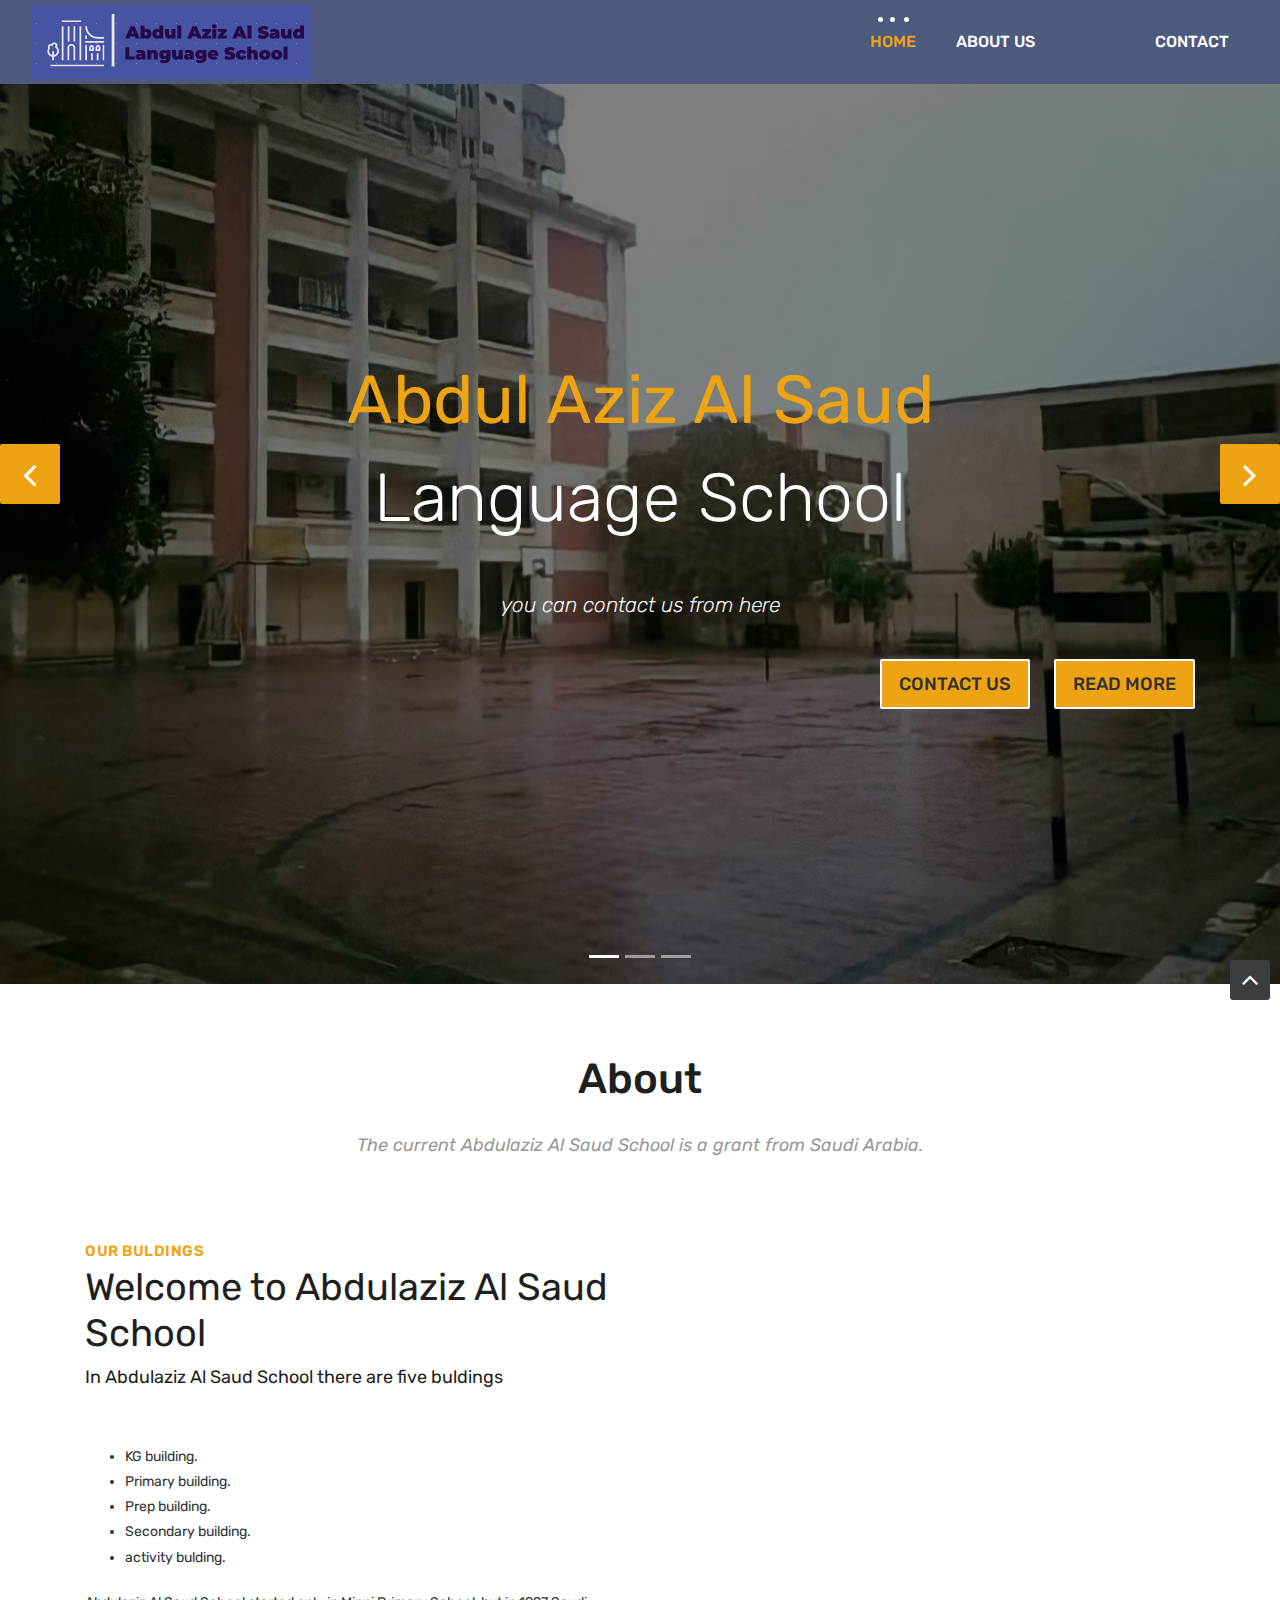
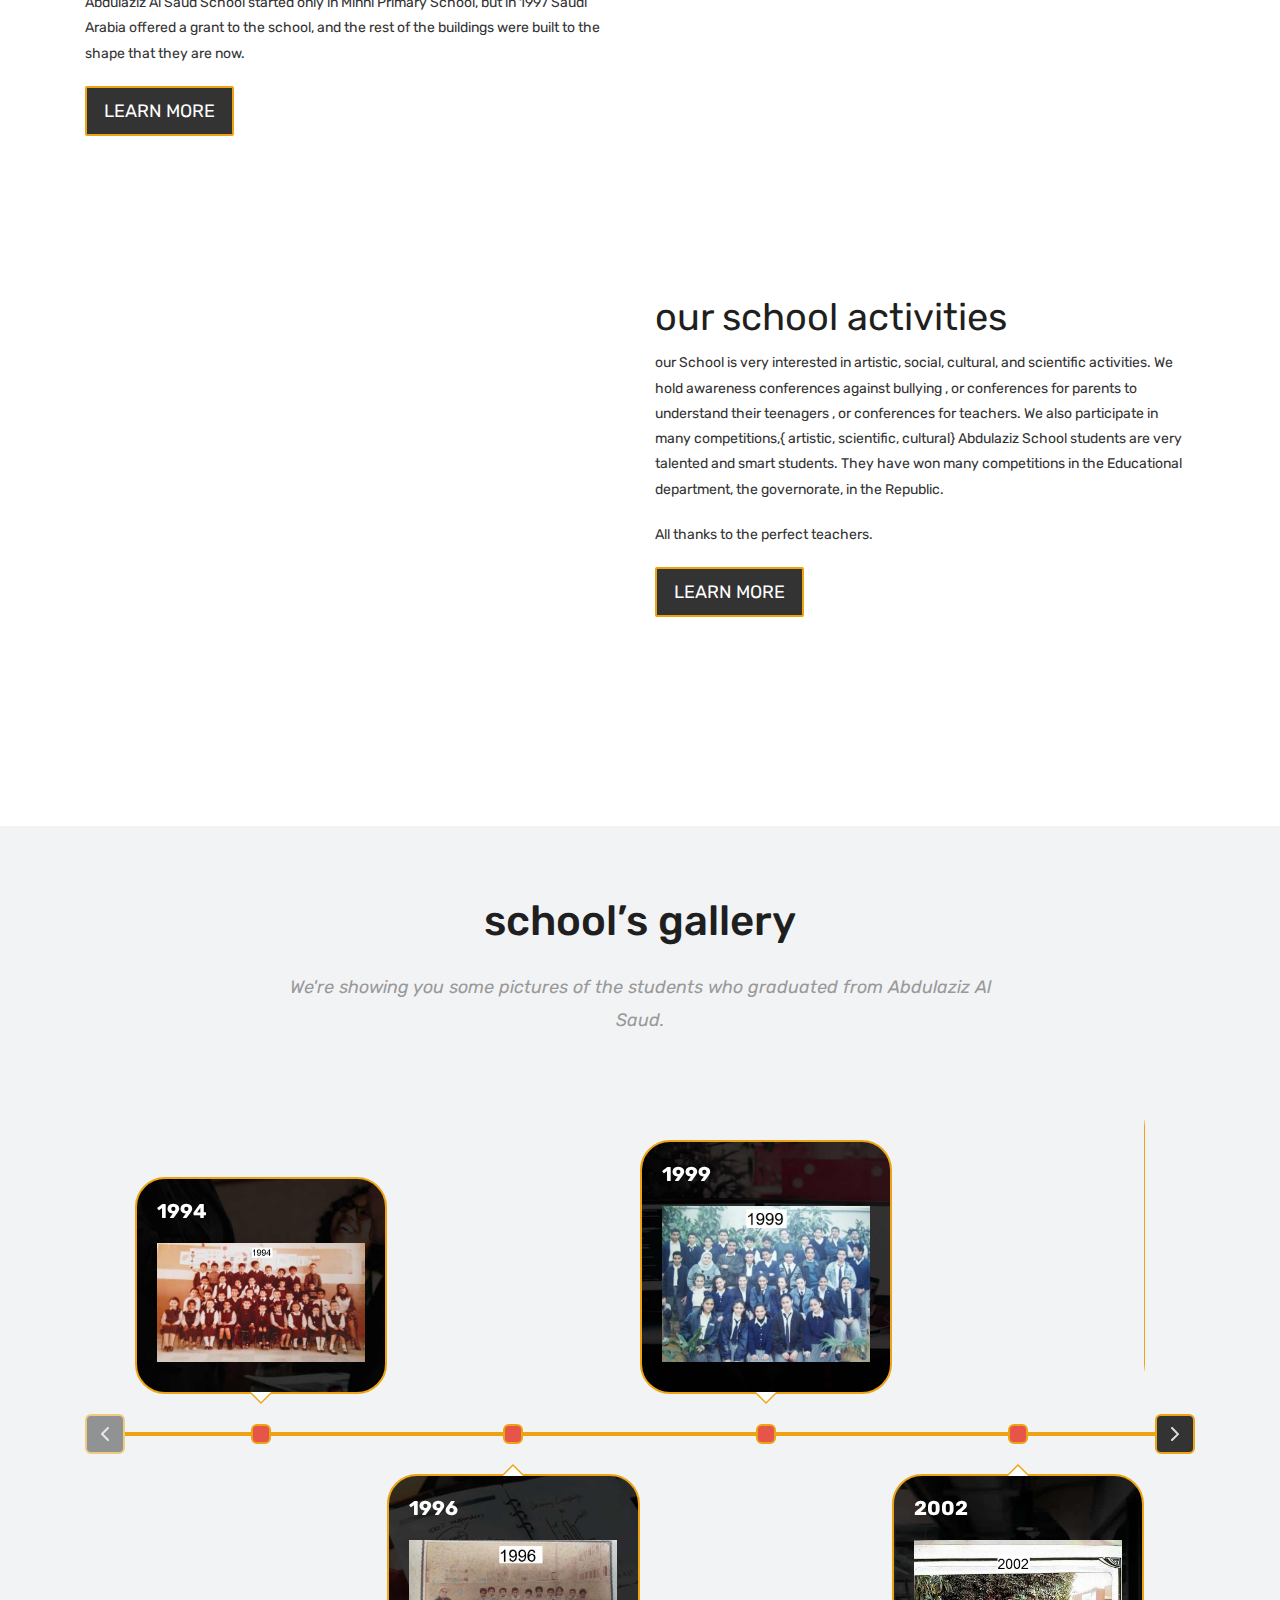
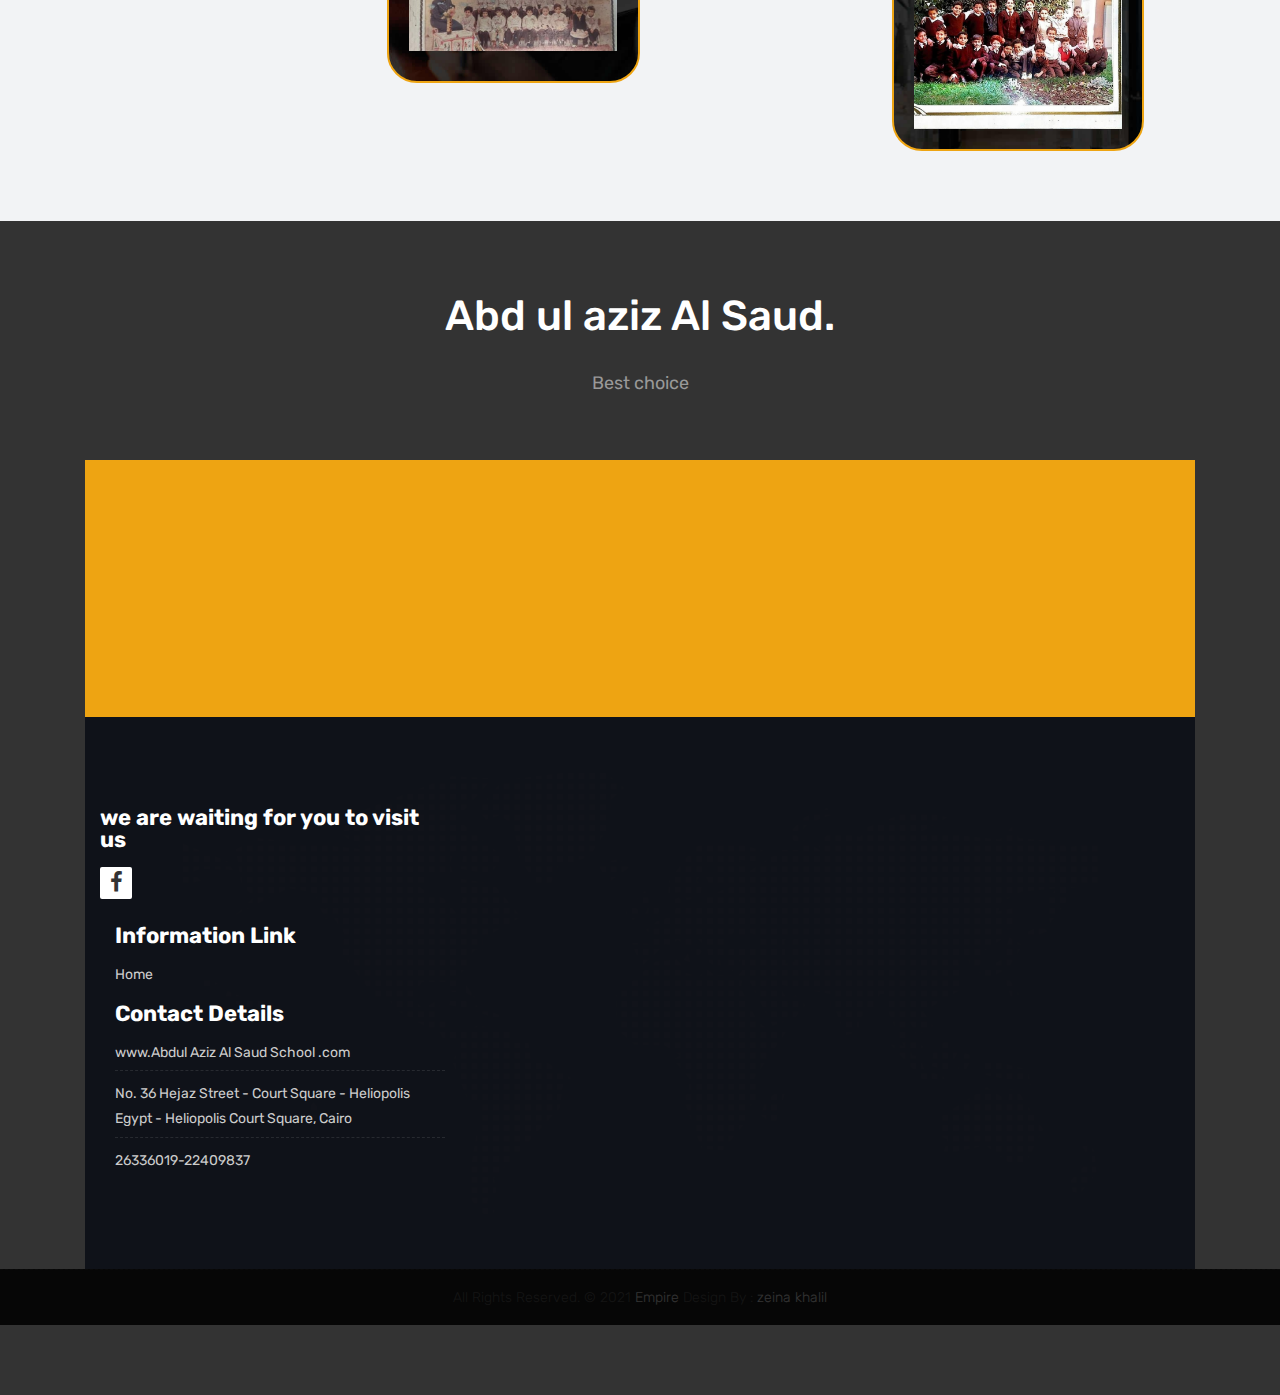
<file: index.html>
<!DOCTYPE html>
<html lang="en">

    <!-- Basic -->
    <meta charset="utf-8">
    <meta http-equiv="X-UA-Compatible" content="IE=edge">   
   
    <!-- Mobile Metas -->
    <meta name="viewport" content="width=device-width, initial-scale=1">
 
     <!-- Site Metas -->
     <head>
    <title>Abdul Aziz Al Saud Language School Site</title>  
    </head>
    <meta name="keywords" content="">
    <meta name="description" content="">
    <meta name="author" content="">

    <!-- Site Icons -->
    <link rel="shortcut icon" href="images/favicon.ico" type="image/x-icon" />
    <link rel="apple-touch-icon" href="images/apple-touch-icon.png">

    <!-- Bootstrap CSS -->
    <link rel="stylesheet" href="css/bootstrap.min.css">
    <!-- Site CSS -->
    <link rel="stylesheet" href="style.css">
    <!-- ALL VERSION CSS -->
    <link rel="stylesheet" href="css/versions.css">
    <!-- Responsive CSS -->
    <link rel="stylesheet" href="css/responsive.css">
    <!-- Custom CSS -->
    <link rel="stylesheet" href="css/custom.css">

    <!-- Modernizer for Portfolio -->
    <script src="js/modernizer.js"></script>

    <!--[if lt IE 9]>
      <script src="https://oss.maxcdn.com/libs/html5shiv/3.7.0/html5shiv.js"></script>
      <script src="https://oss.maxcdn.com/libs/respond.js/1.4.2/respond.min.js"></script>
    <![endif]-->

</head>
<body class="host_version"> 

	<!-- Modal -->
	<div class="modal fade" id="login" tabindex="-1" role="dialog" aria-labelledby="myModalLabel">
	  <div class="modal-dialog modal-dialog-centered modal-lg" role="document">
		<div class="modal-content">
			<div class="modal-header tit-up">
				<button type="button" class="close" data-dismiss="modal" aria-hidden="true">&times;</button>
				<h4 class="modal-title">Customer Login</h4>
			</div>
			<div class="modal-body customer-box">
				<!-- Nav tabs -->
				<ul class="nav nav-tabs">
					<li><a class="active" href="#Login" data-toggle="tab">Login</a></li>
					<li><a href="#Registration" data-toggle="tab">Registration</a></li>
				</ul>
				<!-- Tab panes -->
				<div class="tab-content">
					<div class="tab-pane active" id="Login">
						<form role="form" class="form-horizontal">
							<div class="form-group">
								<div class="col-sm-12">
									<input class="form-control" id="email1" placeholder="Name" type="text">
								</div>
							</div>
							<div class="form-group">
								<div class="col-sm-12">
									<input class="form-control" id="exampleInputPassword1" placeholder="Email" type="email">
								</div>
							</div>
							<div class="row">
								<div class="col-sm-10">
									<button type="submit" class="btn btn-light btn-radius btn-brd grd1">
										Submit
									</button>
									<a class="for-pwd" href="javascript:;">Forgot your password?</a>
								</div>
							</div>
						</form>
					</div>
					<div class="tab-pane" id="Registration">
						<form role="form" class="form-horizontal">
							<div class="form-group">
								<div class="col-sm-12">
									<input class="form-control" placeholder="Name" type="text">
								</div>
							</div>
							<div class="form-group">
								<div class="col-sm-12">
									<input class="form-control" id="email" placeholder="Email" type="email">
								</div>
							</div>
							<div class="form-group">
								<div class="col-sm-12">
									<input class="form-control" id="mobile" placeholder="Mobile" type="email">
								</div>
							</div>
							<div class="form-group">
								<div class="col-sm-12">
									<input class="form-control" id="password" placeholder="Password" type="password">
								</div>
							</div>
							<div class="row">							
								<div class="col-sm-10">
									<button type="button" class="btn btn-light btn-radius btn-brd grd1">
										Save &amp; Continue
									</button>
									<button type="button" class="btn btn-light btn-radius btn-brd grd1">
										Cancel</button>
								</div>
							</div>
						</form>
					</div>
				</div>
			</div>
		</div>
	  </div>
	</div>

    <!-- LOADER -->
	<div id="preloader">
		<div class="loader-container">
			<div class="progress-br float shadow">
				<div class="progress__item"></div>
			</div>
		</div>
	</div>
	<!-- END LOADER -->	
	
	<!-- Start header -->
    <header class="top-navbar">
		<nav class="navbar navbar-expand-lg navbar-light bg-light">
			<div class="container-fluid">
				<a class="navbar-brand" href="index.html">
					<img src="images/LOGO1.PNG" alt="" />
				</a>
				<button class="navbar-toggler" type="button" data-toggle="collapse" data-target="#navbars-host" aria-controls="navbars-rs-food" aria-expanded="false" aria-label="Toggle navigation">
					<span class="icon-bar"></span>
                    <span class="icon-bar"></span>
                    <span class="icon-bar"></span>
				</button>
				<div class="collapse navbar-collapse" id="navbars-host">
					<ul class="navbar-nav ml-auto">
						<li class="nav-item active"><a class="nav-link" href="index.html">Home</a></li>
						<li class="nav-item"><a class="nav-link" href="about.html">About Us</a></li>
						<li class="nav-item dropdown">
							
						</li>
						<li class="nav-item dropdown">
							
							<div class="dropdown-menu" aria-labelledby="dropdown-a">
								
							
							</div>
						</li>
						
					
						<li class="nav-item"><a class="nav-link" href="contact.html">Contact</a></li>
					</ul>
					<ul class="nav navbar-nav navbar-right">
                      
                    </ul>
				</div>
			</div>
		</nav>
	</header>
	<!-- End header -->
	
	<div id="carouselExampleControls" class="carousel slide bs-slider box-slider" data-ride="carousel" data-pause="hover" data-interval="false" >
		<!-- Indicators -->
		<ol class="carousel-indicators">
			<li data-target="#carouselExampleControls" data-slide-to="0" class="active"></li>
			<li data-target="#carouselExampleControls" data-slide-to="1"></li>
			<li data-target="#carouselExampleControls" data-slide-to="2"></li>
		</ol>
		<div class="carousel-inner" role="listbox">
			<div class="carousel-item active">
				<div id="home" class="first-section" style="background-image:url('images/des27.jpg');">
					<div class="dtab">
						<div class="container">
							<div class="row">
								<div class="col-md-12 col-sm-12 text-right">
									<div class="big-tagline">
										 <h2 ><strong> <p style="text-align:center;" > Abdul Aziz Al Saud </p> </strong> <p  style="text-align:center;">Language School </h2> </p>
                                
										<p class="lead" style="text-align: center;">you can contact us from here </p>
											<a href="#" class="hover-btn-new"><span>Contact Us</span></a>
											&nbsp;&nbsp;&nbsp;&nbsp;&nbsp;&nbsp;
											<a href="#" class="hover-btn-new"><span>Read More</span></a>
									</div>
								</div>
							</div><!-- end row -->            
						</div><!-- end container -->
					</div>
				</div><!-- end section -->
			</div>
			<div class="carousel-item">
				<div id="home" class="first-section" style="background-image:url('images/des14.jpg');">
					<div class="dtab">
						<div class="container">
							<div class="row">
								<div class="col-md-12 col-sm-12 text-left">
									<div class="big-tagline">
                                        <h2 > <strong> <p style="text-align:center;" > Abdul Aziz Al Saud </p> </strong> <p  style="text-align:center;"> Language School </h2> </p>
										<p class="lead" data-animation="animated fadeInLeft" style="text-align: center;" > you can contact us from here </p>
											<a href="#" class="hover-btn-new"><span>Contact Us</span></a>
											&nbsp;&nbsp;&nbsp;&nbsp;&nbsp;&nbsp;
											<a href="#" class="hover-btn-new"><span>Read More</span></a>
									</div>
								</div>
							</div><!-- end row -->            
						</div><!-- end container -->
					</div>
				</div><!-- end section -->
			</div>
			<div class="carousel-item">
				<div id="home" class="first-section" style="background-image:url('images/des14.jpg');">
					<div class="dtab">
						<div class="container">
							<div class="row">
								<div class="col-md-12 col-sm-12 text-center">
									<div class="big-tagline">
										<h2 data-animation="animated zoomInRight">  <p style="text-align:center;"></p> <p> Abdul Aziz Al Saud  </p> </strong> <p  style="text-align:center;" > Language School  </h2> </p>
										<p class="lead" data-animation="animated fadeInLeft" style="text-align:center;" > you can contact us from here</p>
											<a href="#" class="hover-btn-new"><span>Contact Us</span></a>
											&nbsp;&nbsp;&nbsp;&nbsp;&nbsp;&nbsp;
											<a href="#" class="hover-btn-new"><span>Read More</span></a>
									</div>
								</div>
							</div><!-- end row -->            
						</div><!-- end container -->
					</div>
				</div><!-- end section -->
			</div>
			<!-- Left Control -->
			<a class="new-effect carousel-control-prev" href="#carouselExampleControls" role="button" data-slide="prev">
				<span class="fa fa-angle-left" aria-hidden="true"></span>
				<span class="sr-only">Previous</span>
			</a>

			<!-- Right Control -->
			<a class="new-effect carousel-control-next" href="#carouselExampleControls" role="button" data-slide="next">
				<span class="fa fa-angle-right" aria-hidden="true"></span>
				<span class="sr-only">Next</span>
			</a>
		</div>
	</div>
	
    <div id="overviews" class="section wb">
        <div class="container">
            <div class="section-title row text-center">
                <div class="col-md-8 offset-md-2">
                    <h3>About</h3>
                    <p class="lead">
                        The current Abdulaziz Al Saud School is a grant from Saudi Arabia.</p>
                </div>
            </div><!-- end title -->
        
            <div class="row align-items-center">
                <div class="col-xl-6 col-lg-6 col-md-12 col-sm-12">
                    <div class="message-box">
                        <h4>OUR BULDINGS</h4>
                        <h2>Welcome to  Abdulaziz Al Saud School  </h2>
                      <h3>  <p> In Abdulaziz Al Saud School  there are five buldings </h3>  <br>
                          <ul>  <li> KG building. <br>
                            <li> Primary  building. <br> 
                             <li> Prep building. <br>
                            <li>  Secondary building. <br>
                            <li> activity bulding. 
                            </li> </ul>

                             </p>

                        <p> Abdulaziz Al Saud School started only in Minni Primary School, but in 1997 Saudi Arabia offered a grant to the school, and the rest of the buildings were built to the shape that they are now. </p>

                        <a href="#" class="hover-btn-new orange"><span>Learn More</span></a>
                    </div><!-- end messagebox -->
                </div><!-- end col -->
				
				<div class="col-xl-6 col-lg-6 col-md-12 col-sm-12">
                    <div class="post-media wow fadeIn">
                        <img src="images/des30.png" alt="" class="img-fluid img-rounded">
                    </div><!-- end media -->
                </div><!-- end col -->
			</div>
			<div class="row align-items-center">
				<div class="col-xl-6 col-lg-6 col-md-12 col-sm-12">
                    <div class="post-media wow fadeIn">
                        <img src="images/des32.jpg" alt="" class="img-fluid img-rounded">
                    </div><!-- end media -->
                </div><!-- end col -->
				
				<div class="col-xl-6 col-lg-6 col-md-12 col-sm-12">
                    <div class="message-box">
                      <strong > <h2>our school activities</h2> </strong>
                        <p> our School is very interested in artistic, social, cultural, and scientific activities. We hold awareness conferences against bullying , or conferences for parents to understand their teenagers , or conferences for teachers. We also participate in many competitions,{ artistic, scientific, cultural} Abdulaziz School students are very talented and smart students. They have won many competitions in the Educational department,  the governorate, in the Republic.</p>

                        <p>All thanks to the perfect teachers. </p>

                        <a href="#" class="hover-btn-new orange"><span>Learn More</span></a>
                    </div><!-- end messagebox -->
                </div><!-- end col -->
				
            </div><!-- end row -->
        </div><!-- end container -->
    </div><!-- end section -->

    <section class="section lb page-section">
		<div class="container">
			 <div class="section-title row text-center">
                <div class="col-md-8 offset-md-2">
                    <h3>school’s gallery</h3>
                    <p class="lead">We're showing you some pictures of the students who graduated from Abdulaziz Al Saud.</p>
                </div>
            </div><!-- end title -->
			<div class="timeline">
				<div class="timeline__wrap">
					<div class="timeline__items">
						<div class="timeline__item">
							<div class="timeline__content img-bg-01">
								<h2>1994</h2>
                              <div>  <img src="images/des1994...jpg" alt="" class="img-fluid img-rounded">
								<p style="text-align: center;">	 </p> </div> 
							</div>
						</div>
						<div class="timeline__item">
							<div class="timeline__content img-bg-02">
								<h2>1996</h2>
                                <img src="images/des1996.jpg" alt="" class="img-fluid img-rounded">
								<p></p>
							</div>
						</div>
						<div class="timeline__item">
							<div class="timeline__content img-bg-03">
								<h2>1999</h2>
								<p> <img src="images/des1999.jpg" alt="" class="img-fluid img-rounded">

                                </p>
							</div>
						</div>
						<div class="timeline__item">
							<div class="timeline__content img-bg-04">
								<h2>2002</h2>
                                <img src="images/des2002.jpg" alt="" class="img-fluid img-rounded">


								<p</p>
							</div>
						</div>
						<div class="timeline__item">
							<div class="timeline__content img-bg-01">
								<h2>2003</h2>
                                <img src="images/des2003.jpg" alt="" class="img-fluid img-rounded">
								<p></p>
							</div>
						</div>
						<div class="timeline__item">
							<div class="timeline__content img-bg-02">
								<h2>2007</h2>
                                <img src="images/des2007.jpg" alt="" class="img-fluid img-rounded">
								<p></p>
							</div>
						</div>
						<div class="timeline__item">
							<div class="timeline__content img-bg-03">
								<h2>2008</h2>
                                <img src="images/des2008.jpg" alt="" class="img-fluid img-rounded">
								<p></p>
							</div>
						</div>
						<div class="timeline__item">
							<div class="timeline__content img-bg-04">
								<h2>2019</h2>
                                <img src="images/des2019.jpg" alt="" class="img-fluid img-rounded">
								<p></p>
							</div>
						</div>
					</div>
				</div>
			</div>
		</div>
	</section>

	<section
    <div id="testimonials" class="parallax section db parallax-off" style="background-image:url('images/des27.jpg');">
        <div class="container">
            <div class="section-title text-center">
                <h3>Abd ul aziz Al Saud. </h3>
                <p>Best choice </p>
            </div><!-- end title -->

            

    <div class="parallax section dbcolor">
        <div class="container">
            <div class="row logos">
                <div class="col-md-2 col-sm-2 col-xs-6 wow fadeInUp">
                    <a href="#"><img src="images/des7.jpg" alt="" class="img-repsonsive"></a>
                </div>
                <div class="col-md-2 col-sm-2 col-xs-6 wow fadeInUp">
                    <a href="#"><img src="images/des1.jpg" alt="" class="img-repsonsive"></a>
                </div>
                <div class="col-md-2 col-sm-2 col-xs-6 wow fadeInUp">
                    <a href="#"><img src="images/des18.jpg" alt="" class="img-repsonsive"></a>
                </div>
                <div class="col-md-2 col-sm-2 col-xs-6 wow fadeInUp">
                    <a href="#"><img src="images/des6.jpg" alt="" class="img-repsonsive"></a>
                </div>
                <div class="col-md-2 col-sm-2 col-xs-6 wow fadeInUp">
                    <a href="#"><img src="images/des21.jpg" alt="" class="img-repsonsive"></a>
                </div>
                <div class="col-md-2 col-sm-2 col-xs-6 wow fadeInUp">
                    <a href="#"><img src="images/des3.jpg" alt="" class="img-repsonsive"></a>
                </div>
            </div><!-- end row -->
        </div><!-- end container -->
    </div><!-- end section -->

    <footer class="footer">
        <div class="container">
            <div class="row">
                <div class="col-lg-4 col-md-4 col-xs-12">
                    <div class="widget clearfix">
                        <div class="widget-title">
                            <h3> we are waiting for you to visit us</h3>
                            <p></p>
                        </div>
                         
							<ul class="footer-links-soi">
								<li><a href="https://www.facebook.com/groups/1500727310026139" target="_blank"><i class="fa fa-facebook"></i></a></li>
						
							</ul><!-- end links -->
						</div>						
                    </div><!-- end clearfix -->
                </div><!-- end col -->

				<div class="col-lg-4 col-md-4 col-xs-12">
                    <div class="widget clearfix">
                        <div class="widget-title">
                           <br> <h3>Information Link</h3>
                        </div>
                        <ul class="footer-links">
                            <li><a href="#">Home</a></li>
                            
                        </ul><!-- end links -->
                    </div><!-- end clearfix -->
                </div><!-- end col -->
				
                <div class="col-lg-4 col-md-4 col-xs-12">
                    <div class="widget clearfix">
                        <div class="widget-title">
                            <h3>Contact Details</h3>
                        </div>

                        <ul class="footer-links">
                           
                            <li><a href="#">www.Abdul Aziz Al Saud School .com</a></li>
                            <li>No. 36 Hejaz Street - Court Square - Heliopolis Egypt - Heliopolis Court Square, Cairo </li>
                            <li>26336019-22409837 </li>
                        </ul><!-- end links -->
                    </div><!-- end clearfix -->
                </div><!-- end col -->
				
            </div><!-- end row -->
        </div><!-- end container -->
    </footer><!-- end footer -->

    <div class="copyrights">
        <div class="container">
            <div class="footer-distributed">
                <div class="footer-center">                   
                    <p class="footer-company-name">All Rights Reserved. &copy; 2021 <a href="https://www.facebook.com/Empire-113675276848202">Empire</a> Design By : <a href="https://html.design/">zeina khalil</a></p>
                </div>
            </div>
        </div><!-- end container -->
    </div><!-- end copyrights -->

    <a href="#" id="scroll-to-top" class="dmtop global-radius"><i class="fa fa-angle-up"></i></a>

    <!-- ALL JS FILES -->
    <script src="js/all.js"></script>
    <!-- ALL PLUGINS -->
    <script src="js/custom.js"></script>
	<script src="js/timeline.min.js"></script>
	<script>
		timeline(document.querySelectorAll('.timeline'), {
			forceVerticalMode: 700,
			mode: 'horizontal',
			verticalStartPosition: 'left',
			visibleItems: 4
		});
	</script>
</body>
</html>
</file>
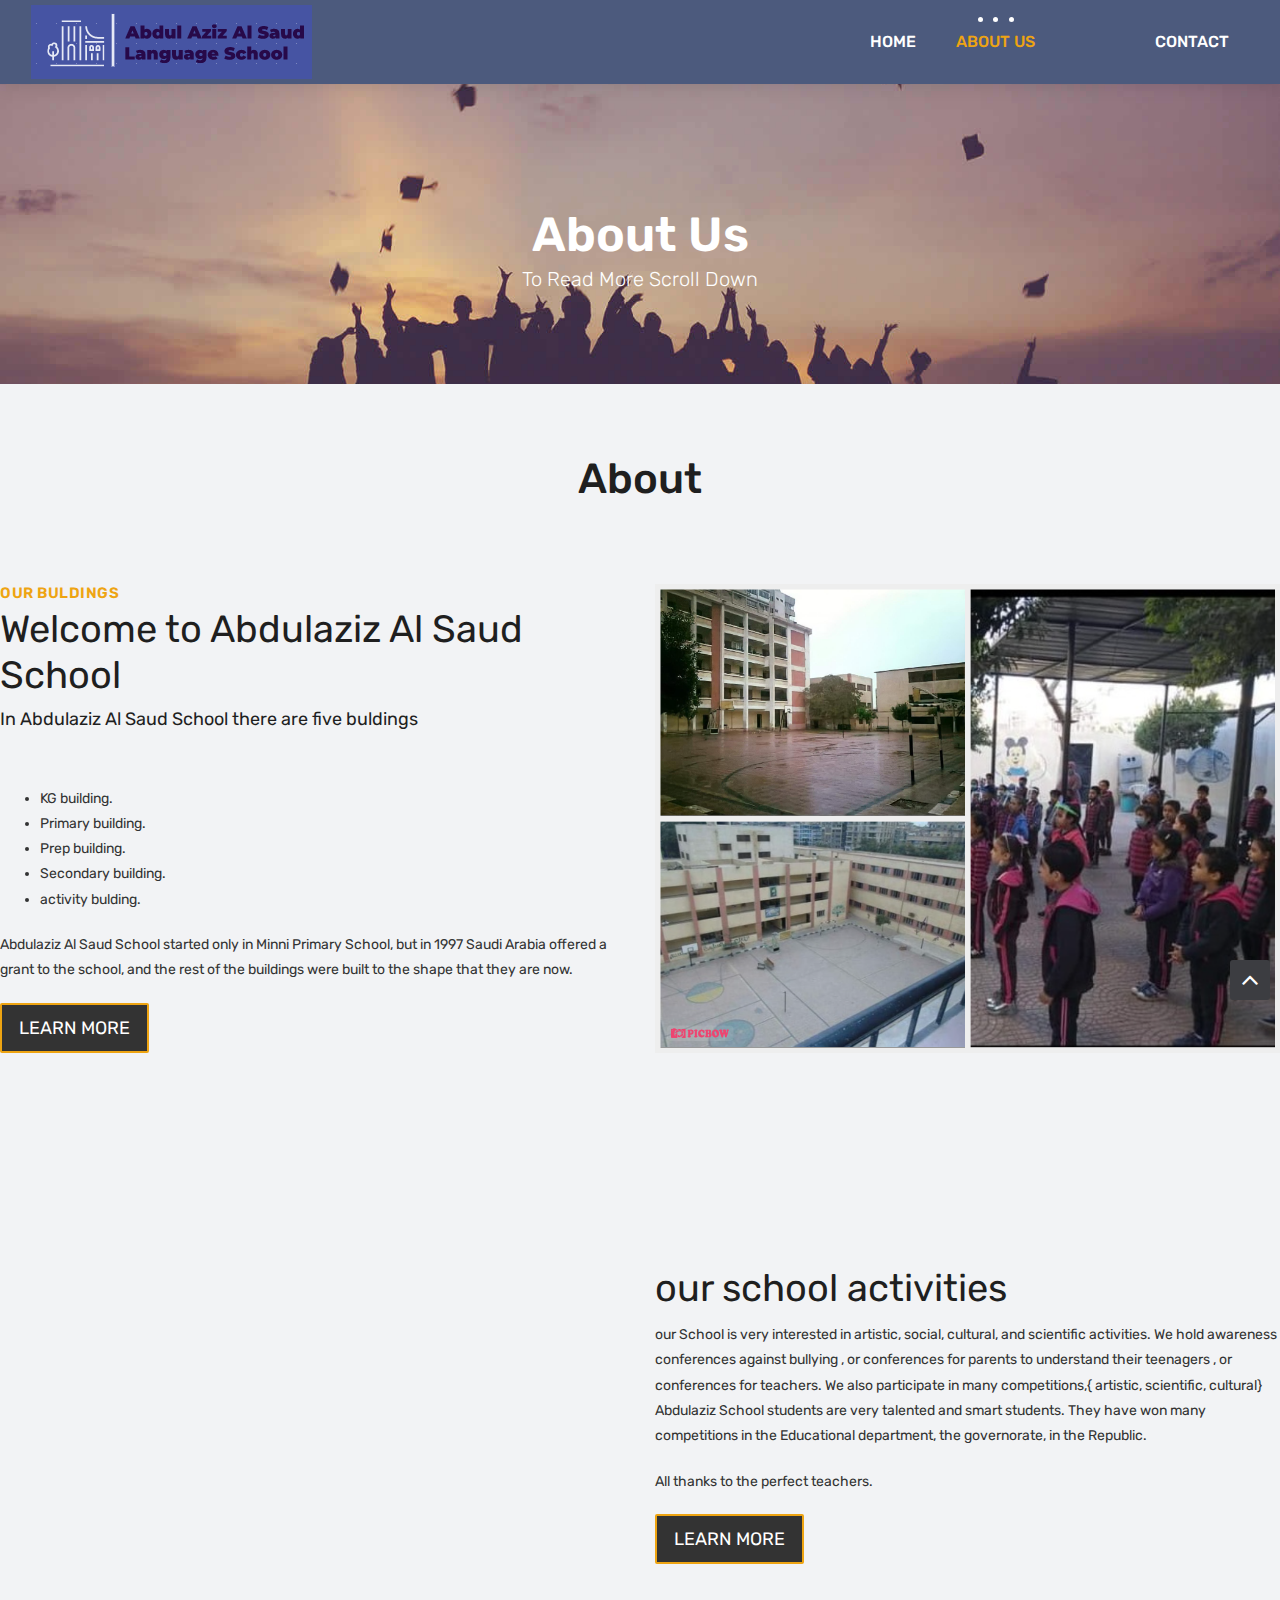
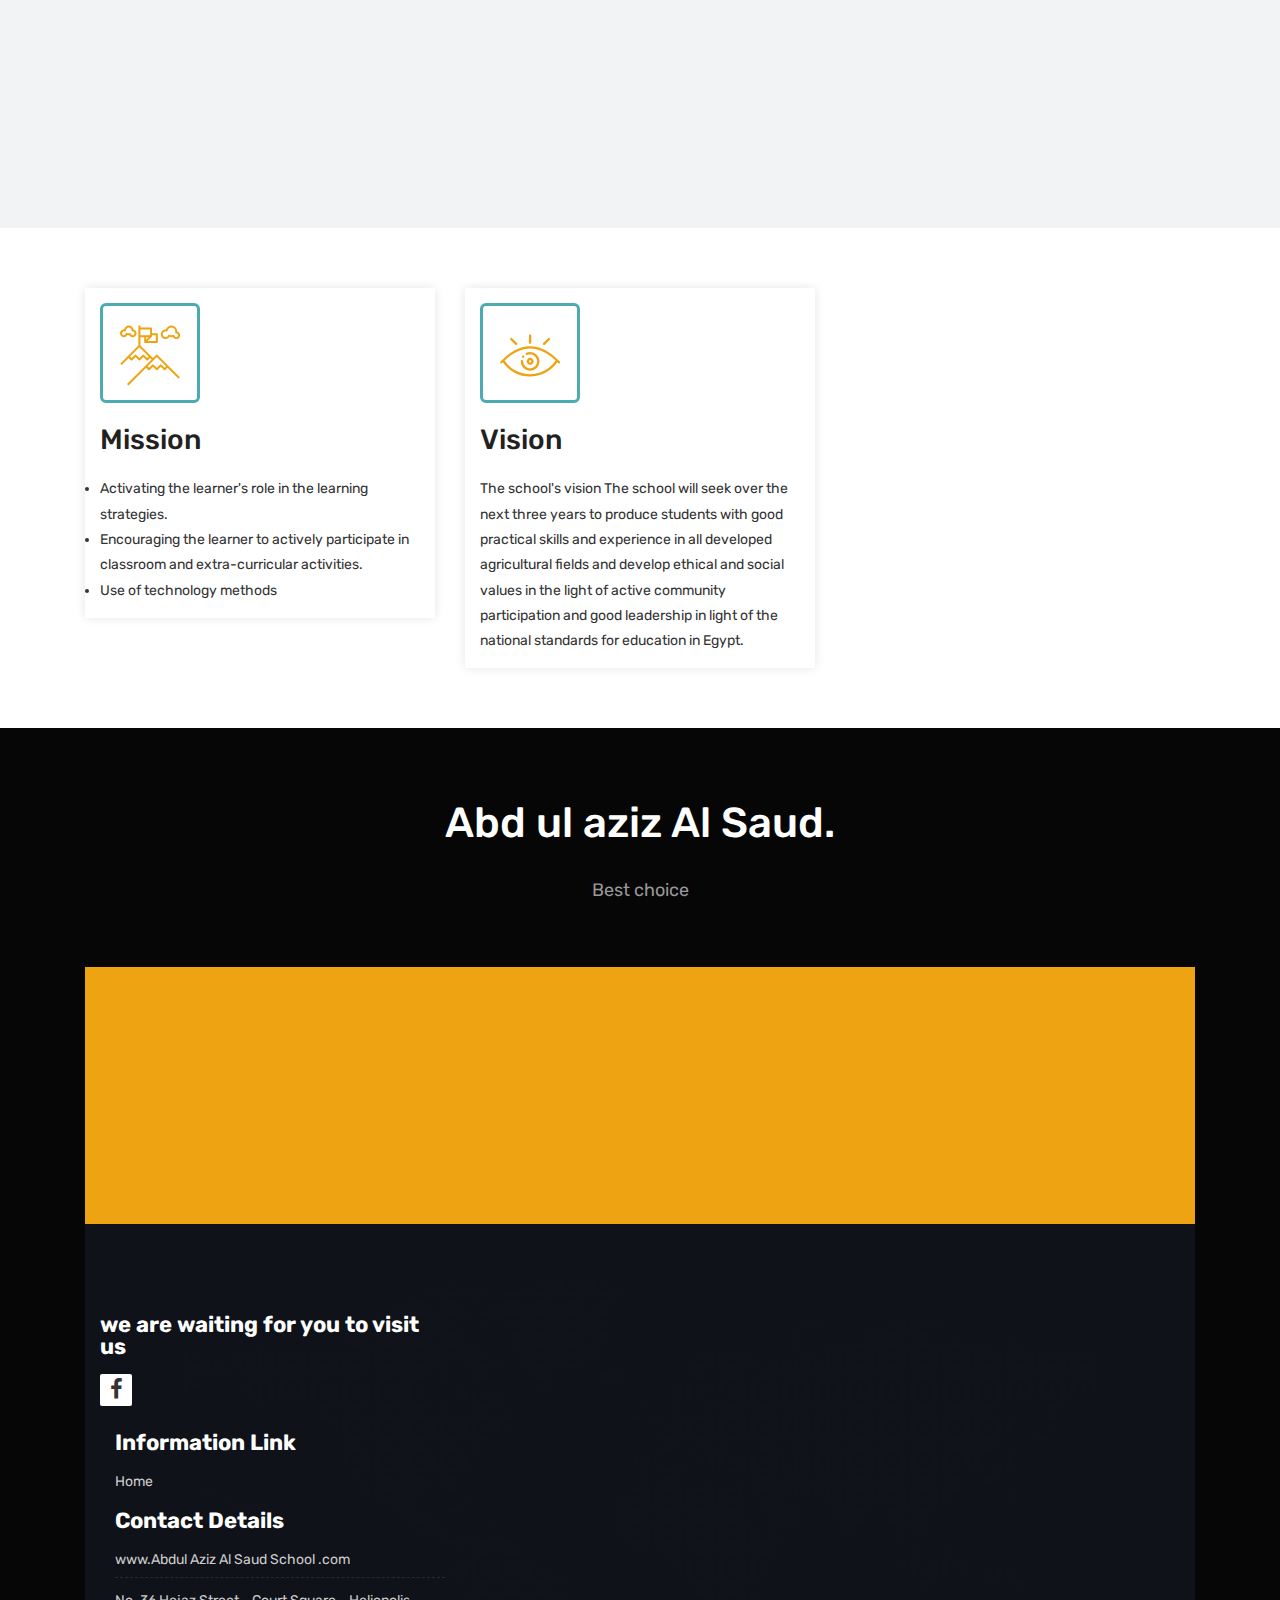
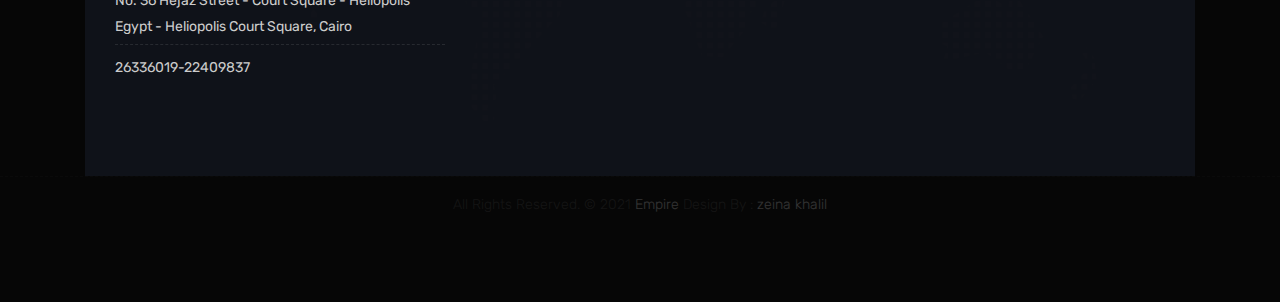
<file: about.html>
<!DOCTYPE html>
<html lang="en">

    <!-- Basic -->
    <meta charset="utf-8">
    <meta http-equiv="X-UA-Compatible" content="IE=edge">   
   
    <!-- Mobile Metas -->
    <meta name="viewport" content="width=device-width, initial-scale=1">
 
     <!-- Site Metas -->
    <title>Abdul Aziz Al Saud Language School Site</title>  
    <meta name="keywords" content="">
    <meta name="description" content="">
    <meta name="author" content="">

    <!-- Site Icons -->
    <link rel="shortcut icon" href="images/favicon.ico" type="image/x-icon" />
    <link rel="apple-touch-icon" href="images/apple-touch-icon.png">

    <!-- Bootstrap CSS -->
    <link rel="stylesheet" href="css/bootstrap.min.css">
    <!-- Site CSS -->
    <link rel="stylesheet" href="style.css">
    <!-- ALL VERSION CSS -->
    <link rel="stylesheet" href="css/versions.css">
    <!-- Responsive CSS -->
    <link rel="stylesheet" href="css/responsive.css">
    <!-- Custom CSS -->
    <link rel="stylesheet" href="css/custom.css">

    <!-- Modernizer for Portfolio -->
    <script src="js/modernizer.js"></script>

    <!--[if lt IE 9]>
      <script src="https://oss.maxcdn.com/libs/html5shiv/3.7.0/html5shiv.js"></script>
      <script src="https://oss.maxcdn.com/libs/respond.js/1.4.2/respond.min.js"></script>
    <![endif]-->

</head>
<body class="host_version"> 

	<!-- Modal -->
	<div class="modal fade" id="login" tabindex="-1" role="dialog" aria-labelledby="myModalLabel">
	  <div class="modal-dialog modal-dialog-centered modal-lg" role="document">
		<div class="modal-content">
			<div class="modal-header tit-up">
				<button type="button" class="close" data-dismiss="modal" aria-hidden="true">&times;</button>
				<h4 class="modal-title">Customer Login</h4>
			</div>
			<div class="modal-body customer-box">
				<!-- Nav tabs -->
				<ul class="nav nav-tabs">
					<li><a class="active" href="#Login" data-toggle="tab">Login</a></li>
					<li><a href="#Registration" data-toggle="tab">Registration</a></li>
				</ul>
				<!-- Tab panes -->
				<div class="tab-content">
					<div class="tab-pane active" id="Login">
						<form role="form" class="form-horizontal">
							<div class="form-group">
								<div class="col-sm-12">
									<input class="form-control" id="email1" placeholder="Name" type="text">
								</div>
							</div>
							<div class="form-group">
								<div class="col-sm-12">
									<input class="form-control" id="exampleInputPassword1" placeholder="Email" type="email">
								</div>
							</div>
							<div class="row">
								<div class="col-sm-10">
									<button type="submit" class="btn btn-light btn-radius btn-brd grd1">
										Submit
									</button>
									<a class="for-pwd" href="javascript:;">Forgot your password?</a>
								</div>
							</div>
						</form>
					</div>
					<div class="tab-pane" id="Registration">
						<form role="form" class="form-horizontal">
							<div class="form-group">
								<div class="col-sm-12">
									<input class="form-control" placeholder="Name" type="text">
								</div>
							</div>
							<div class="form-group">
								<div class="col-sm-12">
									<input class="form-control" id="email" placeholder="Email" type="email">
								</div>
							</div>
							<div class="form-group">
								<div class="col-sm-12">
									<input class="form-control" id="mobile" placeholder="Mobile" type="email">
								</div>
							</div>
							<div class="form-group">
								<div class="col-sm-12">
									<input class="form-control" id="password" placeholder="Password" type="password">
								</div>
							</div>
							<div class="row">							
								<div class="col-sm-10">
									<button type="button" class="btn btn-light btn-radius btn-brd grd1">
										Save &amp; Continue
									</button>
									<button type="button" class="btn btn-light btn-radius btn-brd grd1">
										Cancel</button>
								</div>
							</div>
						</form>
					</div>
				</div>
			</div>
		</div>
	  </div>
	</div>

    <!-- LOADER -->
	<div id="preloader">
		<div class="loader-container">
			<div class="progress-br float shadow">
				<div class="progress__item"></div>
			</div>
		</div>
	</div>
	<!-- END LOADER -->	

    <!-- Start header -->
	<header class="top-navbar">
		<nav class="navbar navbar-expand-lg navbar-light bg-light">
			<div class="container-fluid">
				<a class="navbar-brand" href="index.html">
					<img src="images/LOGO1.PNG" alt="" />
				</a>
				<button class="navbar-toggler" type="button" data-toggle="collapse" data-target="#navbars-host" aria-controls="navbars-rs-food" aria-expanded="false" aria-label="Toggle navigation">
					<span class="icon-bar"></span>
                    <span class="icon-bar"></span>
                    <span class="icon-bar"></span>
				</button>
				<div class="collapse navbar-collapse" id="navbars-host">
					<ul class="navbar-nav ml-auto">
						<li class="nav-item"><a class="nav-link" href="index.html">Home</a></li>
						<li class="nav-item active"><a class="nav-link" href="about.html">About Us</a></li>
						<li class="nav-item dropdown">
							
							<div class="dropdown-menu" aria-labelledby="dropdown-a">
								
							</div>
						</li>
						<li class="nav-item dropdown">
						
							<div class="dropdown-menu" aria-labelledby="dropdown-a">
							
							
							</div>
						</li>
						
						<li class="nav-item"><a class="nav-link" href="contact.html">Contact</a></li>
					</ul>
					<ul class="nav navbar-nav navbar-right">
                     
                    </ul>
				</div>
			</div>
		</nav>
	</header>
	<!-- End header -->
	
	<div class="all-title-box">
		<div class="container text-center" >
			<h1>About Us<span class="m_1">to read more scroll down</span></h1>
		</div>
      
            
        </div>
	</div>
	
    <div id="overviews" class="section lb">
        <div class="container">
            <div class="section-title row text-center">
                <div class="col-md-8 offset-md-2">
                   
                    <h3>About</h3>
                    <p class="lead"The current Abdulaziz Al Saud School is a grant from Saudi Arabia></p>
                    <div class="big-tagline"></div>
                    </div>
                </div>
            </div><!-- end title -->
            <div class="row align-items-center">
                <div class="col-xl-6 col-lg-6 col-md-12 col-sm-12">
                    <div class="message-box">
                        <h4>OUR BULDINGS</h4>
                        <h2>Welcome to  Abdulaziz Al Saud School  </h2>
                      <h3>  <p> In Abdulaziz Al Saud School  there are five buldings </h3>  <br>
                          <ul>  <li> KG building. <br>
                            <li> Primary  building. <br> 
                             <li> Prep building. <br>
                            <li>  Secondary building. <br>
                            <li> activity bulding. 
                            </li> </ul>
                            
                             </p>

                        <p> Abdulaziz Al Saud School started only in Minni Primary School, but in 1997 Saudi Arabia offered a grant to the school, and the rest of the buildings were built to the shape that they are now. </p>

                        <a href="#" class="hover-btn-new orange"><span>Learn More</span></a>
                    </div><!-- end messagebox -->
                </div><!-- end col -->
            
            
            <div class="col-xl-6 col-lg-6 col-md-12 col-sm-12">
                <div class="post-media wow fadeIn">
                    <img src="images/des30.png" alt="" class="img-fluid img-rounded">

                </div><!-- end media -->
            </div><!-- end col -->
        </div>
        <div class="row align-items-center">
            <div class="col-xl-6 col-lg-6 col-md-12 col-sm-12">
                <div class="post-media wow fadeIn">
                    <img src="images/des32.jpg" alt="" class="img-fluid img-rounded">
                </div><!-- end media -->
            </div><!-- end col -->
            
            <div class="col-xl-6 col-lg-6 col-md-12 col-sm-12">
                <div class="message-box">
                  <strong > <h2>our school activities</h2> </strong>
                    <p> our School is very interested in artistic, social, cultural, and scientific activities. We hold awareness conferences against bullying , or conferences for parents to understand their teenagers , or conferences for teachers. We also participate in many competitions,{ artistic, scientific, cultural} Abdulaziz School students are very talented and smart students. They have won many competitions in the Educational department,  the governorate, in the Republic.</p>

                    <p>All thanks to the perfect teachers. </p>

                    <a href="#" class="hover-btn-new orange"><span>Learn More</span></a>
                </div><!-- end messagebox -->
            </div><!-- end col -->
            
        </div><!-- end row -->
    </div><!-- end container -->
</div><!-- end section -->

            
                    </div><!-- end media -->
                </div><!-- end col -->
			</div>
		
        
				
            </div><!-- end row -->
        </div><!-- end container -->
    </div><!-- end section -->
	
	<div class="hmv-box">
		<div class="container">
			<div class="row">
				<div class="col-lg-4 col-md-6 col-12">
					<div class="inner-hmv">
						<div class="icon-box-hmv"><i class="flaticon-achievement"></i></div>
						<h3>Mission</h3>
						<div class="tr-pa">M</div>
						<p> <li> Activating the learner's role in the learning strategies.<br>
                            <li>  Encouraging the learner to actively participate in classroom and extra-curricular activities. <br>
                            <li> Use of technology methods</li>

                        </p>
					</div>
				</div>
				<div class="col-lg-4 col-md-6 col-12">
					<div class="inner-hmv">
						<div class="icon-box-hmv"><i class="flaticon-eye"></i></div>
						<h3>Vision</h3>
						<div class="tr-pa">V</div>
						<p>The school's vision The school will seek over the next three years to produce students with good practical skills and experience in all developed agricultural fields and develop ethical and social values in the light of active community participation and good leadership in light of the national standards for education in Egypt.</p>
					</div>
				</div>
				
				</div>
			</div>
		</div>
	</div>

    <div id="testimonials" class="parallax section db parallax-off" style="background-image:url('images/des27.jpg');">
        <div class="container">
            <div class="section-title text-center">
                <h3>Abd ul aziz Al Saud. </h3>
                <p>Best choice </p>
            </div><!-- end title -->

            

    <div class="parallax section dbcolor">
        <div class="container">
            <div class="row logos">
                <div class="col-md-2 col-sm-2 col-xs-6 wow fadeInUp">
                    <a href="#"><img src="images/des7.jpg" alt="" class="img-repsonsive"></a>
                </div>
                <div class="col-md-2 col-sm-2 col-xs-6 wow fadeInUp">
                    <a href="#"><img src="images/des1.jpg" alt="" class="img-repsonsive"></a>
                </div>
                <div class="col-md-2 col-sm-2 col-xs-6 wow fadeInUp">
                    <a href="#"><img src="images/des18.jpg" alt="" class="img-repsonsive"></a>
                </div>
                <div class="col-md-2 col-sm-2 col-xs-6 wow fadeInUp">
                    <a href="#"><img src="images/des6.jpg" alt="" class="img-repsonsive"></a>
                </div>
                <div class="col-md-2 col-sm-2 col-xs-6 wow fadeInUp">
                    <a href="#"><img src="images/des21.jpg" alt="" class="img-repsonsive"></a>
                </div>
                <div class="col-md-2 col-sm-2 col-xs-6 wow fadeInUp">
                    <a href="#"><img src="images/des3.jpg" alt="" class="img-repsonsive"></a>
                </div>
            </div><!-- end row -->
        </div><!-- end container -->
    </div><!-- end section -->

    <footer class="footer">
        <div class="container">
            <div class="row">
                <div class="col-lg-4 col-md-4 col-xs-12">
                    <div class="widget clearfix">
                        <div class="widget-title">
                            <h3> we are waiting for you to visit us</h3>
                            <p></p>
                        </div>
                         
							<ul class="footer-links-soi">
								<li><a href="https://www.facebook.com/groups/1500727310026139" target="_blank"><i class="fa fa-facebook"></i></a></li>
						
							</ul><!-- end links -->
						</div>						
                    </div><!-- end clearfix -->
                </div><!-- end col -->

				<div class="col-lg-4 col-md-4 col-xs-12">
                    <div class="widget clearfix">
                        <div class="widget-title">
                           <br> <h3>Information Link</h3>
                        </div>
                        <ul class="footer-links">
                            <li><a href="#">Home</a></li>
                            
                        </ul><!-- end links -->
                    </div><!-- end clearfix -->
                </div><!-- end col -->
				
                <div class="col-lg-4 col-md-4 col-xs-12">
                    <div class="widget clearfix">
                        <div class="widget-title">
                            <h3>Contact Details</h3>
                        </div>

                        <ul class="footer-links">
                           
                            <li><a href="#">www.Abdul Aziz Al Saud School .com</a></li>
                            <li>No. 36 Hejaz Street - Court Square - Heliopolis Egypt - Heliopolis Court Square, Cairo </li>
                            <li>26336019-22409837 </li>
                        </ul><!-- end links -->
                    </div><!-- end clearfix -->
                </div><!-- end col -->
				
            </div><!-- end row -->
        </div><!-- end container -->
    </footer><!-- end footer -->

    <div class="copyrights">
        <div class="container">
            <div class="footer-distributed">
                <div class="footer-center">                   
                    <p class="footer-company-name">All Rights Reserved. &copy; 2021 <a href="https://www.facebook.com/Empire-113675276848202"> Empire </a> Design By : <a href="https://html.design/">zeina khalil</a></p>
                </div>
            </div>
        </div><!-- end container -->
    </div><!-- end copyrights -->

    <a href="#" id="scroll-to-top" class="dmtop global-radius"><i class="fa fa-angle-up"></i></a>

    <!-- ALL JS FILES -->
    <script src="js/all.js"></script>
    <!-- ALL PLUGINS -->
    <script src="js/custom.js"></script>

</body>
</html>
</file>
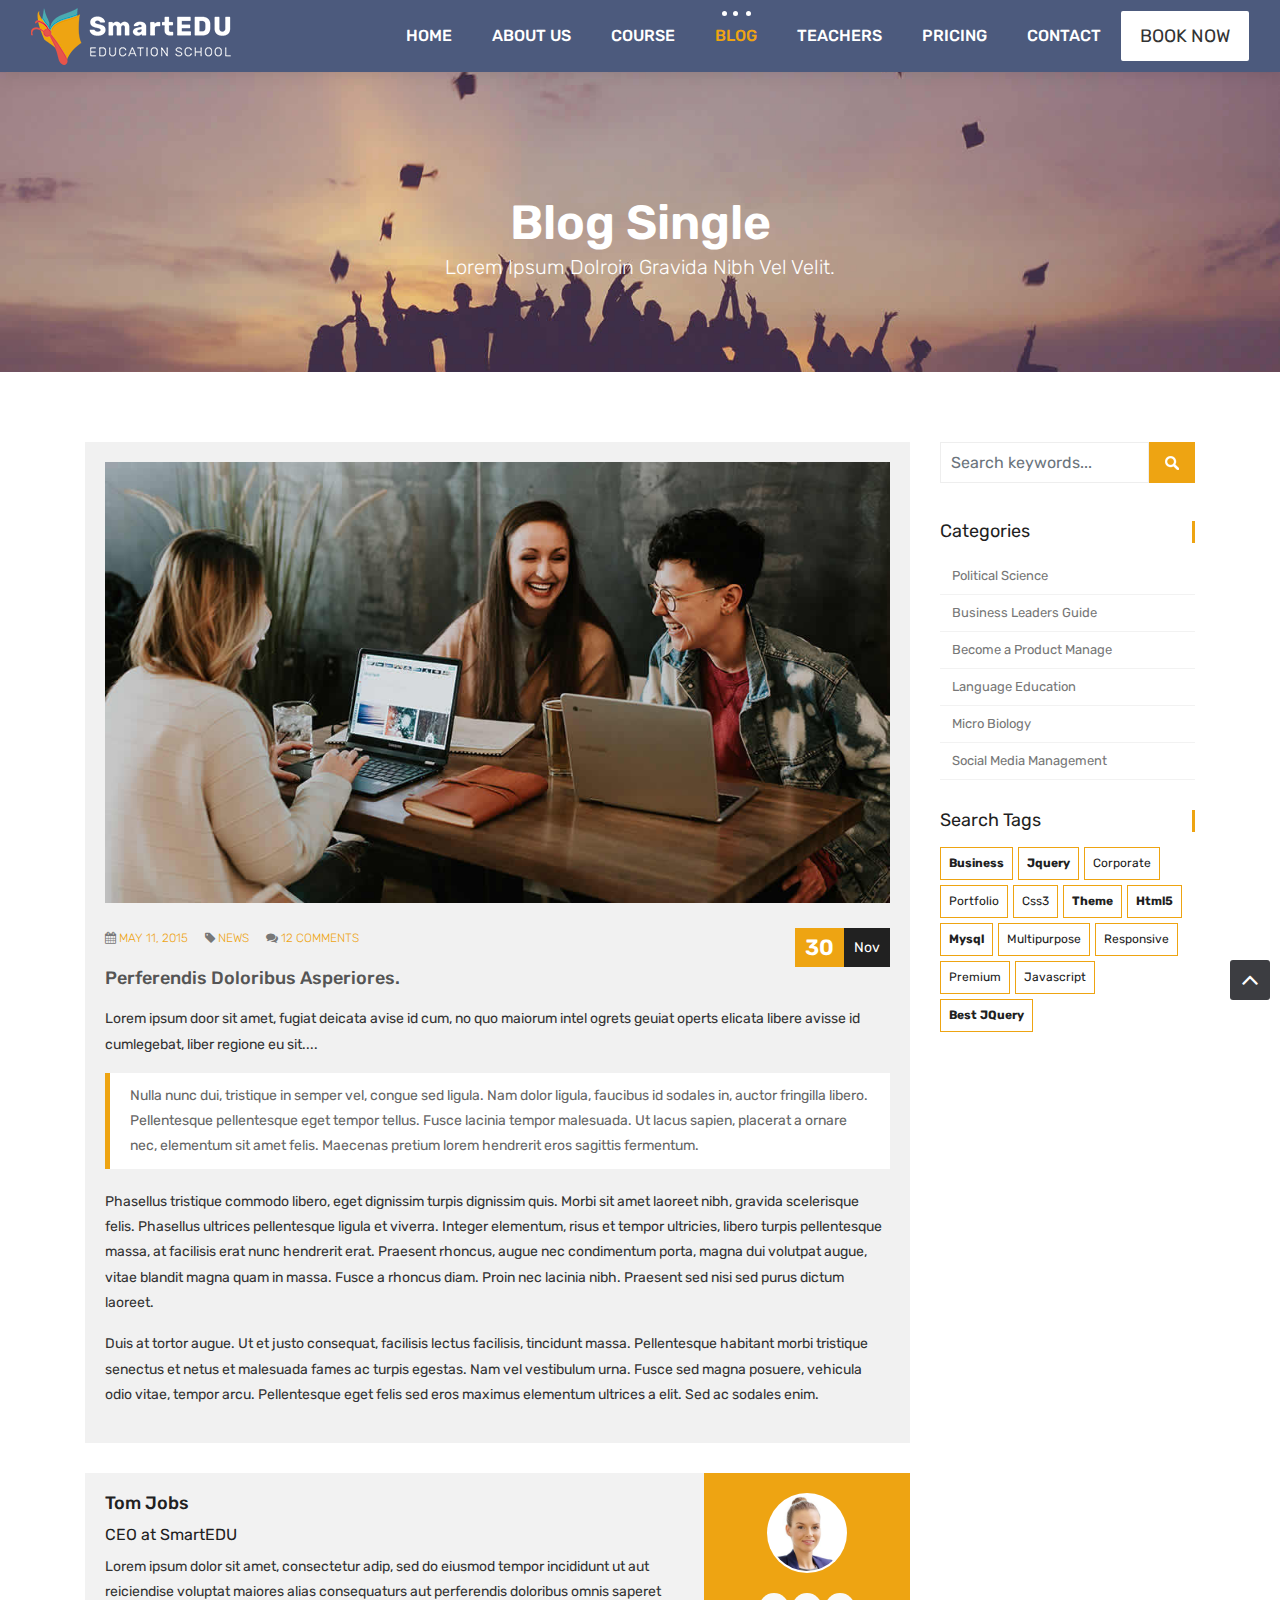
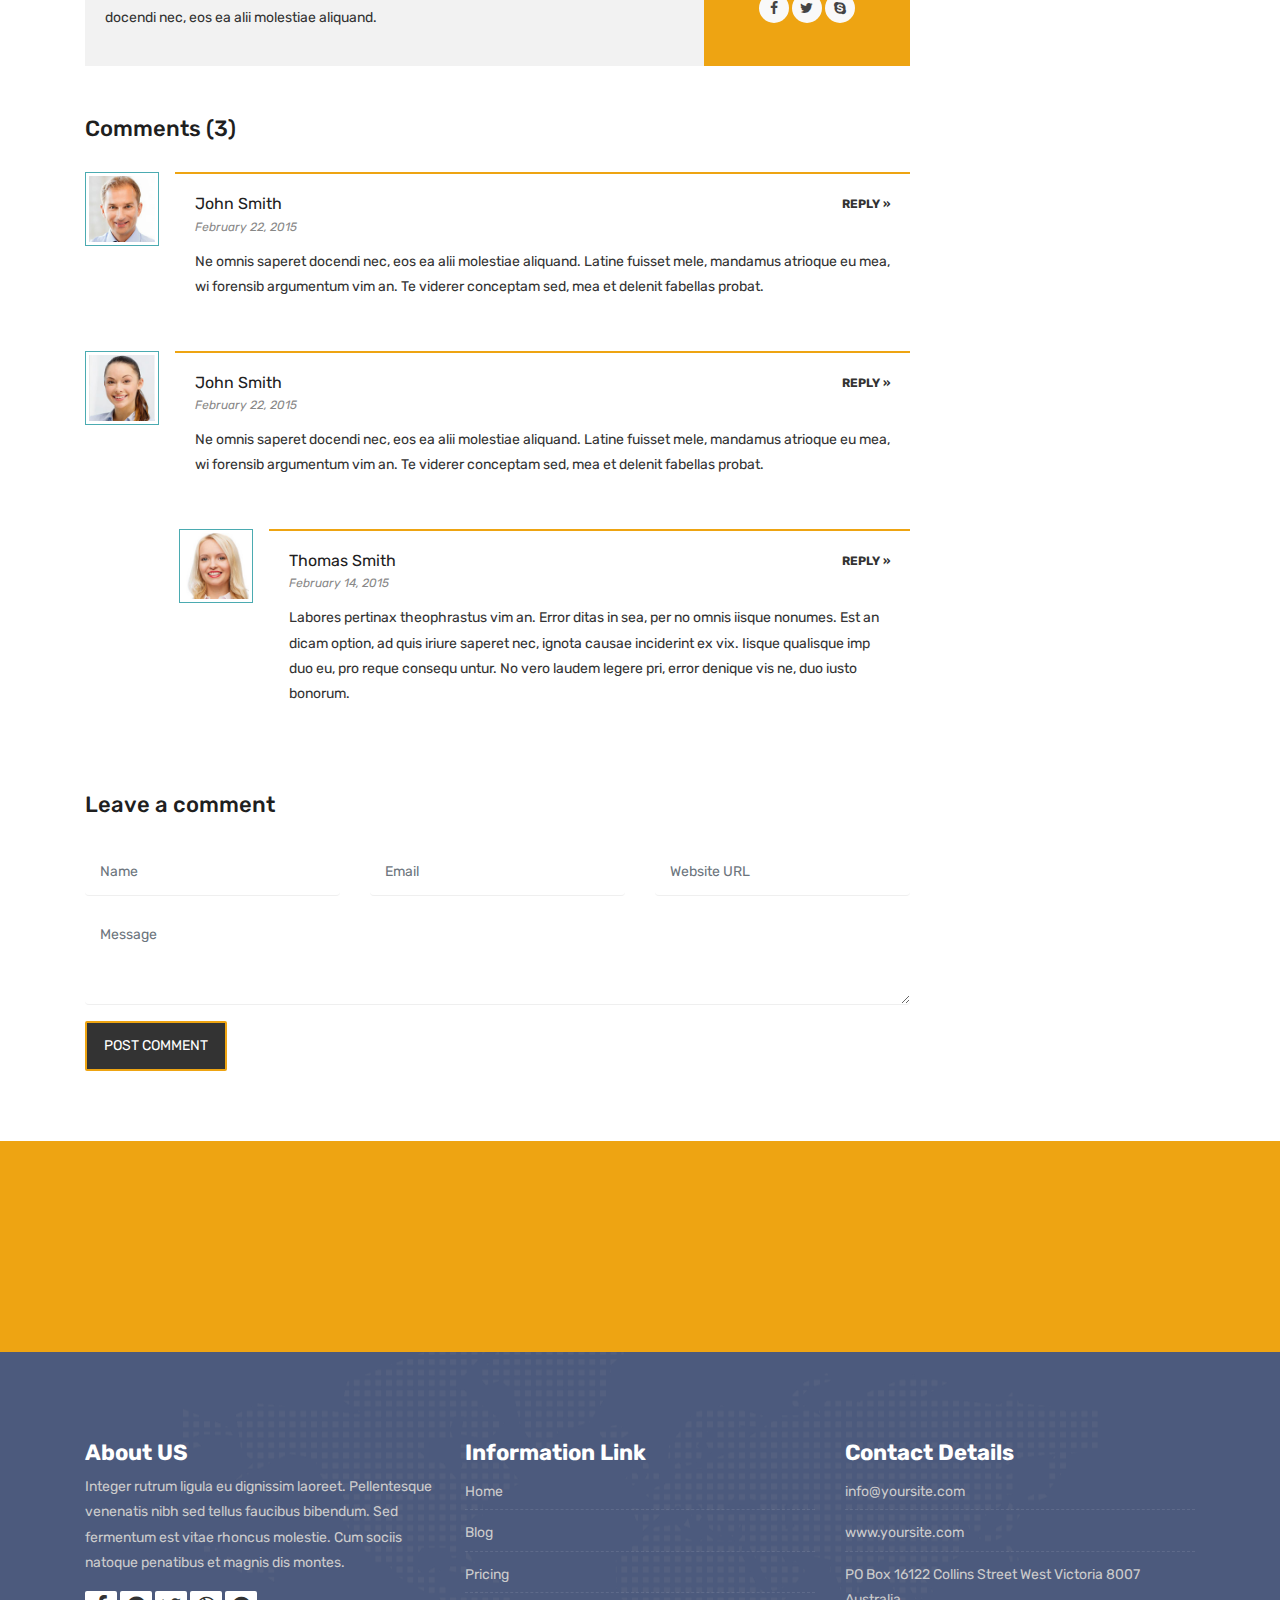
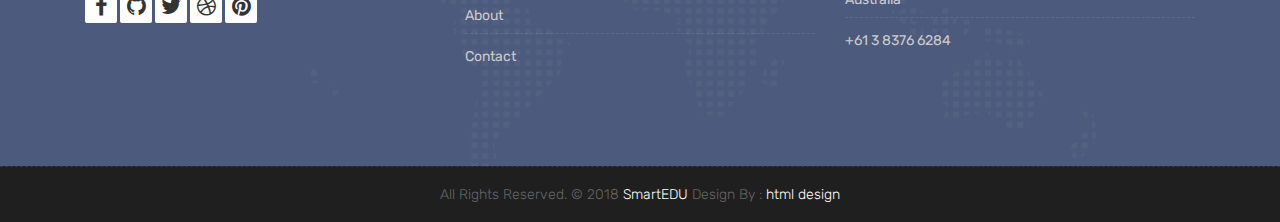
<file: blog-single.html>
<!DOCTYPE html>
<html lang="en">

    <!-- Basic -->
    <meta charset="utf-8">
    <meta http-equiv="X-UA-Compatible" content="IE=edge">   
   
    <!-- Mobile Metas -->
    <meta name="viewport" content="width=device-width, initial-scale=1">
 
     <!-- Site Metas -->
    <title>SmartEDU - Education Responsive HTML5 Template</title>  
    <meta name="keywords" content="">
    <meta name="description" content="">
    <meta name="author" content="">

    <!-- Site Icons -->
    <link rel="shortcut icon" href="images/favicon.ico" type="image/x-icon" />
    <link rel="apple-touch-icon" href="images/apple-touch-icon.png">

    <!-- Bootstrap CSS -->
    <link rel="stylesheet" href="css/bootstrap.min.css">
    <!-- Site CSS -->
    <link rel="stylesheet" href="style.css">
    <!-- ALL VERSION CSS -->
    <link rel="stylesheet" href="css/versions.css">
    <!-- Responsive CSS -->
    <link rel="stylesheet" href="css/responsive.css">
    <!-- Custom CSS -->
    <link rel="stylesheet" href="css/custom.css">

    <!-- Modernizer for Portfolio -->
    <script src="js/modernizer.js"></script>

    <!--[if lt IE 9]>
      <script src="https://oss.maxcdn.com/libs/html5shiv/3.7.0/html5shiv.js"></script>
      <script src="https://oss.maxcdn.com/libs/respond.js/1.4.2/respond.min.js"></script>
    <![endif]-->

</head>
<body class="host_version"> 

	<!-- Modal -->
	<div class="modal fade" id="login" tabindex="-1" role="dialog" aria-labelledby="myModalLabel">
	  <div class="modal-dialog modal-dialog-centered modal-lg" role="document">
		<div class="modal-content">
			<div class="modal-header tit-up">
				<button type="button" class="close" data-dismiss="modal" aria-hidden="true">&times;</button>
				<h4 class="modal-title">Customer Login</h4>
			</div>
			<div class="modal-body customer-box">
				<!-- Nav tabs -->
				<ul class="nav nav-tabs">
					<li><a class="active" href="#Login" data-toggle="tab">Login</a></li>
					<li><a href="#Registration" data-toggle="tab">Registration</a></li>
				</ul>
				<!-- Tab panes -->
				<div class="tab-content">
					<div class="tab-pane active" id="Login">
						<form role="form" class="form-horizontal">
							<div class="form-group">
								<div class="col-sm-12">
									<input class="form-control" id="email1" placeholder="Name" type="text">
								</div>
							</div>
							<div class="form-group">
								<div class="col-sm-12">
									<input class="form-control" id="exampleInputPassword1" placeholder="Email" type="email">
								</div>
							</div>
							<div class="row">
								<div class="col-sm-10">
									<button type="submit" class="btn btn-light btn-radius btn-brd grd1">
										Submit
									</button>
									<a class="for-pwd" href="javascript:;">Forgot your password?</a>
								</div>
							</div>
						</form>
					</div>
					<div class="tab-pane" id="Registration">
						<form role="form" class="form-horizontal">
							<div class="form-group">
								<div class="col-sm-12">
									<input class="form-control" placeholder="Name" type="text">
								</div>
							</div>
							<div class="form-group">
								<div class="col-sm-12">
									<input class="form-control" id="email" placeholder="Email" type="email">
								</div>
							</div>
							<div class="form-group">
								<div class="col-sm-12">
									<input class="form-control" id="mobile" placeholder="Mobile" type="email">
								</div>
							</div>
							<div class="form-group">
								<div class="col-sm-12">
									<input class="form-control" id="password" placeholder="Password" type="password">
								</div>
							</div>
							<div class="row">							
								<div class="col-sm-10">
									<button type="button" class="btn btn-light btn-radius btn-brd grd1">
										Save &amp; Continue
									</button>
									<button type="button" class="btn btn-light btn-radius btn-brd grd1">
										Cancel</button>
								</div>
							</div>
						</form>
					</div>
				</div>
			</div>
		</div>
	  </div>
	</div>

    <!-- LOADER -->
	<div id="preloader">
		<div class="loader-container">
			<div class="progress-br float shadow">
				<div class="progress__item"></div>
			</div>
		</div>
	</div>
	<!-- END LOADER -->	

    <!-- Start header -->
	<header class="top-navbar">
		<nav class="navbar navbar-expand-lg navbar-light bg-light">
			<div class="container-fluid">
				<a class="navbar-brand" href="index.html">
					<img src="images/logo.png" alt="" />
				</a>
				<button class="navbar-toggler" type="button" data-toggle="collapse" data-target="#navbars-host" aria-controls="navbars-rs-food" aria-expanded="false" aria-label="Toggle navigation">
					<span class="icon-bar"></span>
                    <span class="icon-bar"></span>
                    <span class="icon-bar"></span>
				</button>
				<div class="collapse navbar-collapse" id="navbars-host">
					<ul class="navbar-nav ml-auto">
						<li class="nav-item"><a class="nav-link" href="index.html">Home</a></li>
						<li class="nav-item"><a class="nav-link" href="about.html">About Us</a></li>
						<li class="nav-item dropdown">
							<a class="nav-link dropdown-toggle" href="#" id="dropdown-a" data-toggle="dropdown">Course </a>
							<div class="dropdown-menu" aria-labelledby="dropdown-a">
								<a class="dropdown-item" href="course-grid-2.html">Course Grid 2 </a>
								<a class="dropdown-item" href="course-grid-3.html">Course Grid 3 </a>
								<a class="dropdown-item" href="course-grid-4.html">Course Grid 4 </a>
							</div>
						</li>
						<li class="nav-item active dropdown">
							<a class="nav-link dropdown-toggle" href="#" id="dropdown-a" data-toggle="dropdown">Blog </a>
							<div class="dropdown-menu" aria-labelledby="dropdown-a">
								<a class="dropdown-item" href="blog.html">Blog </a>
								<a class="dropdown-item" href="blog-single.html">Blog single </a>
							</div>
						</li>
						<li class="nav-item"><a class="nav-link" href="teachers.html">Teachers</a></li>
						<li class="nav-item"><a class="nav-link" href="pricing.html">Pricing</a></li>
						<li class="nav-item"><a class="nav-link" href="contact.html">Contact</a></li>
					</ul>
					<ul class="nav navbar-nav navbar-right">
                        <li><a class="hover-btn-new log" href="#" data-toggle="modal" data-target="#login"><span>Book Now</span></a></li>
                    </ul>
				</div>
			</div>
		</nav>
	</header>
	<!-- End header -->
	
	<div class="all-title-box">
		<div class="container text-center">
			<h1>Blog Single<span class="m_1">Lorem Ipsum dolroin gravida nibh vel velit.</span></h1>
		</div>
	</div>
	
    <div id="overviews" class="section wb">
        <div class="container">
            <div class="row"> 
                <div class="col-lg-9 blog-post-single">
                    <div class="blog-item">
						<div class="image-blog">
							<img src="images/blog_single.jpg" alt="" class="img-fluid">
						</div>
						<div class="post-content">
							<div class="post-date">
								<span class="day">30</span>
								<span class="month">Nov</span>
							</div>
							<div class="meta-info-blog">
								<span><i class="fa fa-calendar"></i> <a href="#">May 11, 2015</a> </span>
								<span><i class="fa fa-tag"></i>  <a href="#">News</a> </span>
								<span><i class="fa fa-comments"></i> <a href="#">12 Comments</a></span>
							</div>
							<div class="blog-title">
								<h2><a href="#" title="">perferendis doloribus asperiores.</a></h2>
							</div>
							<div class="blog-desc">
								<p>Lorem ipsum door sit amet, fugiat deicata avise id cum, no quo maiorum intel ogrets geuiat operts elicata libere avisse id cumlegebat, liber regione eu sit.... </p>
								<blockquote class="default">
									Nulla nunc dui, tristique in semper vel, congue sed ligula. Nam dolor ligula, faucibus id sodales in, auctor fringilla libero. Pellentesque pellentesque eget tempor tellus. Fusce lacinia tempor malesuada. Ut lacus sapien, placerat a ornare nec, elementum sit amet felis. Maecenas pretium lorem hendrerit eros sagittis fermentum.
								</blockquote>
								<p>Phasellus tristique commodo libero, eget dignissim turpis dignissim quis. Morbi sit amet laoreet nibh, gravida scelerisque felis. Phasellus ultrices pellentesque ligula et viverra. Integer elementum, risus et tempor ultricies, libero turpis pellentesque massa, at facilisis erat nunc hendrerit erat. Praesent rhoncus, augue nec condimentum porta, magna dui volutpat augue, vitae blandit magna quam in massa. Fusce a rhoncus diam. Proin nec lacinia nibh. Praesent sed nisi sed purus dictum laoreet.</p>
								<p>Duis at tortor augue. Ut et justo consequat, facilisis lectus facilisis, tincidunt massa. Pellentesque habitant morbi tristique senectus et netus et malesuada fames ac turpis egestas. Nam vel vestibulum urna. Fusce sed magna posuere, vehicula odio vitae, tempor arcu. Pellentesque eget felis sed eros maximus elementum ultrices a elit. Sed ac sodales enim.</p>
							</div>							
						</div>
					</div>
					
					<div class="blog-author">
						<div class="author-bio">
							<h3 class="author_name"><a href="#">Tom Jobs</a></h3>
							<h5>CEO at <a href="#">SmartEDU</a></h5>
							<p class="author_det">
								Lorem ipsum dolor sit amet, consectetur adip, sed do eiusmod tempor incididunt  ut aut reiciendise voluptat maiores alias consequaturs aut perferendis doloribus omnis saperet docendi nec, eos ea alii molestiae aliquand.
							</p>
						</div>
						<div class="author-desc">
							<img src="images/author.jpg" alt="about author">
							<ul class="author-social">
								<li><a href="#"><i class="fa fa-facebook"></i></a></li>
								<li><a href="#"><i class="fa fa-twitter"></i></a></li>
								<li><a href="#"><i class="fa fa-skype"></i></a></li>
							</ul>
						</div>
					</div>
					
					<div class="blog-comments">
						<h4>Comments (3)</h4>
						<div id="comment-blog">
							<ul class="comment-list">
								<li class="comment">
									<div class="avatar"><img alt="" src="images/avatar-01.jpg" class="avatar"></div>
									<div class="comment-container">
										<h5 class="comment-author"><a href="#">John Smith</a></h5>
										<div class="comment-meta">
											<a href="#" class="comment-date link-style1">February 22, 2015</a>
											<a class="comment-reply-link link-style3" href="#respond">Reply »</a>
										</div>
										<div class="comment-body">
											<p>Ne omnis saperet docendi nec, eos ea alii molestiae aliquand. Latine fuisset mele, mandamus atrioque eu mea, wi forensib argumentum vim an. Te viderer conceptam sed, mea et delenit fabellas probat.</p>
										</div>
									</div>
								</li>
								<li class="comment">
									<div class="avatar"><img alt="" src="images/avatar-02.jpg" class="avatar"></div>
									<div class="comment-container">
										<h5 class="comment-author"><a href="#">John Smith</a></h5>
										<div class="comment-meta">
											<a href="#" class="comment-date link-style1">February 22, 2015</a>
											<a class="comment-reply-link link-style3" href="#respond">Reply »</a>
										</div>
										<div class="comment-body">
											<p>Ne omnis saperet docendi nec, eos ea alii molestiae aliquand. Latine fuisset mele, mandamus atrioque eu mea, wi forensib argumentum vim an. Te viderer conceptam sed, mea et delenit fabellas probat.</p>
										</div>
									</div>
									<ul class="children">
										<li class="comment">
											<div class="avatar"><img alt="" src="images/avatar-03.jpg" class="avatar"></div>
											<div class="comment-container">
												<h5 class="comment-author"><a href="#">Thomas Smith</a></h5>
												<div class="comment-meta"><a href="#" class="comment-date link-style1">February 14, 2015</a><a class="comment-reply-link link-style3" href="#respond">Reply »</a></div>
												<div class="comment-body">
													<p>Labores pertinax theophrastus vim an. Error ditas in sea, per no omnis iisque nonumes. Est an dicam option, ad quis iriure saperet nec, ignota causae inciderint ex vix. Iisque qualisque imp duo eu, pro reque consequ untur. No vero laudem legere pri, error denique vis ne, duo iusto bonorum.</p>
												</div>
											</div>
										</li>
									</ul>
								</li>
							</ul>
						</div>
					</div>
					<div class="comments-form">
						<h4>Leave a comment</h4>
						<div class="comment-form-main">
							<form action="#">
								<div class="row">
									<div class="col-md-4">
										<div class="form-group">
											<input class="form-control" name="commenter-name" placeholder="Name" id="commenter-name" type="text">
										</div>
									</div>
									<div class="col-md-4">
										<div class="form-group">
											<input class="form-control" name="commenter-email" placeholder="Email" id="commenter-email" type="text">
										</div>
									</div>
									<div class="col-md-4">
										<div class="form-group">
											<input class="form-control" name="commenter-url" placeholder="Website URL" id="commenter-url" type="text">
										</div>
									</div>
									<div class="col-md-12">
										<div class="form-group">
											<textarea class="form-control" name="commenter-message" placeholder="Message" id="commenter-message" cols="30" rows="2"></textarea>
										</div>
									</div>
									<div class="col-md-12 post-btn">
										<button class="hover-btn-new orange"><span>Post Comment</span></button>
									</div>
								</div>
							</form>
						</div>
					</div>
					
                </div><!-- end col -->
				<div class="col-lg-3 col-12 right-single">
					<div class="widget-search">
						<div class="site-search-area">
							<form method="get" id="site-searchform" action="#">
								<div>
									<input class="input-text form-control" name="search-k" id="search-k" placeholder="Search keywords..." type="text">
									<input id="searchsubmit" value="Search" type="submit">
								</div>
							</form>
						</div>
					</div>
					<div class="widget-categories">
						<h3 class="widget-title">Categories</h3>
						<ul>
							<li><a href="#">Political Science</a></li>
							<li><a href="#">Business Leaders Guide</a></li>
							<li><a href="#">Become a Product Manage</a></li>
							<li><a href="#">Language Education</a></li>
							<li><a href="#">Micro Biology</a></li>
							<li><a href="#">Social Media Management</a></li>
						</ul>
					</div>
					<div class="widget-tags">
						<h3 class="widget-title">Search Tags</h3>
						<ul class="tags">
							<li><a href="#"><b>business</b></a></li>
							<li><a href="#"><b>jquery</b></a></li>
							<li><a href="#">corporate</a></li>
							<li><a href="#">portfolio</a></li>
							<li><a href="#">css3</a></li>
							<li><a href="#"><b>theme</b></a></li>
							<li><a href="#"><b>html5</b></a></li>
							<li><a href="#"><b>mysql</b></a></li>
							<li><a href="#">multipurpose</a></li>
							<li><a href="#">responsive</a></li>
							<li><a href="#">premium</a></li>
							<li><a href="#">javascript</a></li>
							<li><a href="#"><b>Best jQuery</b></a></li>
						</ul>
					</div>
				</div>
            </div><!-- end row -->
        </div><!-- end container -->
    </div><!-- end section -->

    <div class="parallax section dbcolor">
        <div class="container">
            <div class="row logos">
                <div class="col-md-2 col-sm-2 col-xs-6 wow fadeInUp">
                    <a href="#"><img src="images/logo_01.png" alt="" class="img-repsonsive"></a>
                </div>
                <div class="col-md-2 col-sm-2 col-xs-6 wow fadeInUp">
                    <a href="#"><img src="images/logo_02.png" alt="" class="img-repsonsive"></a>
                </div>
                <div class="col-md-2 col-sm-2 col-xs-6 wow fadeInUp">
                    <a href="#"><img src="images/logo_03.png" alt="" class="img-repsonsive"></a>
                </div>
                <div class="col-md-2 col-sm-2 col-xs-6 wow fadeInUp">
                    <a href="#"><img src="images/logo_04.png" alt="" class="img-repsonsive"></a>
                </div>
                <div class="col-md-2 col-sm-2 col-xs-6 wow fadeInUp">
                    <a href="#"><img src="images/logo_05.png" alt="" class="img-repsonsive"></a>
                </div>
                <div class="col-md-2 col-sm-2 col-xs-6 wow fadeInUp">
                    <a href="#"><img src="images/logo_06.png" alt="" class="img-repsonsive"></a>
                </div>
            </div><!-- end row -->
        </div><!-- end container -->
    </div><!-- end section -->

    <footer class="footer">
        <div class="container">
            <div class="row">
                <div class="col-lg-4 col-md-4 col-xs-12">
                    <div class="widget clearfix">
                        <div class="widget-title">
                            <h3>About US</h3>
                        </div>
                        <p> Integer rutrum ligula eu dignissim laoreet. Pellentesque venenatis nibh sed tellus faucibus bibendum. Sed fermentum est vitae rhoncus molestie. Cum sociis natoque penatibus et magnis dis montes.</p>
                        <div class="footer-right">
							<ul class="footer-links-soi">
								<li><a href="#"><i class="fa fa-facebook"></i></a></li>
								<li><a href="#"><i class="fa fa-github"></i></a></li>
								<li><a href="#"><i class="fa fa-twitter"></i></a></li>
								<li><a href="#"><i class="fa fa-dribbble"></i></a></li>
								<li><a href="#"><i class="fa fa-pinterest"></i></a></li>
							</ul><!-- end links -->
						</div>
                    </div><!-- end clearfix -->
                </div><!-- end col -->

				<div class="col-lg-4 col-md-4 col-xs-12">
                    <div class="widget clearfix">
                        <div class="widget-title">
                            <h3>Information Link</h3>
                        </div>
                        <ul class="footer-links">
                            <li><a href="#">Home</a></li>
                            <li><a href="#">Blog</a></li>
                            <li><a href="#">Pricing</a></li>
							<li><a href="#">About</a></li>
							<li><a href="#">Contact</a></li>
                        </ul><!-- end links -->
                    </div><!-- end clearfix -->
                </div><!-- end col -->
				
                <div class="col-lg-4 col-md-4 col-xs-12">
                    <div class="widget clearfix">
                        <div class="widget-title">
                            <h3>Contact Details</h3>
                        </div>

                        <ul class="footer-links">
                            <li><a href="mailto:#">info@yoursite.com</a></li>
                            <li><a href="#">www.yoursite.com</a></li>
                            <li>PO Box 16122 Collins Street West Victoria 8007 Australia</li>
                            <li>+61 3 8376 6284</li>
                        </ul><!-- end links -->
                    </div><!-- end clearfix -->
                </div><!-- end col -->
				
            </div><!-- end row -->
        </div><!-- end container -->
    </footer><!-- end footer -->

    <div class="copyrights">
        <div class="container">
            <div class="footer-distributed">
                <div class="footer-center">                   
                    <p class="footer-company-name">All Rights Reserved. &copy; 2018 <a href="#">SmartEDU</a> Design By : <a href="https://html.design/">html design</a></p>
                </div>
            </div>
        </div><!-- end container -->
    </div><!-- end copyrights -->

    <a href="#" id="scroll-to-top" class="dmtop global-radius"><i class="fa fa-angle-up"></i></a>

    <!-- ALL JS FILES -->
    <script src="js/all.js"></script>
    <!-- ALL PLUGINS -->
    <script src="js/custom.js"></script>

</body>
</html>
</file>
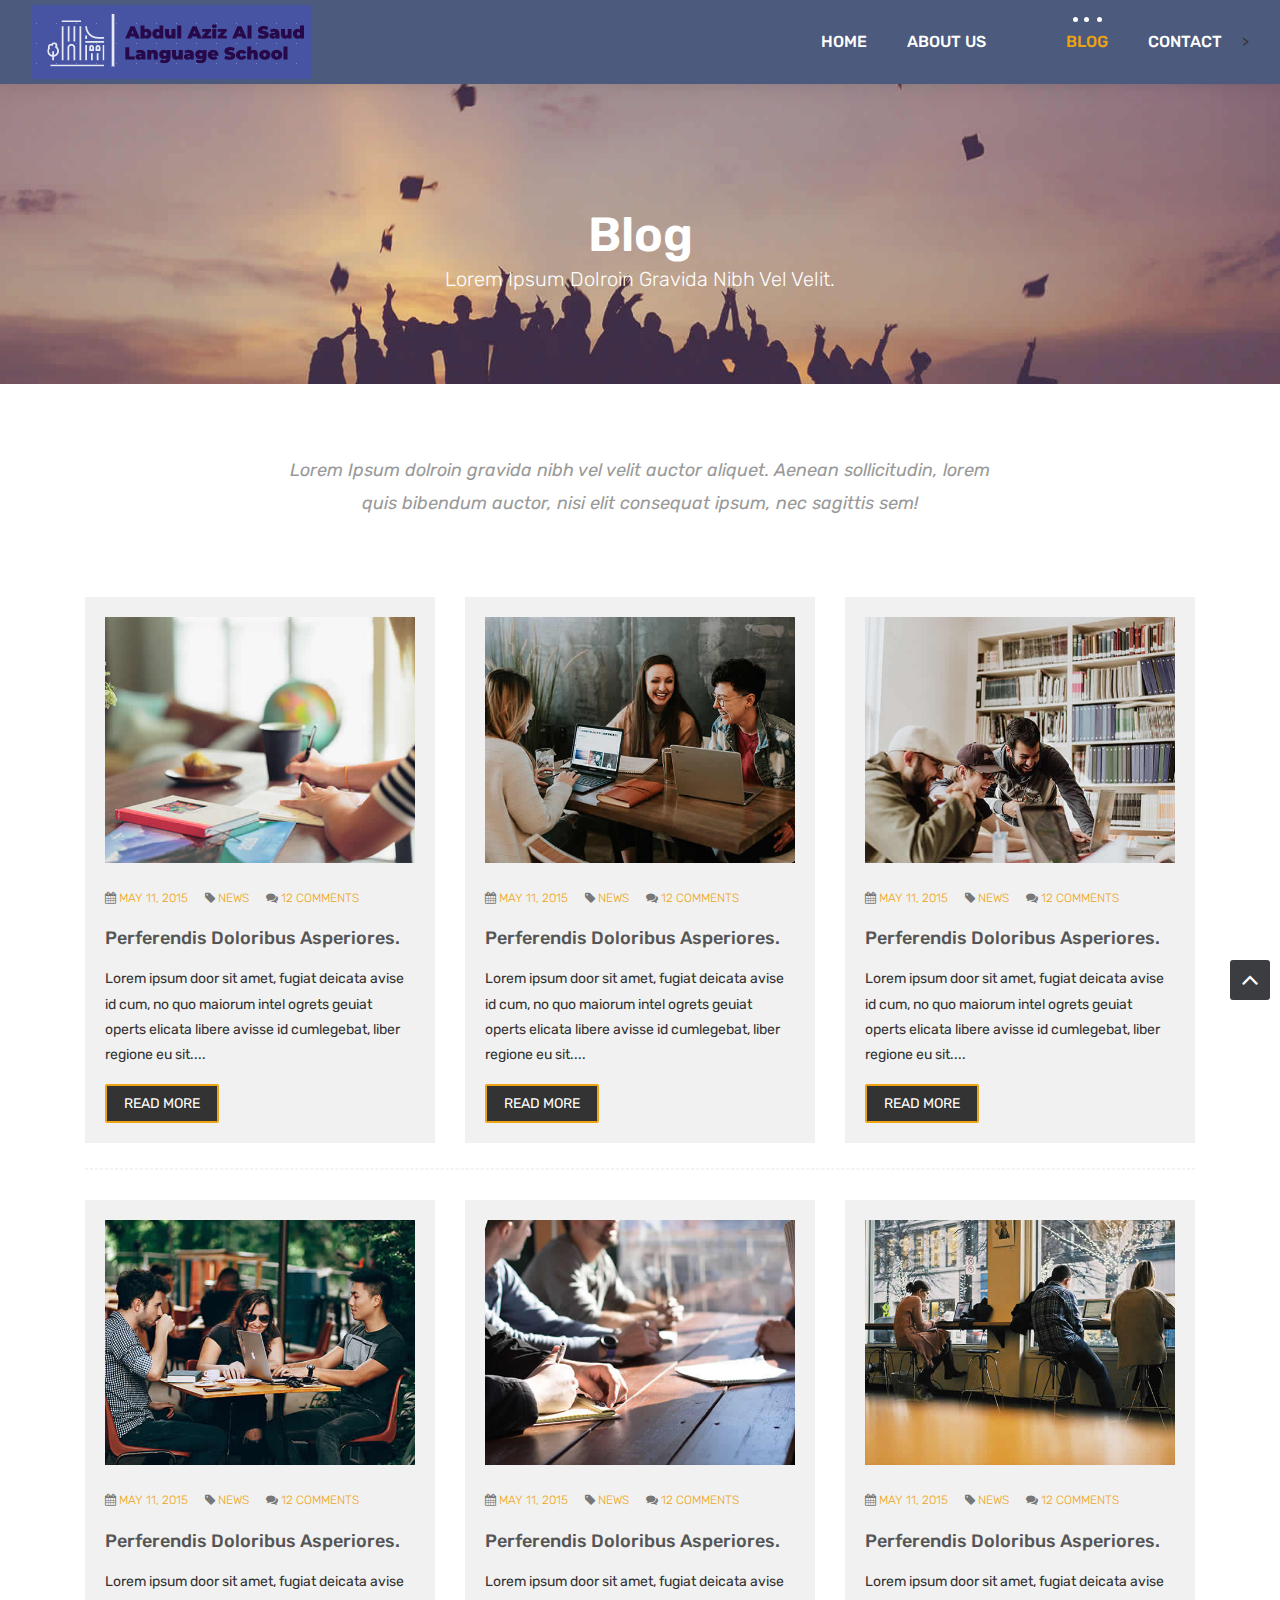
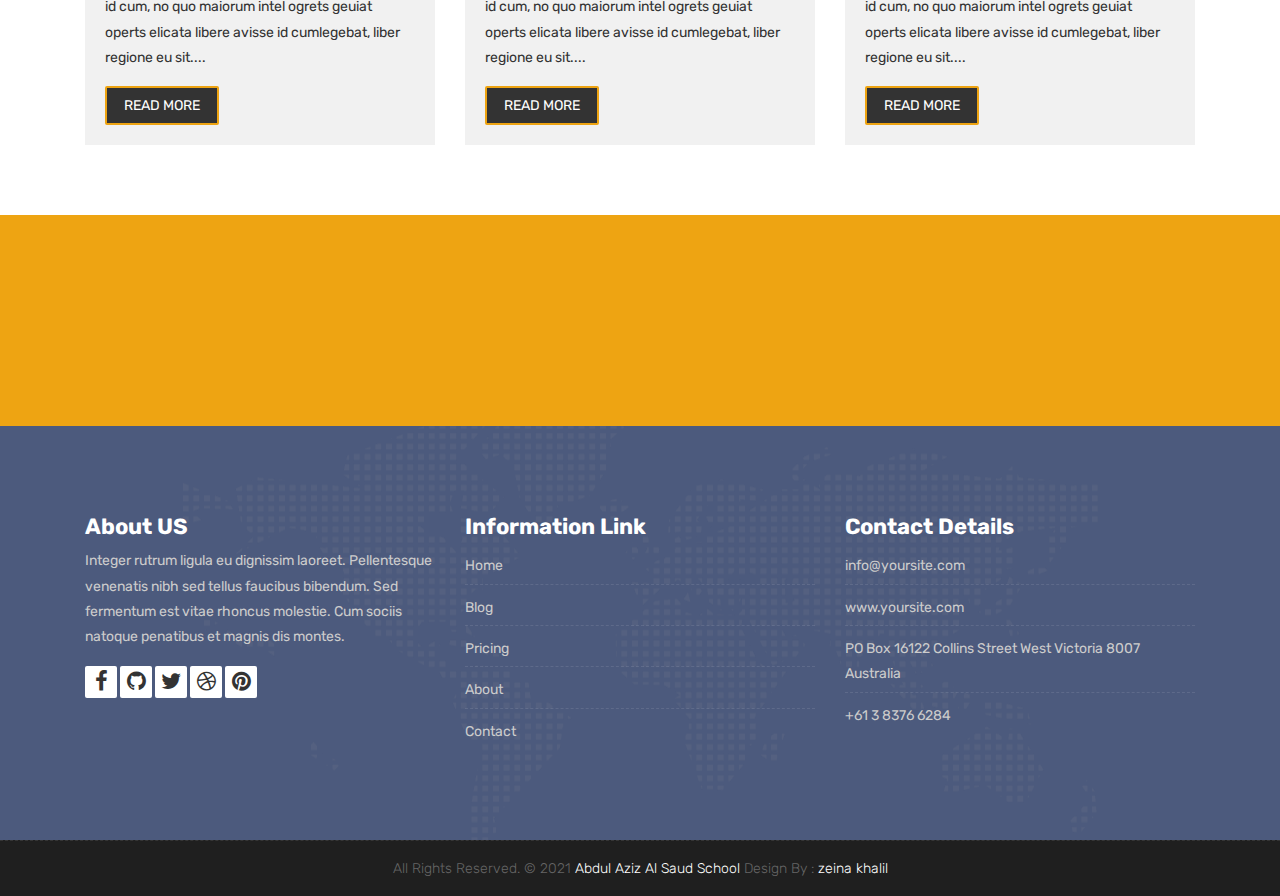
<file: blog.html>
<!DOCTYPE html>
<html lang="en">

    <!-- Basic -->
    <meta charset="utf-8">
    <meta http-equiv="X-UA-Compatible" content="IE=edge">   
   
    <!-- Mobile Metas -->
    <meta name="viewport" content="width=device-width, initial-scale=1">
 
     <!-- Site Metas -->
    <title>SmartEDU - Education Responsive HTML5 Template</title>  
    <meta name="keywords" content="">
    <meta name="description" content="">
    <meta name="author" content="">

    <!-- Site Icons -->
    <link rel="shortcut icon" href="images/favicon.ico" type="image/x-icon" />
    <link rel="apple-touch-icon" href="images/apple-touch-icon.png">

    <!-- Bootstrap CSS -->
    <link rel="stylesheet" href="css/bootstrap.min.css">
    <!-- Site CSS -->
    <link rel="stylesheet" href="style.css">
    <!-- ALL VERSION CSS -->
    <link rel="stylesheet" href="css/versions.css">
    <!-- Responsive CSS -->
    <link rel="stylesheet" href="css/responsive.css">
    <!-- Custom CSS -->
    <link rel="stylesheet" href="css/custom.css">

    <!-- Modernizer for Portfolio -->
    <script src="js/modernizer.js"></script>

    <!--[if lt IE 9]>
      <script src="https://oss.maxcdn.com/libs/html5shiv/3.7.0/html5shiv.js"></script>
      <script src="https://oss.maxcdn.com/libs/respond.js/1.4.2/respond.min.js"></script>
    <![endif]-->

</head>
<body class="host_version"> 

	<!-- Modal -->
	<div class="modal fade" id="login" tabindex="-1" role="dialog" aria-labelledby="myModalLabel">
	  <div class="modal-dialog modal-dialog-centered modal-lg" role="document">
		<div class="modal-content">
			<div class="modal-header tit-up">
				<button type="button" class="close" data-dismiss="modal" aria-hidden="true">&times;</button>
				<h4 class="modal-title">Customer Login</h4>
			</div>
			<div class="modal-body customer-box">
				<!-- Nav tabs -->
				<ul class="nav nav-tabs">
					<li><a class="active" href="#Login" data-toggle="tab">Login</a></li>
					<li><a href="#Registration" data-toggle="tab">Registration</a></li>
				</ul>
				<!-- Tab panes -->
				<div class="tab-content">
					<div class="tab-pane active" id="Login">
						<form role="form" class="form-horizontal">
							<div class="form-group">
								<div class="col-sm-12">
									<input class="form-control" id="email1" placeholder="Name" type="text">
								</div>
							</div>
							<div class="form-group">
								<div class="col-sm-12">
									<input class="form-control" id="exampleInputPassword1" placeholder="Email" type="email">
								</div>
							</div>
							<div class="row">
								<div class="col-sm-10">
									<button type="submit" class="btn btn-light btn-radius btn-brd grd1">
										Submit
									</button>
									<a class="for-pwd" href="javascript:;">Forgot your password?</a>
								</div>
							</div>
						</form>
					</div>
					<div class="tab-pane" id="Registration">
						<form role="form" class="form-horizontal">
							<div class="form-group">
								<div class="col-sm-12">
									<input class="form-control" placeholder="Name" type="text">
								</div>
							</div>
							<div class="form-group">
								<div class="col-sm-12">
									<input class="form-control" id="email" placeholder="Email" type="email">
								</div>
							</div>
							<div class="form-group">
								<div class="col-sm-12">
									<input class="form-control" id="mobile" placeholder="Mobile" type="email">
								</div>
							</div>
							<div class="form-group">
								<div class="col-sm-12">
									<input class="form-control" id="password" placeholder="Password" type="password">
								</div>
							</div>
							<div class="row">							
								<div class="col-sm-10">
									<button type="button" class="btn btn-light btn-radius btn-brd grd1">
										Save &amp; Continue
									</button>
									<button type="button" class="btn btn-light btn-radius btn-brd grd1">
										Cancel</button>
								</div>
							</div>
						</form>
					</div>
				</div>
			</div>
		</div>
	  </div>
	</div>

    <!-- LOADER -->
	<div id="preloader">
		<div class="loader-container">
			<div class="progress-br float shadow">
				<div class="progress__item"></div>
			</div>
		</div>
	</div>
	<!-- END LOADER -->	

    <!-- Start header -->
	<header class="top-navbar">
		<nav class="navbar navbar-expand-lg navbar-light bg-light">
			<div class="container-fluid">
				<a class="navbar-brand" href="index.html">
					<img src="images/LOGO1.PNG" alt="" />
				</a>
				<button class="navbar-toggler" type="button" data-toggle="collapse" data-target="#navbars-host" aria-controls="navbars-rs-food" aria-expanded="false" aria-label="Toggle navigation">
					<span class="icon-bar"></span>
                    <span class="icon-bar"></span>
                    <span class="icon-bar"></span>
				</button>
				<div class="collapse navbar-collapse" id="navbars-host">
					<ul class="navbar-nav ml-auto">
						<li class="nav-item"><a class="nav-link" href="index.html">Home</a></li>
						<li class="nav-item"><a class="nav-link" href="about.html">About Us</a></li>
						<li class="nav-item dropdown">
							
							<div class="dropdown-menu" aria-labelledby="dropdown-a">
								
							</div>
						</li>
						<li class="nav-item active dropdown">
							<a class="nav-link dropdown-toggle" href="#" id="dropdown-a" data-toggle="dropdown">Blog </a>
							<div class="dropdown-menu" aria-labelledby="dropdown-a">
								<a class="dropdown-item" href="blog.html">Blog </a>
								
							</div>
						</li>
						
						
						<li class="nav-item"><a class="nav-link" href="contact.html">Contact</a></li>
					</ul>
					<ul class="nav navbar-nav navbar-right">
                        >
                    </ul>
				</div>
			</div>
		</nav>
	</header>
	<!-- End header -->
	
	<div class="all-title-box">
		<div class="container text-center">
			<h1>Blog<span class="m_1">Lorem Ipsum dolroin gravida nibh vel velit.</span></h1>
		</div>
	</div>
	
    <div id="overviews" class="section wb">
        <div class="container">
            <div class="section-title row text-center">
                <div class="col-md-8 offset-md-2">
                    <p class="lead">Lorem Ipsum dolroin gravida nibh vel velit auctor aliquet. Aenean sollicitudin, lorem quis bibendum auctor, nisi elit consequat ipsum, nec sagittis sem!</p>
                </div>
            </div><!-- end title -->

            <hr class="invis"> 

            <div class="row"> 
                <div class="col-lg-4 col-md-6 col-12">
                    <div class="blog-item">
						<div class="image-blog">
							<img src="images/blog_1.jpg" alt="" class="img-fluid">
						</div>
						<div class="meta-info-blog">
							<span><i class="fa fa-calendar"></i> <a href="#">May 11, 2015</a> </span>
                            <span><i class="fa fa-tag"></i>  <a href="#">News</a> </span>
                            <span><i class="fa fa-comments"></i> <a href="#">12 Comments</a></span>
						</div>
						<div class="blog-title">
							<h2><a href="#" title="">perferendis doloribus asperiores.</a></h2>
						</div>
						<div class="blog-desc">
							<p>Lorem ipsum door sit amet, fugiat deicata avise id cum, no quo maiorum intel ogrets geuiat operts elicata libere avisse id cumlegebat, liber regione eu sit.... </p>
						</div>
						<div class="blog-button">
							<a class="hover-btn-new orange" href="#"><span>Read More<span></a>
						</div>
					</div>
                </div><!-- end col -->

                <div class="col-lg-4 col-md-6 col-12">
                    <div class="blog-item">
						<div class="image-blog">
							<img src="images/blog_2.jpg" alt="" class="img-fluid">
						</div>
						<div class="meta-info-blog">
							<span><i class="fa fa-calendar"></i> <a href="#">May 11, 2015</a> </span>
                            <span><i class="fa fa-tag"></i>  <a href="#">News</a> </span>
                            <span><i class="fa fa-comments"></i> <a href="#">12 Comments</a></span>
						</div>
						<div class="blog-title">
							<h2><a href="#" title="">perferendis doloribus asperiores.</a></h2>
						</div>
						<div class="blog-desc">
							<p>Lorem ipsum door sit amet, fugiat deicata avise id cum, no quo maiorum intel ogrets geuiat operts elicata libere avisse id cumlegebat, liber regione eu sit.... </p>
						</div>
						<div class="blog-button">
							<a class="hover-btn-new orange" href="#"><span>Read More</span></a>
						</div>
					</div>
                </div><!-- end col -->

                <div class="col-lg-4 col-md-6 col-12">
                    <div class="blog-item">
						<div class="image-blog">
							<img src="images/blog_3.jpg" alt="" class="img-fluid">
						</div>
						<div class="meta-info-blog">
							<span><i class="fa fa-calendar"></i> <a href="#">May 11, 2015</a> </span>
                            <span><i class="fa fa-tag"></i>  <a href="#">News</a> </span>
                            <span><i class="fa fa-comments"></i> <a href="#">12 Comments</a></span>
						</div>
						<div class="blog-title">
							<h2><a href="#" title="">perferendis doloribus asperiores.</a></h2>
						</div>
						<div class="blog-desc">
							<p>Lorem ipsum door sit amet, fugiat deicata avise id cum, no quo maiorum intel ogrets geuiat operts elicata libere avisse id cumlegebat, liber regione eu sit.... </p>
						</div>
						<div class="blog-button">
							<a class="hover-btn-new orange" href="#"><span>Read More</span></a>
						</div>
					</div>
                </div><!-- end col -->
            </div><!-- end row -->

            <hr class="hr3"> 

            <div class="row"> 
                <div class="col-lg-4 col-md-6 col-12">
                   <div class="blog-item">
						<div class="image-blog">
							<img src="images/blog_4.jpg" alt="" class="img-fluid">
						</div>
						<div class="meta-info-blog">
							<span><i class="fa fa-calendar"></i> <a href="#">May 11, 2015</a> </span>
                            <span><i class="fa fa-tag"></i>  <a href="#">News</a> </span>
                            <span><i class="fa fa-comments"></i> <a href="#">12 Comments</a></span>
						</div>
						<div class="blog-title">
							<h2><a href="#" title="">perferendis doloribus asperiores.</a></h2>
						</div>
						<div class="blog-desc">
							<p>Lorem ipsum door sit amet, fugiat deicata avise id cum, no quo maiorum intel ogrets geuiat operts elicata libere avisse id cumlegebat, liber regione eu sit.... </p>
						</div>
						<div class="blog-button">
							<a class="hover-btn-new orange" href="#"><span>Read More</span></a>
						</div>
					</div>
                </div><!-- end col -->

                <div class="col-lg-4 col-md-6 col-12">
                    <div class="blog-item">
						<div class="image-blog">
							<img src="images/blog_5.jpg" alt="" class="img-fluid">
						</div>
						<div class="meta-info-blog">
							<span><i class="fa fa-calendar"></i> <a href="#">May 11, 2015</a> </span>
                            <span><i class="fa fa-tag"></i>  <a href="#">News</a> </span>
                            <span><i class="fa fa-comments"></i> <a href="#">12 Comments</a></span>
						</div>
						<div class="blog-title">
							<h2><a href="#" title="">perferendis doloribus asperiores.</a></h2>
						</div>
						<div class="blog-desc">
							<p>Lorem ipsum door sit amet, fugiat deicata avise id cum, no quo maiorum intel ogrets geuiat operts elicata libere avisse id cumlegebat, liber regione eu sit.... </p>
						</div>
						<div class="blog-button">
							<a class="hover-btn-new orange" href="#"><span>Read More</span></a>
						</div>
					</div>
                </div><!-- end col -->

                <div class="col-lg-4 col-md-6 col-12">
                    <div class="blog-item">
						<div class="image-blog">
							<img src="images/blog_6.jpg" alt="" class="img-fluid">
						</div>
						<div class="meta-info-blog">
							<span><i class="fa fa-calendar"></i> <a href="#">May 11, 2015</a> </span>
                            <span><i class="fa fa-tag"></i>  <a href="#">News</a> </span>
                            <span><i class="fa fa-comments"></i> <a href="#">12 Comments</a></span>
						</div>
						<div class="blog-title">
							<h2><a href="#" title="">perferendis doloribus asperiores.</a></h2>
						</div>
						<div class="blog-desc">
							<p>Lorem ipsum door sit amet, fugiat deicata avise id cum, no quo maiorum intel ogrets geuiat operts elicata libere avisse id cumlegebat, liber regione eu sit.... </p>
						</div>
						<div class="blog-button">
							<a class="hover-btn-new orange" href="#"><span>Read More</span></a>
						</div>
					</div>
                </div><!-- end col -->
            </div><!-- end row -->
        </div><!-- end container -->
    </div><!-- end section -->

    <div class="parallax section dbcolor">
        <div class="container">
            <div class="row logos">
                <div class="col-md-2 col-sm-2 col-xs-6 wow fadeInUp">
                    <a href="#"><img src="images/logo_01.png" alt="" class="img-repsonsive"></a>
                </div>
                <div class="col-md-2 col-sm-2 col-xs-6 wow fadeInUp">
                    <a href="#"><img src="images/logo_02.png" alt="" class="img-repsonsive"></a>
                </div>
                <div class="col-md-2 col-sm-2 col-xs-6 wow fadeInUp">
                    <a href="#"><img src="images/logo_03.png" alt="" class="img-repsonsive"></a>
                </div>
                <div class="col-md-2 col-sm-2 col-xs-6 wow fadeInUp">
                    <a href="#"><img src="images/logo_04.png" alt="" class="img-repsonsive"></a>
                </div>
                <div class="col-md-2 col-sm-2 col-xs-6 wow fadeInUp">
                    <a href="#"><img src="images/logo_05.png" alt="" class="img-repsonsive"></a>
                </div>
                <div class="col-md-2 col-sm-2 col-xs-6 wow fadeInUp">
                    <a href="#"><img src="images/logo_06.png" alt="" class="img-repsonsive"></a>
                </div>
            </div><!-- end row -->
        </div><!-- end container -->
    </div><!-- end section -->

    <footer class="footer">
        <div class="container">
            <div class="row">
                <div class="col-lg-4 col-md-4 col-xs-12">
                    <div class="widget clearfix">
                        <div class="widget-title">
                            <h3>About US</h3>
                        </div>
                        <p> Integer rutrum ligula eu dignissim laoreet. Pellentesque venenatis nibh sed tellus faucibus bibendum. Sed fermentum est vitae rhoncus molestie. Cum sociis natoque penatibus et magnis dis montes.</p>
                        <div class="footer-right">
							<ul class="footer-links-soi">
								<li><a href="#"><i class="fa fa-facebook"></i></a></li>
								<li><a href="#"><i class="fa fa-github"></i></a></li>
								<li><a href="#"><i class="fa fa-twitter"></i></a></li>
								<li><a href="#"><i class="fa fa-dribbble"></i></a></li>
								<li><a href="#"><i class="fa fa-pinterest"></i></a></li>
							</ul><!-- end links -->
						</div>
                    </div><!-- end clearfix -->
                </div><!-- end col -->

				<div class="col-lg-4 col-md-4 col-xs-12">
                    <div class="widget clearfix">
                        <div class="widget-title">
                            <h3>Information Link</h3>
                        </div>
                        <ul class="footer-links">
                            <li><a href="#">Home</a></li>
                            <li><a href="#">Blog</a></li>
                            <li><a href="#">Pricing</a></li>
							<li><a href="#">About</a></li>
							<li><a href="#">Contact</a></li>
                        </ul><!-- end links -->
                    </div><!-- end clearfix -->
                </div><!-- end col -->
				
                <div class="col-lg-4 col-md-4 col-xs-12">
                    <div class="widget clearfix">
                        <div class="widget-title">
                            <h3>Contact Details</h3>
                        </div>

                        <ul class="footer-links">
                            <li><a href="mailto:#">info@yoursite.com</a></li>
                            <li><a href="#">www.yoursite.com</a></li>
                            <li>PO Box 16122 Collins Street West Victoria 8007 Australia</li>
                            <li>+61 3 8376 6284</li>
                        </ul><!-- end links -->
                    </div><!-- end clearfix -->
                </div><!-- end col -->
				
            </div><!-- end row -->
        </div><!-- end container -->
    </footer><!-- end footer -->

    <div class="copyrights">
        <div class="container">
            <div class="footer-distributed">
                <div class="footer-center">                   
					<p class="footer-company-name">All Rights Reserved. &copy; 2021 <a href="#">Abdul Aziz Al Saud School</a> Design By : <a href="https://html.design/">zeina khalil</a></p>
                </div>
            </div>
        </div><!-- end container -->
    </div><!-- end copyrights -->

    <a href="#" id="scroll-to-top" class="dmtop global-radius"><i class="fa fa-angle-up"></i></a>

    <!-- ALL JS FILES -->
    <script src="js/all.js"></script>
    <!-- ALL PLUGINS -->
    <script src="js/custom.js"></script>

</body>
</html>
</file>
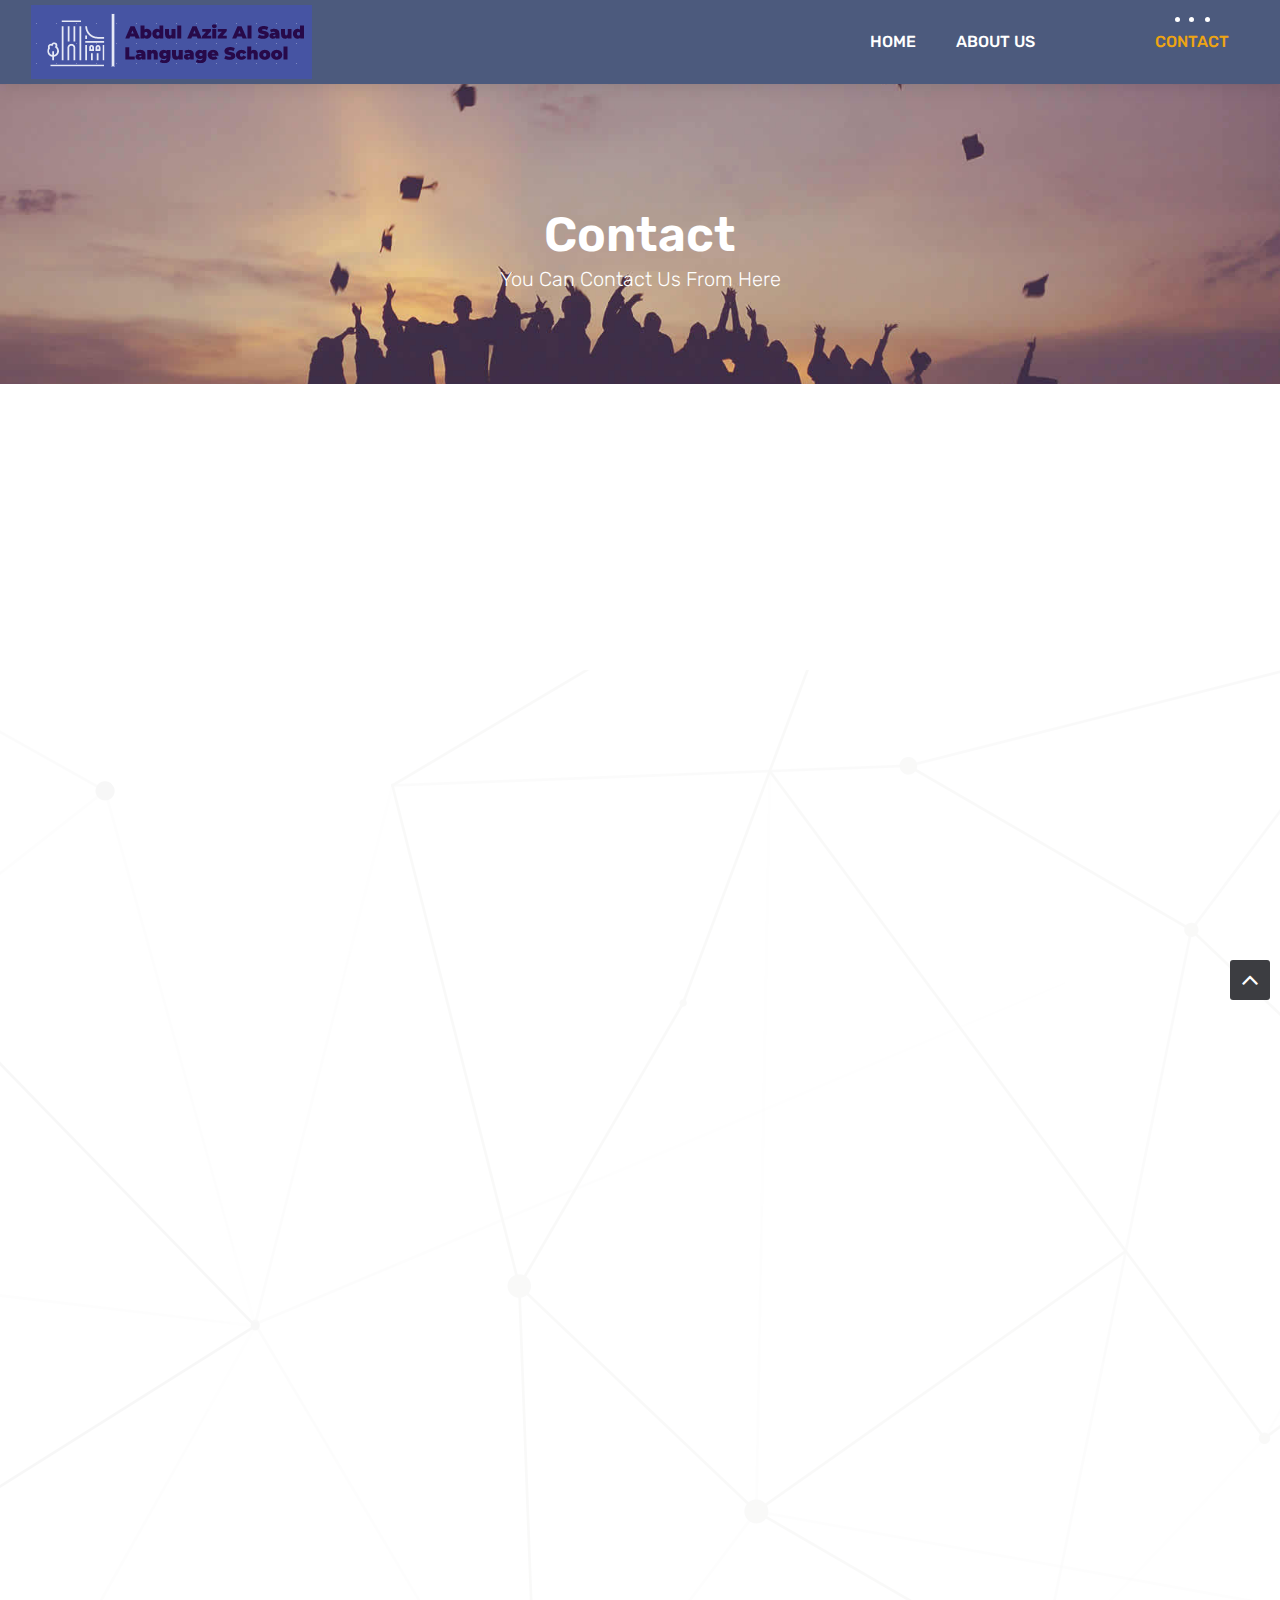
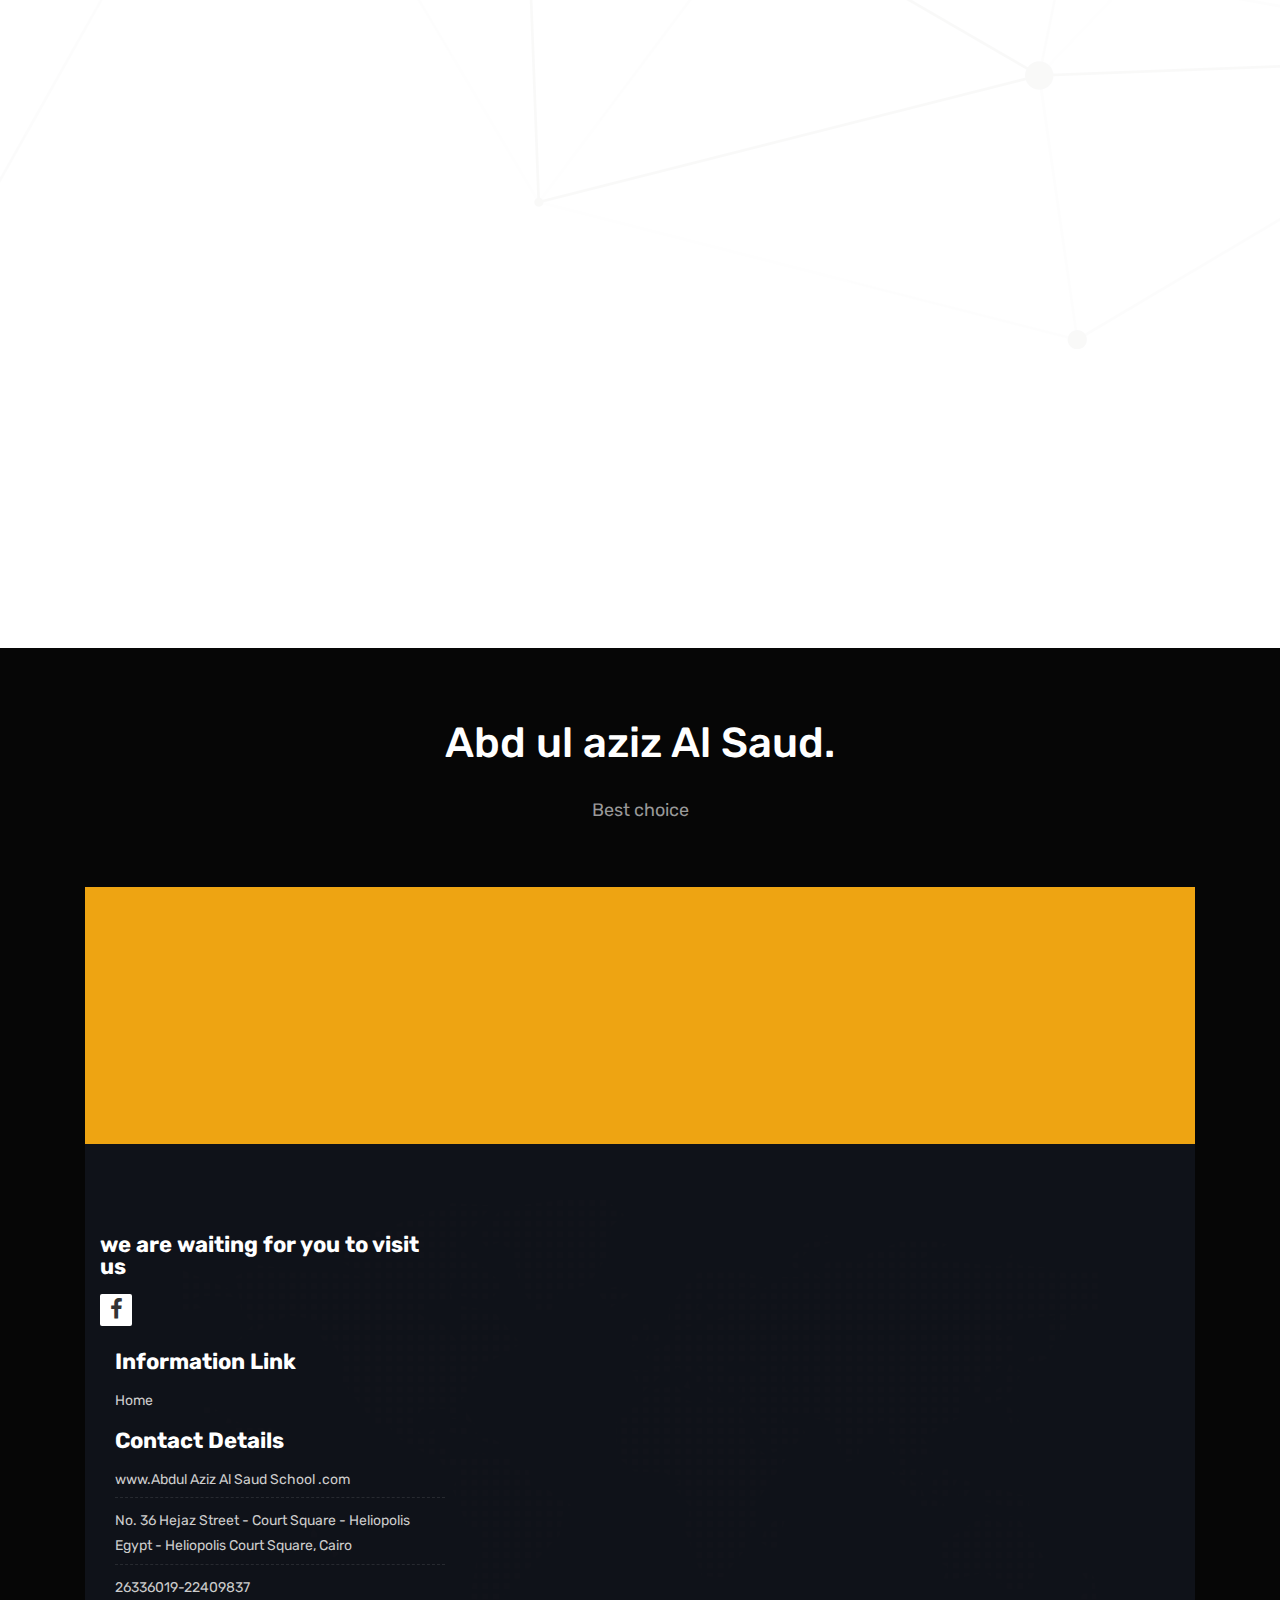
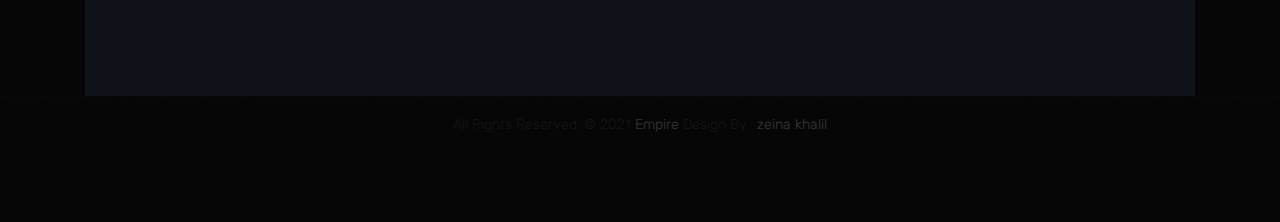
<file: contact.html>
<!DOCTYPE html>
<html lang="en">

    <!-- Basic -->
    <meta charset="utf-8">
    <meta http-equiv="X-UA-Compatible" content="IE=edge">   
   
    <!-- Mobile Metas -->
    <meta name="viewport" content="width=device-width, initial-scale=1">
 
     <!-- Site Metas -->
	 <head></head>
    <title>Abdul Aziz Al Saud Language School Site </title>  
</head>
    <meta name="keywords" content="">
    <meta name="description" content="">
    <meta name="author" content="">

    <!-- Site Icons -->
    <link rel="shortcut icon" href="images/favicon.ico" type="image/x-icon" />
    <link rel="apple-touch-icon" href="images/apple-touch-icon.png">

    <!-- Bootstrap CSS -->
    <link rel="stylesheet" href="css/bootstrap.min.css">
    <!-- Site CSS -->
    <link rel="stylesheet" href="style.css">
    <!-- ALL VERSION CSS -->
    <link rel="stylesheet" href="css/versions.css">
    <!-- Responsive CSS -->
    <link rel="stylesheet" href="css/responsive.css">
    <!-- Custom CSS -->
    <link rel="stylesheet" href="css/custom.css">

    <!-- Modernizer for Portfolio -->
    <script src="js/modernizer.js"></script>

    <!--[if lt IE 9]>
      <script src="https://oss.maxcdn.com/libs/html5shiv/3.7.0/html5shiv.js"></script>
      <script src="https://oss.maxcdn.com/libs/respond.js/1.4.2/respond.min.js"></script>
    <![endif]-->

</head>
<body class="host_version"> 

	<!-- Modal -->
	<div class="modal fade" id="login" tabindex="-1" role="dialog" aria-labelledby="myModalLabel">
	  <div class="modal-dialog modal-dialog-centered modal-lg" role="document">
		<div class="modal-content">
			<div class="modal-header tit-up">
				<button type="button" class="close" data-dismiss="modal" aria-hidden="true">&times;</button>
				<h4 class="modal-title">Customer Login</h4>
			</div>
			<div class="modal-body customer-box">
				<!-- Nav tabs -->
				<ul class="nav nav-tabs">
					<li><a class="active" href="#Login" data-toggle="tab">Login</a></li>
					<li><a href="#Registration" data-toggle="tab">Registration</a></li>
				</ul>
				<!-- Tab panes -->
				<div class="tab-content">
					<div class="tab-pane active" id="Login">
						<form role="form" class="form-horizontal">
							<div class="form-group">
								<div class="col-sm-12">
									<input class="form-control" id="email1" placeholder="Name" type="text">
								</div>
							</div>
							<div class="form-group">
								<div class="col-sm-12">
									<input class="form-control" id="exampleInputPassword1" placeholder="Email" type="email">
								</div>
							</div>
							<div class="row">
								<div class="col-sm-10">
									<button type="submit" class="btn btn-light btn-radius btn-brd grd1">
										Submit
									</button>
									<a class="for-pwd" href="javascript:;">Forgot your password?</a>
								</div>
							</div>
						</form>
					</div>
					<div class="tab-pane" id="Registration">
						<form role="form" class="form-horizontal">
							<div class="form-group">
								<div class="col-sm-12">
									<input class="form-control" placeholder="Name" type="text">
								</div>
							</div>
							<div class="form-group">
								<div class="col-sm-12">
									<input class="form-control" id="email" placeholder="Email" type="email">
								</div>
							</div>
							<div class="form-group">
								<div class="col-sm-12">
									<input class="form-control" id="mobile" placeholder="Mobile" type="email">
								</div>
							</div>
							<div class="form-group">
								<div class="col-sm-12">
									<input class="form-control" id="password" placeholder="Password" type="password">
								</div>
							</div>
							<div class="row">							
								<div class="col-sm-10">
									<button type="button" class="btn btn-light btn-radius btn-brd grd1">
										Save &amp; Continue
									</button>
									<button type="button" class="btn btn-light btn-radius btn-brd grd1">
										Cancel</button>
								</div>
							</div>
						</form>
					</div>
				</div>
			</div>
		</div>
	  </div>
	</div>

	<!-- LOADER -->
	<div id="preloader">
		<div class="loader-container">
			<div class="progress-br float shadow">
				<div class="progress__item"></div>
			</div>
		</div>
	</div>
	<!-- END LOADER -->	

    <!-- Start header -->
	<header class="top-navbar">
		<nav class="navbar navbar-expand-lg navbar-light bg-light">
			<div class="container-fluid">
				<a class="navbar-brand" href="index.html">
					<img src="images/LOGO1.PNG" alt="" />
				</a>
				<button class="navbar-toggler" type="button" data-toggle="collapse" data-target="#navbars-host" aria-controls="navbars-rs-food" aria-expanded="false" aria-label="Toggle navigation">
					<span class="icon-bar"></span>
                    <span class="icon-bar"></span>
                    <span class="icon-bar"></span>
				</button>
				<div class="collapse navbar-collapse" id="navbars-host">
					<ul class="navbar-nav ml-auto">
						<li class="nav-item"><a class="nav-link" href="index.html">Home</a></li>
						<li class="nav-item"><a class="nav-link" href="about.html">About Us</a></li>
						<li class="nav-item dropdown">
						
							<div class="dropdown-menu" aria-labelledby="dropdown-a">
								
							</div>
						</li>
						<li class="nav-item dropdown">
							
							<div class="dropdown-menu" aria-labelledby="dropdown-a">
								
							
							</div>
						</li>
						
						<li class="nav-item active"><a class="nav-link" href="contact.html">Contact</a></li>
					</ul>
					<ul class="nav navbar-nav navbar-right">
                        
                    </ul>
				</div>
			</div>
		</nav>
	</header>
	<!-- End header -->
	
	<div class="all-title-box">
		<div class="container text-center">
			<h1>Contact<span class="m_1"> you can contact us from here</span></h1>
		</div>
	</div>
	
    <div id="contact" class="section wb">
        <div class="container">
            <div class="section-title text-center">
                <h3</h3>
                <div class="mapouter"><div class="gmap_canvas"><iframe width="600" height="500" id="gmap_canvas" src="https://maps.google.com/maps?q=Egypt%20-%20Heliopolis%20Court%20Square,%20abdulaziz%20alsoud%20school%20Cairo%20&t=&z=13&ie=UTF8&iwloc=&output=embed" frameborder="0" scrolling="no" marginheight="0" marginwidth="0"></iframe><a href="https://www.whatismyip-address.com"></a><br><style>.mapouter{position:relative;text-align:right;height:500px;width:600px;}</style><a href="https://www.embedgooglemap.net">embedgooglemap.net</a><style>.gmap_canvas {overflow:hidden;background:none!important;height:500px;width:600px;}</style></div></div>
				
            </div><!-- end title -->

          <p>
			<iframe src="https://docs.google.com/forms/d/e/1FAIpQLSf9KCsYl7OpJnSmL0KEpPN_p24E4-u6Yd_ZsBXw343uIWWlDg/viewform?embedded=true" width="640" height="640" frameborder="0" marginheight="0" marginwidth="0">Loading…</iframe>
		</p>
		
				<div class="col-xl-6 col-md-12 col-sm-12">
					<div class="map-box">
						<div id="custom-places" class="small-map"></div>
				
					</div>
				</div>
            </div><!-- end row -->
        </div><!-- end container -->
    </div><!-- end section -->
	
	<div id="testimonials" class="parallax section db parallax-off" style="background-image:url('images/des27.jpg');">
        <div class="container">
            <div class="section-title text-center">
                <h3>Abd ul aziz Al Saud. </h3>
                <p>Best choice </p>
            </div><!-- end title -->

            

    <div class="parallax section dbcolor">
        <div class="container">
            <div class="row logos">
                <div class="col-md-2 col-sm-2 col-xs-6 wow fadeInUp">
                    <a href="#"><img src="images/des7.jpg" alt="" class="img-repsonsive"></a>
                </div>
                <div class="col-md-2 col-sm-2 col-xs-6 wow fadeInUp">
                    <a href="#"><img src="images/des1.jpg" alt="" class="img-repsonsive"></a>
                </div>
                <div class="col-md-2 col-sm-2 col-xs-6 wow fadeInUp">
                    <a href="#"><img src="images/des18.jpg" alt="" class="img-repsonsive"></a>
                </div>
                <div class="col-md-2 col-sm-2 col-xs-6 wow fadeInUp">
                    <a href="#"><img src="images/des6.jpg" alt="" class="img-repsonsive"></a>
                </div>
                <div class="col-md-2 col-sm-2 col-xs-6 wow fadeInUp">
                    <a href="#"><img src="images/des21.jpg" alt="" class="img-repsonsive"></a>
                </div>
                <div class="col-md-2 col-sm-2 col-xs-6 wow fadeInUp">
                    <a href="#"><img src="images/des3.jpg" alt="" class="img-repsonsive"></a>
                </div>
            </div><!-- end row -->
        </div><!-- end container -->
    </div><!-- end section -->

    <footer class="footer">
        <div class="container">
            <div class="row">
                <div class="col-lg-4 col-md-4 col-xs-12">
                    <div class="widget clearfix">
                        <div class="widget-title">
                            <h3> we are waiting for you to visit us</h3>
                            <p></p>
                        </div>
                         
							<ul class="footer-links-soi">
								<li><a href="https://www.facebook.com/groups/1500727310026139" target="_blank"><i class="fa fa-facebook"></i></a></li>
						
							</ul><!-- end links -->
						</div>						
                    </div><!-- end clearfix -->
                </div><!-- end col -->

				<div class="col-lg-4 col-md-4 col-xs-12">
                    <div class="widget clearfix">
                        <div class="widget-title">
                           <br> <h3>Information Link</h3>
                        </div>
                        <ul class="footer-links">
                            <li><a href="#">Home</a></li>
                            
                        </ul><!-- end links -->
                    </div><!-- end clearfix -->
                </div><!-- end col -->
				
                <div class="col-lg-4 col-md-4 col-xs-12">
                    <div class="widget clearfix">
                        <div class="widget-title">
                            <h3>Contact Details</h3>
                        </div>

                        <ul class="footer-links">
                           
                            <li><a href="#">www.Abdul Aziz Al Saud School .com</a></li>
                            <li>No. 36 Hejaz Street - Court Square - Heliopolis Egypt - Heliopolis Court Square, Cairo </li>
                            <li>26336019-22409837 </li>
                        </ul><!-- end links -->
                    </div><!-- end clearfix -->
                </div><!-- end col -->
				
            </div><!-- end row -->
        </div><!-- end container -->
    </footer><!-- end footer -->

    <div class="copyrights">
        <div class="container">
            <div class="footer-distributed">
                <div class="footer-center">                   
                    <p class="footer-company-name">All Rights Reserved. &copy; 2021 <a href="https://www.facebook.com/Empire-113675276848202">Empire</a> Design By : <a href="https://html.design/">zeina khalil</a></p>
                </div>
            </div>
        </div><!-- end container -->
    </div><!-- end copyrights -->

    <a href="#" id="scroll-to-top" class="dmtop global-radius"><i class="fa fa-angle-up"></i></a>

    <!-- ALL JS FILES -->
    <script src="js/all.js"></script>
	
	<!-- Mapsed JavaScript -->
	<script src="js/mapsed.js"></script>
	<script src="js/01-custom-places-example.js"></script>
    <!-- ALL PLUGINS -->
    <script src="js/custom.js"></script>

</body>
</html>
</file>
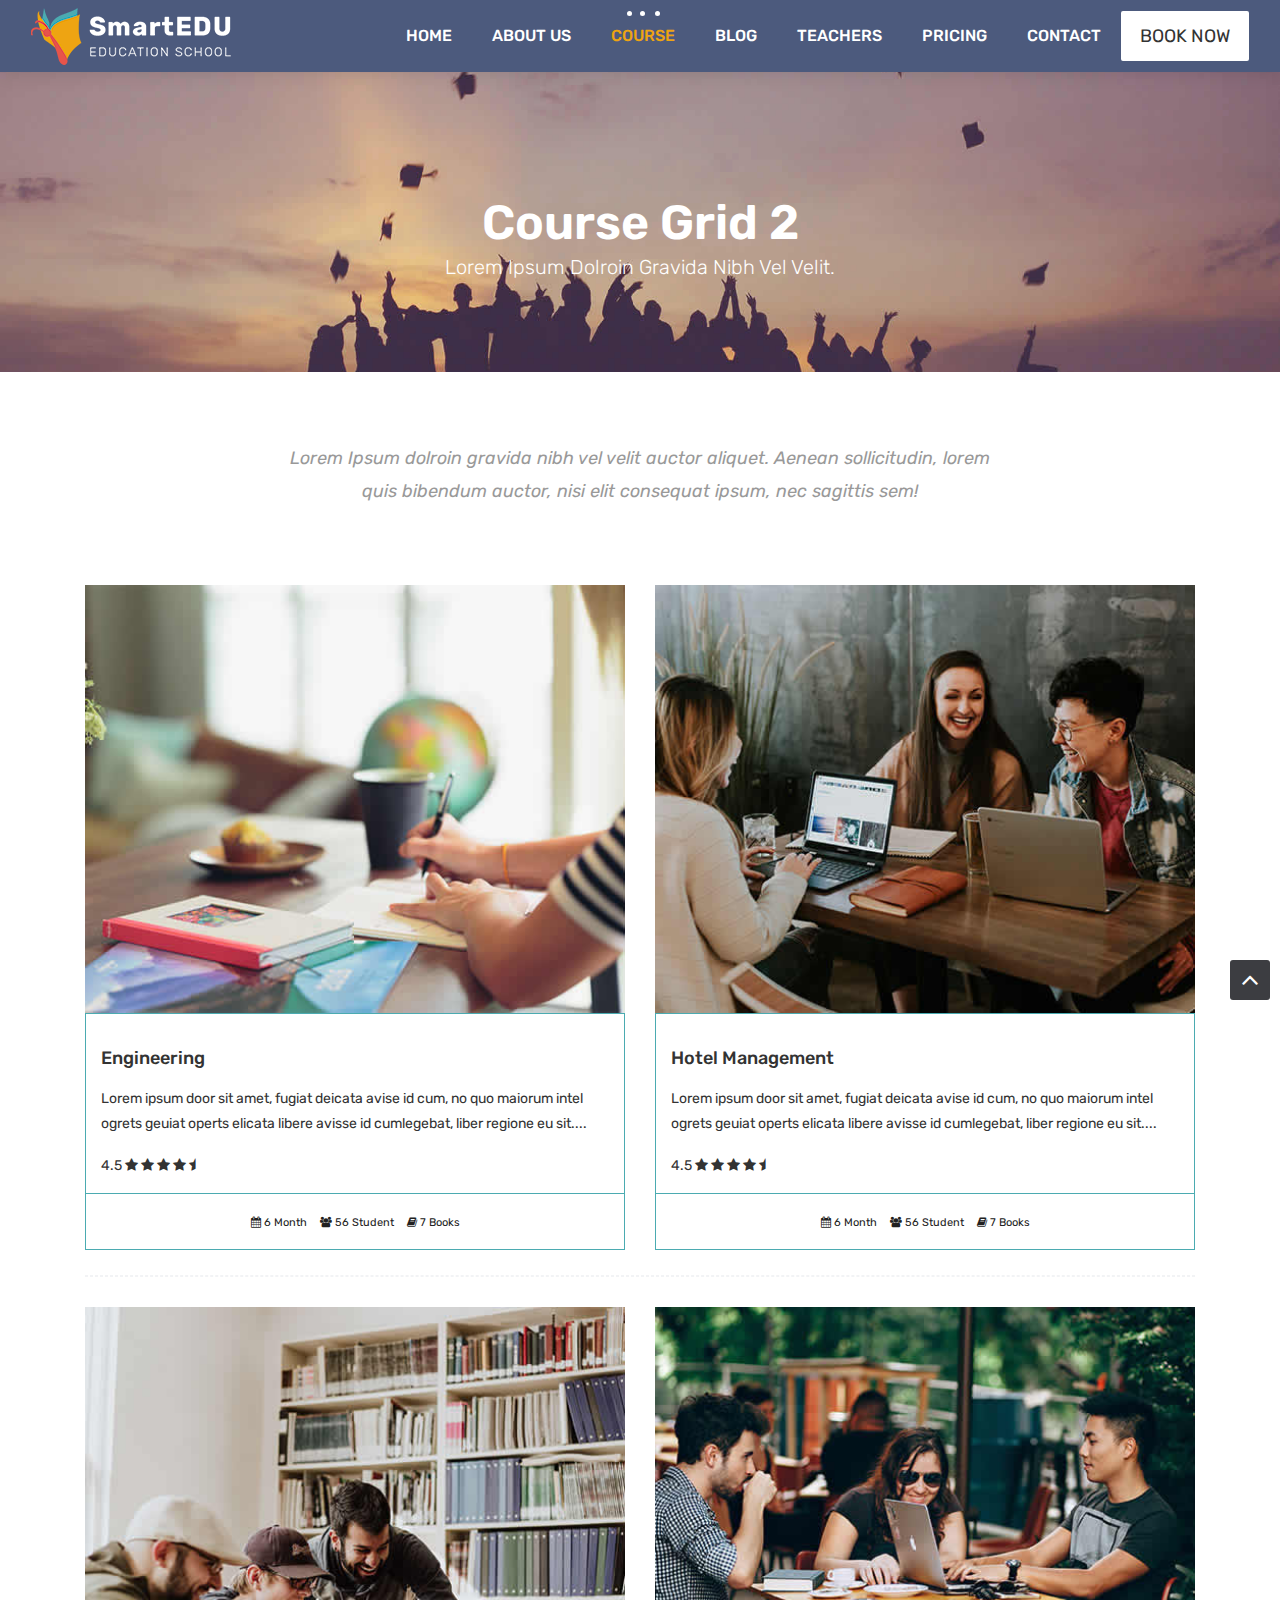
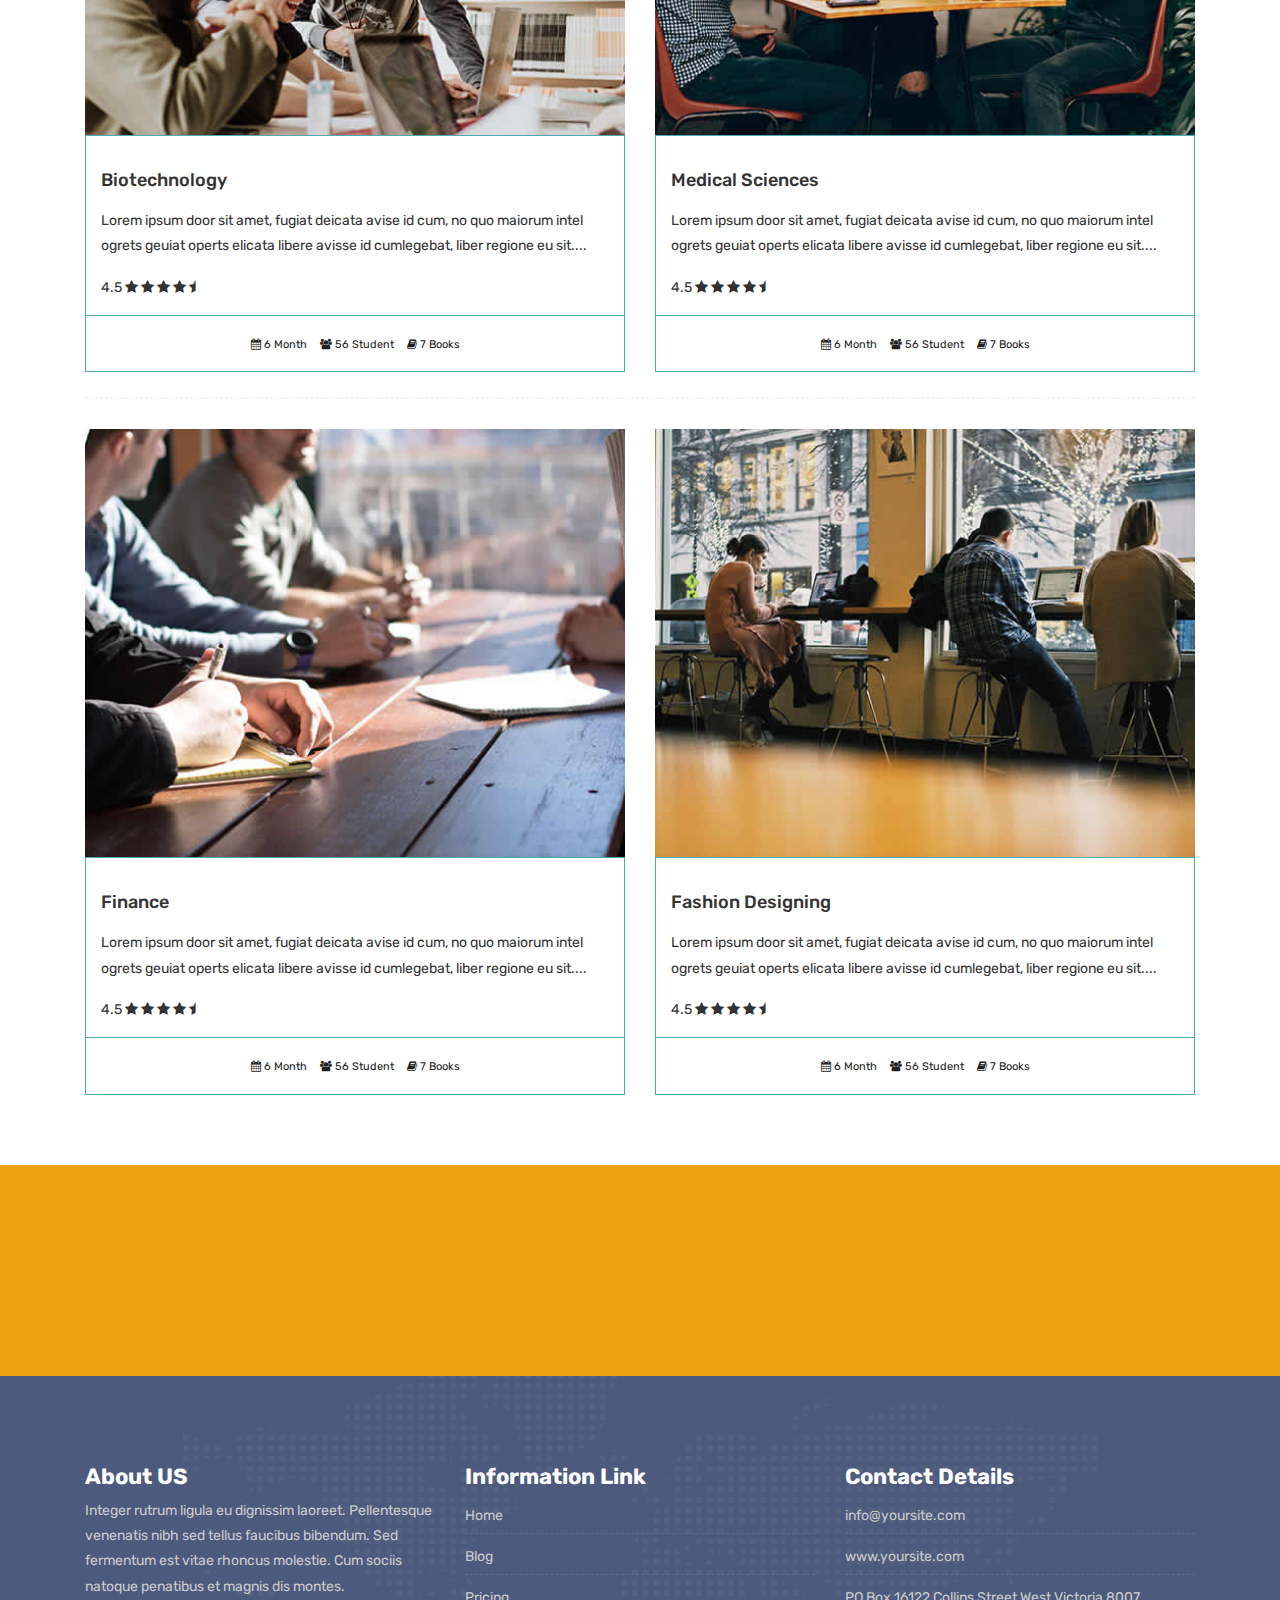
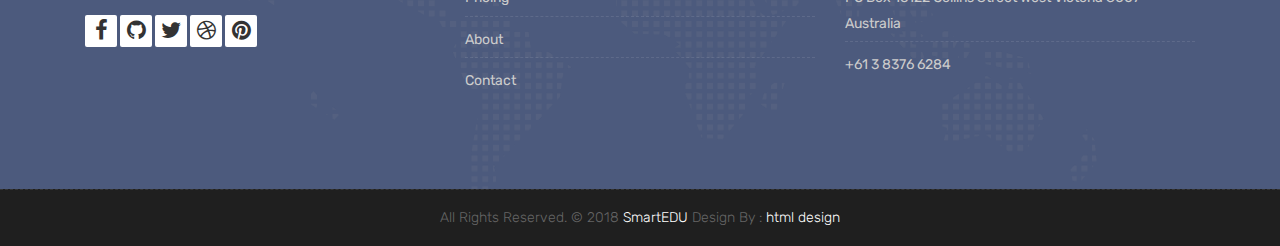
<file: course-grid-2.html>
<!DOCTYPE html>
<html lang="en">

    <!-- Basic -->
    <meta charset="utf-8">
    <meta http-equiv="X-UA-Compatible" content="IE=edge">   
   
    <!-- Mobile Metas -->
    <meta name="viewport" content="width=device-width, initial-scale=1">
 
     <!-- Site Metas -->
    <title>SmartEDU - Education Responsive HTML5 Template</title>  
    <meta name="keywords" content="">
    <meta name="description" content="">
    <meta name="author" content="">

    <!-- Site Icons -->
    <link rel="shortcut icon" href="images/favicon.ico" type="image/x-icon" />
    <link rel="apple-touch-icon" href="images/apple-touch-icon.png">

    <!-- Bootstrap CSS -->
    <link rel="stylesheet" href="css/bootstrap.min.css">
    <!-- Site CSS -->
    <link rel="stylesheet" href="style.css">
    <!-- ALL VERSION CSS -->
    <link rel="stylesheet" href="css/versions.css">
    <!-- Responsive CSS -->
    <link rel="stylesheet" href="css/responsive.css">
    <!-- Custom CSS -->
    <link rel="stylesheet" href="css/custom.css">

    <!-- Modernizer for Portfolio -->
    <script src="js/modernizer.js"></script>

    <!--[if lt IE 9]>
      <script src="https://oss.maxcdn.com/libs/html5shiv/3.7.0/html5shiv.js"></script>
      <script src="https://oss.maxcdn.com/libs/respond.js/1.4.2/respond.min.js"></script>
    <![endif]-->

</head>
<body class="host_version"> 

	<!-- Modal -->
	<div class="modal fade" id="login" tabindex="-1" role="dialog" aria-labelledby="myModalLabel">
	  <div class="modal-dialog modal-dialog-centered modal-lg" role="document">
		<div class="modal-content">
			<div class="modal-header tit-up">
				<button type="button" class="close" data-dismiss="modal" aria-hidden="true">&times;</button>
				<h4 class="modal-title">Customer Login</h4>
			</div>
			<div class="modal-body customer-box">
				<!-- Nav tabs -->
				<ul class="nav nav-tabs">
					<li><a class="active" href="#Login" data-toggle="tab">Login</a></li>
					<li><a href="#Registration" data-toggle="tab">Registration</a></li>
				</ul>
				<!-- Tab panes -->
				<div class="tab-content">
					<div class="tab-pane active" id="Login">
						<form role="form" class="form-horizontal">
							<div class="form-group">
								<div class="col-sm-12">
									<input class="form-control" id="email1" placeholder="Name" type="text">
								</div>
							</div>
							<div class="form-group">
								<div class="col-sm-12">
									<input class="form-control" id="exampleInputPassword1" placeholder="Email" type="email">
								</div>
							</div>
							<div class="row">
								<div class="col-sm-10">
									<button type="submit" class="btn btn-light btn-radius btn-brd grd1">
										Submit
									</button>
									<a class="for-pwd" href="javascript:;">Forgot your password?</a>
								</div>
							</div>
						</form>
					</div>
					<div class="tab-pane" id="Registration">
						<form role="form" class="form-horizontal">
							<div class="form-group">
								<div class="col-sm-12">
									<input class="form-control" placeholder="Name" type="text">
								</div>
							</div>
							<div class="form-group">
								<div class="col-sm-12">
									<input class="form-control" id="email" placeholder="Email" type="email">
								</div>
							</div>
							<div class="form-group">
								<div class="col-sm-12">
									<input class="form-control" id="mobile" placeholder="Mobile" type="email">
								</div>
							</div>
							<div class="form-group">
								<div class="col-sm-12">
									<input class="form-control" id="password" placeholder="Password" type="password">
								</div>
							</div>
							<div class="row">							
								<div class="col-sm-10">
									<button type="button" class="btn btn-light btn-radius btn-brd grd1">
										Save &amp; Continue
									</button>
									<button type="button" class="btn btn-light btn-radius btn-brd grd1">
										Cancel</button>
								</div>
							</div>
						</form>
					</div>
				</div>
			</div>
		</div>
	  </div>
	</div>

    <!-- LOADER -->
	<div id="preloader">
		<div class="loader-container">
			<div class="progress-br float shadow">
				<div class="progress__item"></div>
			</div>
		</div>
	</div>
	<!-- END LOADER -->	

    <!-- Start header -->
	<header class="top-navbar">
		<nav class="navbar navbar-expand-lg navbar-light bg-light">
			<div class="container-fluid">
				<a class="navbar-brand" href="index.html">
					<img src="images/logo.png" alt="" />
				</a>
				<button class="navbar-toggler" type="button" data-toggle="collapse" data-target="#navbars-host" aria-controls="navbars-rs-food" aria-expanded="false" aria-label="Toggle navigation">
					<span class="icon-bar"></span>
                    <span class="icon-bar"></span>
                    <span class="icon-bar"></span>
				</button>
				<div class="collapse navbar-collapse" id="navbars-host">
					<ul class="navbar-nav ml-auto">
						<li class="nav-item"><a class="nav-link" href="index.html">Home</a></li>
						<li class="nav-item"><a class="nav-link" href="about.html">About Us</a></li>
						<li class="nav-item active dropdown">
							<a class="nav-link dropdown-toggle" href="#" id="dropdown-a" data-toggle="dropdown">Course </a>
							<div class="dropdown-menu" aria-labelledby="dropdown-a">
								<a class="dropdown-item" href="course-grid-2.html">Course Grid 2 </a>
								<a class="dropdown-item" href="course-grid-3.html">Course Grid 3 </a>
								<a class="dropdown-item" href="course-grid-4.html">Course Grid 4 </a>
							</div>
						</li>
						<li class="nav-item dropdown">
							<a class="nav-link dropdown-toggle" href="#" id="dropdown-a" data-toggle="dropdown">Blog </a>
							<div class="dropdown-menu" aria-labelledby="dropdown-a">
								<a class="dropdown-item" href="blog.html">Blog </a>
								<a class="dropdown-item" href="blog-single.html">Blog single </a>
							</div>
						</li>
						<li class="nav-item"><a class="nav-link" href="teachers.html">Teachers</a></li>
						<li class="nav-item"><a class="nav-link" href="pricing.html">Pricing</a></li>
						<li class="nav-item"><a class="nav-link" href="contact.html">Contact</a></li>
					</ul>
					<ul class="nav navbar-nav navbar-right">
                        <li><a class="hover-btn-new log" href="#" data-toggle="modal" data-target="#login"><span>Book Now</span></a></li>
                    </ul>
				</div>
			</div>
		</nav>
	</header>
	<!-- End header -->
	
	<div class="all-title-box">
		<div class="container text-center">
			<h1>Course Grid 2<span class="m_1">Lorem Ipsum dolroin gravida nibh vel velit.</span></h1>
		</div>
	</div>
	
    <div id="overviews" class="section wb">
        <div class="container">
            <div class="section-title row text-center">
                <div class="col-md-8 offset-md-2">
                    <p class="lead">Lorem Ipsum dolroin gravida nibh vel velit auctor aliquet. Aenean sollicitudin, lorem quis bibendum auctor, nisi elit consequat ipsum, nec sagittis sem!</p>
                </div>
            </div><!-- end title -->

            <hr class="invis"> 

            <div class="row"> 
                <div class="col-lg-6 col-md-6 col-12">
                    <div class="course-item">
						<div class="image-blog">
							<img src="images/blog_1.jpg" alt="" class="img-fluid">
						</div>
						<div class="course-br">
							<div class="course-title">
								<h2><a href="#" title="">Engineering</a></h2>
							</div>
							<div class="course-desc">
								<p>Lorem ipsum door sit amet, fugiat deicata avise id cum, no quo maiorum intel ogrets geuiat operts elicata libere avisse id cumlegebat, liber regione eu sit.... </p>
							</div>
							<div class="course-rating">
								4.5
								<i class="fa fa-star"></i>	
								<i class="fa fa-star"></i>	
								<i class="fa fa-star"></i>	
								<i class="fa fa-star"></i>	
								<i class="fa fa-star-half"></i>								
							</div>
						</div>
						<div class="course-meta-bot">
							<ul>
								<li><i class="fa fa-calendar" aria-hidden="true"></i> 6 Month</li>
								<li><i class="fa fa-users" aria-hidden="true"></i> 56 Student</li>
								<li><i class="fa fa-book" aria-hidden="true"></i> 7 Books</li>
							</ul>
						</div>
					</div>
                </div><!-- end col -->

                <div class="col-lg-6 col-md-6 col-12">
                    <div class="course-item">
						<div class="image-blog">
							<img src="images/blog_2.jpg" alt="" class="img-fluid">
						</div>
						<div class="course-br">
							<div class="course-title">
								<h2><a href="#" title="">Hotel Management</a></h2>
							</div>
							<div class="blog-desc">
								<p>Lorem ipsum door sit amet, fugiat deicata avise id cum, no quo maiorum intel ogrets geuiat operts elicata libere avisse id cumlegebat, liber regione eu sit.... </p>
							</div>
							<div class="course-rating">
								4.5
								<i class="fa fa-star"></i>	
								<i class="fa fa-star"></i>	
								<i class="fa fa-star"></i>	
								<i class="fa fa-star"></i>	
								<i class="fa fa-star-half"></i>								
							</div>
						</div>
						<div class="course-meta-bot">
							<ul>
								<li><i class="fa fa-calendar" aria-hidden="true"></i> 6 Month</li>
								<li><i class="fa fa-users" aria-hidden="true"></i> 56 Student</li>
								<li><i class="fa fa-book" aria-hidden="true"></i> 7 Books</li>
							</ul>
						</div>
					</div>
                </div><!-- end col -->	
            </div><!-- end row -->
			
			<hr class="hr3"> 
			
			<div class="row">
				<div class="col-lg-6 col-md-6 col-12">
                    <div class="course-item">
						<div class="image-blog">
							<img src="images/blog_3.jpg" alt="" class="img-fluid">
						</div>
						<div class="course-br">
							<div class="course-title">
								<h2><a href="#" title="">Biotechnology</a></h2>
							</div>
							<div class="course-desc">
								<p>Lorem ipsum door sit amet, fugiat deicata avise id cum, no quo maiorum intel ogrets geuiat operts elicata libere avisse id cumlegebat, liber regione eu sit.... </p>
							</div>
							<div class="course-rating">
								4.5
								<i class="fa fa-star"></i>	
								<i class="fa fa-star"></i>	
								<i class="fa fa-star"></i>	
								<i class="fa fa-star"></i>	
								<i class="fa fa-star-half"></i>								
							</div>
						</div>
						<div class="course-meta-bot">
							<ul>
								<li><i class="fa fa-calendar" aria-hidden="true"></i> 6 Month</li>
								<li><i class="fa fa-users" aria-hidden="true"></i> 56 Student</li>
								<li><i class="fa fa-book" aria-hidden="true"></i> 7 Books</li>
							</ul>
						</div>
					</div>
                </div><!-- end col -->
				<div class="col-lg-6 col-md-6 col-12">
                   <div class="course-item">
						<div class="image-blog">
							<img src="images/blog_4.jpg" alt="" class="img-fluid">
						</div>
						<div class="course-br">
							<div class="course-title">
								<h2><a href="#" title="">Medical Sciences</a></h2>
							</div>
							<div class="course-desc">
								<p>Lorem ipsum door sit amet, fugiat deicata avise id cum, no quo maiorum intel ogrets geuiat operts elicata libere avisse id cumlegebat, liber regione eu sit.... </p>
							</div>
							<div class="course-rating">
								4.5
								<i class="fa fa-star"></i>	
								<i class="fa fa-star"></i>	
								<i class="fa fa-star"></i>	
								<i class="fa fa-star"></i>	
								<i class="fa fa-star-half"></i>								
							</div>
						</div>
						<div class="course-meta-bot">
							<ul>
								<li><i class="fa fa-calendar" aria-hidden="true"></i> 6 Month</li>
								<li><i class="fa fa-users" aria-hidden="true"></i> 56 Student</li>
								<li><i class="fa fa-book" aria-hidden="true"></i> 7 Books</li>
							</ul>
						</div>
					</div>
                </div><!-- end col -->
			</div><!-- end row -->
			
			<hr class="hr3"> 
			
            <div class="row"> 
                <div class="col-lg-6 col-md-6 col-12">
                    <div class="course-item">
						<div class="image-blog">
							<img src="images/blog_5.jpg" alt="" class="img-fluid">
						</div>		
						<div class="course-br">
							<div class="course-title">
								<h2><a href="#" title="">Finance</a></h2>
							</div>
							<div class="course-desc">
								<p>Lorem ipsum door sit amet, fugiat deicata avise id cum, no quo maiorum intel ogrets geuiat operts elicata libere avisse id cumlegebat, liber regione eu sit.... </p>
							</div>
							<div class="course-rating">
								4.5
								<i class="fa fa-star"></i>	
								<i class="fa fa-star"></i>	
								<i class="fa fa-star"></i>	
								<i class="fa fa-star"></i>	
								<i class="fa fa-star-half"></i>								
							</div>
						</div>
						<div class="course-meta-bot">
							<ul>
								<li><i class="fa fa-calendar" aria-hidden="true"></i> 6 Month</li>
								<li><i class="fa fa-users" aria-hidden="true"></i> 56 Student</li>
								<li><i class="fa fa-book" aria-hidden="true"></i> 7 Books</li>
							</ul>
						</div>
					</div>
                </div><!-- end col -->

                <div class="col-lg-6 col-md-6 col-12">
                    <div class="course-item">
						<div class="image-blog">
							<img src="images/blog_6.jpg" alt="" class="img-fluid">
						</div>
						<div class="course-br">
							<div class="course-title">
								<h2><a href="#" title="">Fashion Designing</a></h2>
							</div>
							<div class="course-desc">
								<p>Lorem ipsum door sit amet, fugiat deicata avise id cum, no quo maiorum intel ogrets geuiat operts elicata libere avisse id cumlegebat, liber regione eu sit.... </p>
							</div>	
							<div class="course-rating">
								4.5
								<i class="fa fa-star"></i>	
								<i class="fa fa-star"></i>	
								<i class="fa fa-star"></i>	
								<i class="fa fa-star"></i>	
								<i class="fa fa-star-half"></i>								
							</div>
						</div>
						<div class="course-meta-bot">
							<ul>
								<li><i class="fa fa-calendar" aria-hidden="true"></i> 6 Month</li>
								<li><i class="fa fa-users" aria-hidden="true"></i> 56 Student</li>
								<li><i class="fa fa-book" aria-hidden="true"></i> 7 Books</li>
							</ul>
						</div>
					</div>
                </div><!-- end col -->
            </div><!-- end row -->
        </div><!-- end container -->
    </div><!-- end section -->

    <div class="parallax section dbcolor">
        <div class="container">
            <div class="row logos">
                <div class="col-md-2 col-sm-2 col-xs-6 wow fadeInUp">
                    <a href="#"><img src="images/logo_01.png" alt="" class="img-repsonsive"></a>
                </div>
                <div class="col-md-2 col-sm-2 col-xs-6 wow fadeInUp">
                    <a href="#"><img src="images/logo_02.png" alt="" class="img-repsonsive"></a>
                </div>
                <div class="col-md-2 col-sm-2 col-xs-6 wow fadeInUp">
                    <a href="#"><img src="images/logo_03.png" alt="" class="img-repsonsive"></a>
                </div>
                <div class="col-md-2 col-sm-2 col-xs-6 wow fadeInUp">
                    <a href="#"><img src="images/logo_04.png" alt="" class="img-repsonsive"></a>
                </div>
                <div class="col-md-2 col-sm-2 col-xs-6 wow fadeInUp">
                    <a href="#"><img src="images/logo_05.png" alt="" class="img-repsonsive"></a>
                </div>
                <div class="col-md-2 col-sm-2 col-xs-6 wow fadeInUp">
                    <a href="#"><img src="images/logo_06.png" alt="" class="img-repsonsive"></a>
                </div>
            </div><!-- end row -->
        </div><!-- end container -->
    </div><!-- end section -->

    <footer class="footer">
        <div class="container">
            <div class="row">
                <div class="col-lg-4 col-md-4 col-xs-12">
                    <div class="widget clearfix">
                        <div class="widget-title">
                            <h3>About US</h3>
                        </div>
                        <p> Integer rutrum ligula eu dignissim laoreet. Pellentesque venenatis nibh sed tellus faucibus bibendum. Sed fermentum est vitae rhoncus molestie. Cum sociis natoque penatibus et magnis dis montes.</p>
                        <div class="footer-right">
							<ul class="footer-links-soi">
								<li><a href="#"><i class="fa fa-facebook"></i></a></li>
								<li><a href="#"><i class="fa fa-github"></i></a></li>
								<li><a href="#"><i class="fa fa-twitter"></i></a></li>
								<li><a href="#"><i class="fa fa-dribbble"></i></a></li>
								<li><a href="#"><i class="fa fa-pinterest"></i></a></li>
							</ul><!-- end links -->
						</div>
                    </div><!-- end clearfix -->
                </div><!-- end col -->

				<div class="col-lg-4 col-md-4 col-xs-12">
                    <div class="widget clearfix">
                        <div class="widget-title">
                            <h3>Information Link</h3>
                        </div>
                        <ul class="footer-links">
                            <li><a href="#">Home</a></li>
                            <li><a href="#">Blog</a></li>
                            <li><a href="#">Pricing</a></li>
							<li><a href="#">About</a></li>
							<li><a href="#">Contact</a></li>
                        </ul><!-- end links -->
                    </div><!-- end clearfix -->
                </div><!-- end col -->
				
                <div class="col-lg-4 col-md-4 col-xs-12">
                    <div class="widget clearfix">
                        <div class="widget-title">
                            <h3>Contact Details</h3>
                        </div>

                        <ul class="footer-links">
                            <li><a href="mailto:#">info@yoursite.com</a></li>
                            <li><a href="#">www.yoursite.com</a></li>
                            <li>PO Box 16122 Collins Street West Victoria 8007 Australia</li>
                            <li>+61 3 8376 6284</li>
                        </ul><!-- end links -->
                    </div><!-- end clearfix -->
                </div><!-- end col -->
				
            </div><!-- end row -->
        </div><!-- end container -->
    </footer><!-- end footer -->

    <div class="copyrights">
        <div class="container">
            <div class="footer-distributed">
                <div class="footer-center">                   
                    <p class="footer-company-name">All Rights Reserved. &copy; 2018 <a href="#">SmartEDU</a> Design By : <a href="https://html.design/">html design</a></p>
                </div>
            </div>
        </div><!-- end container -->
    </div><!-- end copyrights -->

    <a href="#" id="scroll-to-top" class="dmtop global-radius"><i class="fa fa-angle-up"></i></a>

    <!-- ALL JS FILES -->
    <script src="js/all.js"></script>
    <!-- ALL PLUGINS -->
    <script src="js/custom.js"></script>

</body>
</html>
</file>
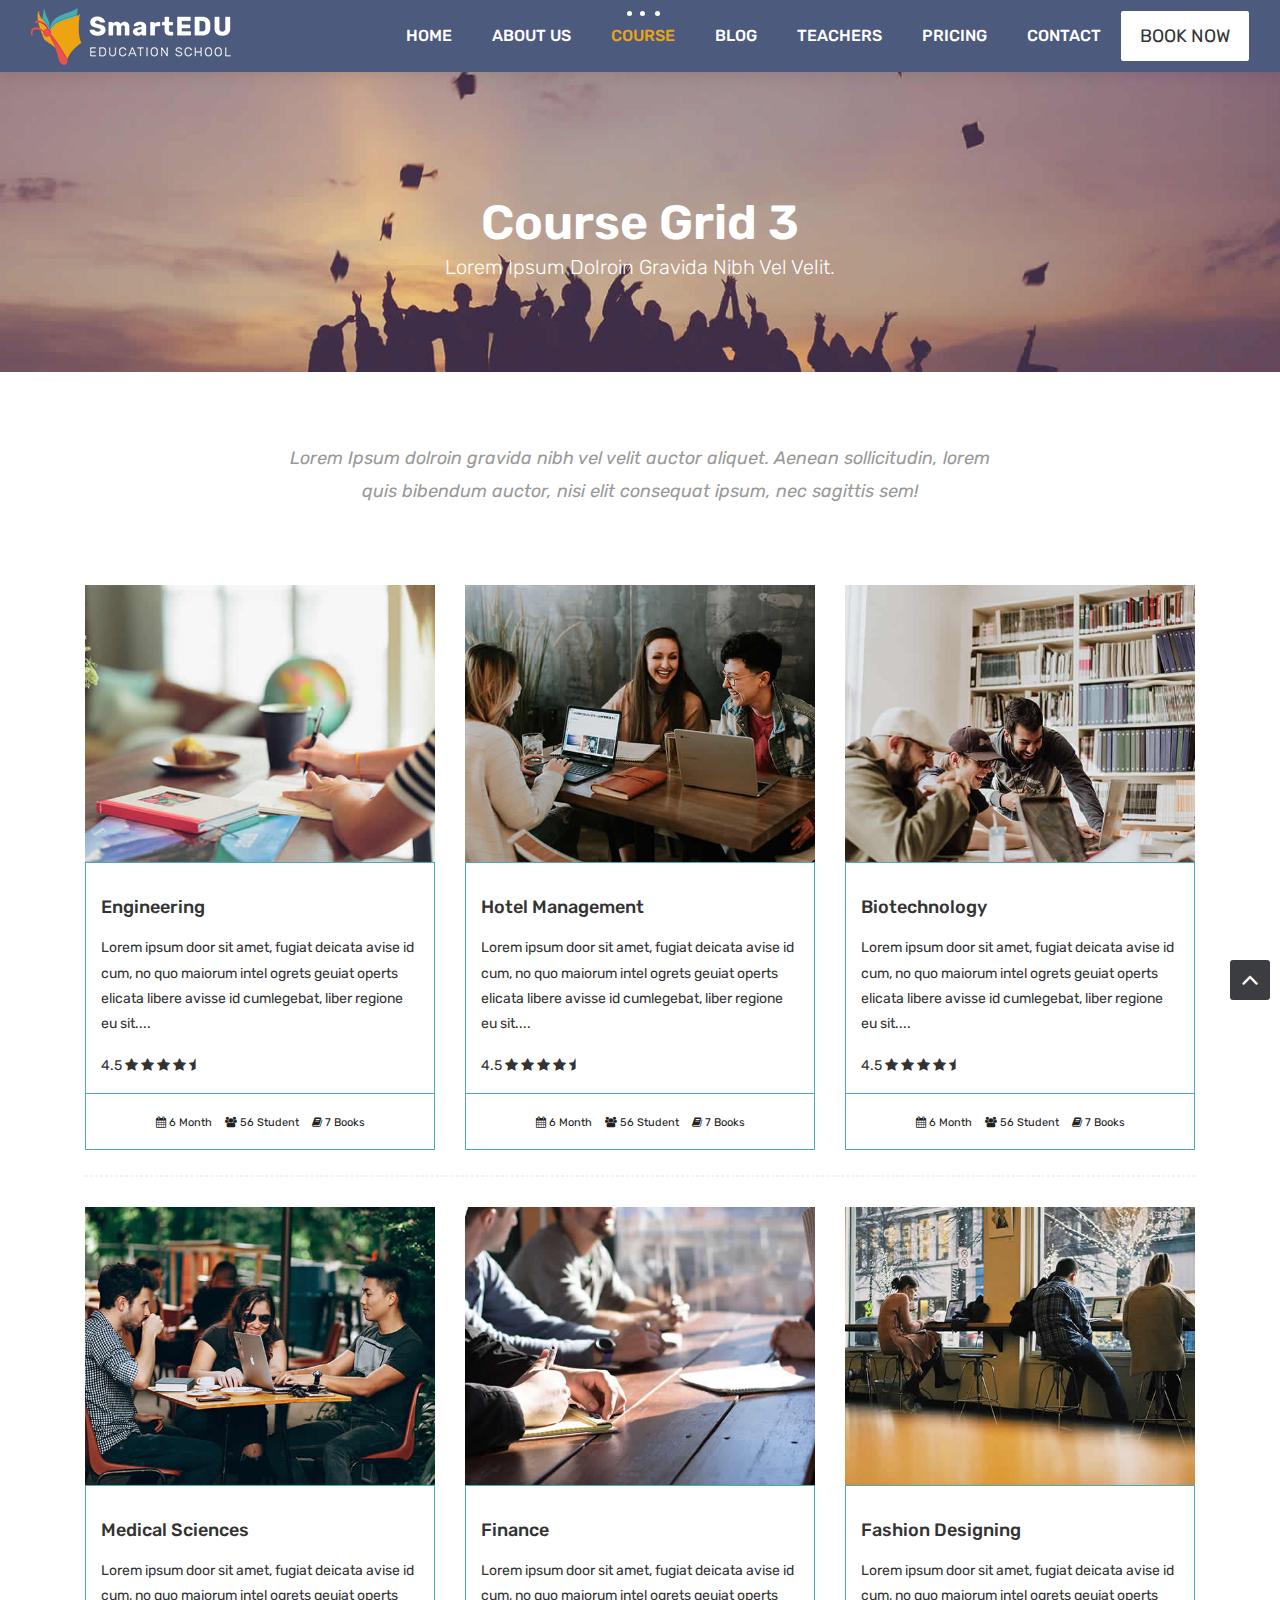
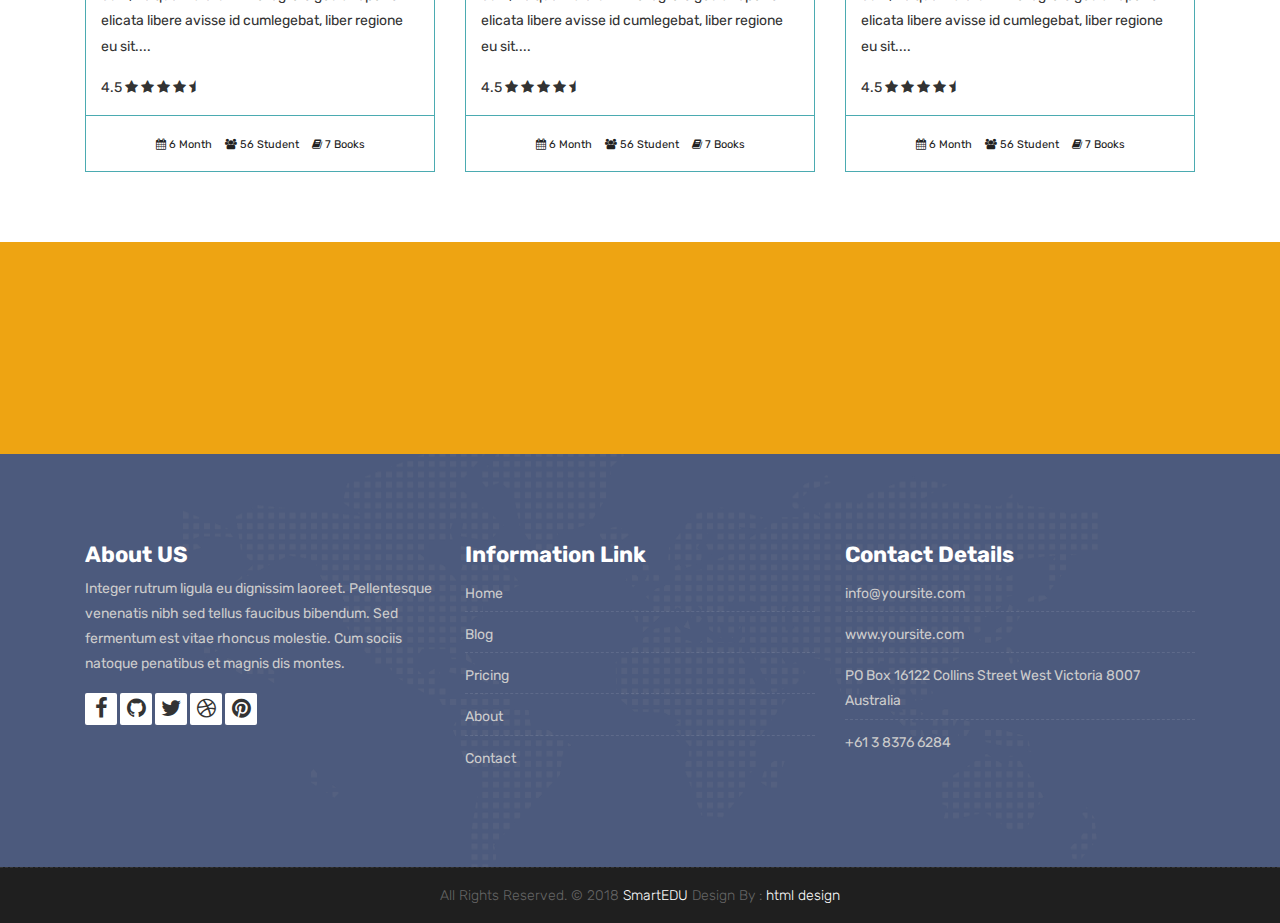
<file: course-grid-3.html>
<!DOCTYPE html>
<html lang="en">

    <!-- Basic -->
    <meta charset="utf-8">
    <meta http-equiv="X-UA-Compatible" content="IE=edge">   
   
    <!-- Mobile Metas -->
    <meta name="viewport" content="width=device-width, initial-scale=1">
 
     <!-- Site Metas -->
    <title>SmartEDU - Education Responsive HTML5 Template</title>  
    <meta name="keywords" content="">
    <meta name="description" content="">
    <meta name="author" content="">

    <!-- Site Icons -->
    <link rel="shortcut icon" href="images/favicon.ico" type="image/x-icon" />
    <link rel="apple-touch-icon" href="images/apple-touch-icon.png">

    <!-- Bootstrap CSS -->
    <link rel="stylesheet" href="css/bootstrap.min.css">
    <!-- Site CSS -->
    <link rel="stylesheet" href="style.css">
    <!-- ALL VERSION CSS -->
    <link rel="stylesheet" href="css/versions.css">
    <!-- Responsive CSS -->
    <link rel="stylesheet" href="css/responsive.css">
    <!-- Custom CSS -->
    <link rel="stylesheet" href="css/custom.css">

    <!-- Modernizer for Portfolio -->
    <script src="js/modernizer.js"></script>

    <!--[if lt IE 9]>
      <script src="https://oss.maxcdn.com/libs/html5shiv/3.7.0/html5shiv.js"></script>
      <script src="https://oss.maxcdn.com/libs/respond.js/1.4.2/respond.min.js"></script>
    <![endif]-->

</head>
<body class="host_version"> 

	<!-- Modal -->
	<div class="modal fade" id="login" tabindex="-1" role="dialog" aria-labelledby="myModalLabel">
	  <div class="modal-dialog modal-dialog-centered modal-lg" role="document">
		<div class="modal-content">
			<div class="modal-header tit-up">
				<button type="button" class="close" data-dismiss="modal" aria-hidden="true">&times;</button>
				<h4 class="modal-title">Customer Login</h4>
			</div>
			<div class="modal-body customer-box">
				<!-- Nav tabs -->
				<ul class="nav nav-tabs">
					<li><a class="active" href="#Login" data-toggle="tab">Login</a></li>
					<li><a href="#Registration" data-toggle="tab">Registration</a></li>
				</ul>
				<!-- Tab panes -->
				<div class="tab-content">
					<div class="tab-pane active" id="Login">
						<form role="form" class="form-horizontal">
							<div class="form-group">
								<div class="col-sm-12">
									<input class="form-control" id="email1" placeholder="Name" type="text">
								</div>
							</div>
							<div class="form-group">
								<div class="col-sm-12">
									<input class="form-control" id="exampleInputPassword1" placeholder="Email" type="email">
								</div>
							</div>
							<div class="row">
								<div class="col-sm-10">
									<button type="submit" class="btn btn-light btn-radius btn-brd grd1">
										Submit
									</button>
									<a class="for-pwd" href="javascript:;">Forgot your password?</a>
								</div>
							</div>
						</form>
					</div>
					<div class="tab-pane" id="Registration">
						<form role="form" class="form-horizontal">
							<div class="form-group">
								<div class="col-sm-12">
									<input class="form-control" placeholder="Name" type="text">
								</div>
							</div>
							<div class="form-group">
								<div class="col-sm-12">
									<input class="form-control" id="email" placeholder="Email" type="email">
								</div>
							</div>
							<div class="form-group">
								<div class="col-sm-12">
									<input class="form-control" id="mobile" placeholder="Mobile" type="email">
								</div>
							</div>
							<div class="form-group">
								<div class="col-sm-12">
									<input class="form-control" id="password" placeholder="Password" type="password">
								</div>
							</div>
							<div class="row">							
								<div class="col-sm-10">
									<button type="button" class="btn btn-light btn-radius btn-brd grd1">
										Save &amp; Continue
									</button>
									<button type="button" class="btn btn-light btn-radius btn-brd grd1">
										Cancel</button>
								</div>
							</div>
						</form>
					</div>
				</div>
			</div>
		</div>
	  </div>
	</div>

    <!-- LOADER -->
	<div id="preloader">
		<div class="loader-container">
			<div class="progress-br float shadow">
				<div class="progress__item"></div>
			</div>
		</div>
	</div>
	<!-- END LOADER -->	

    <!-- Start header -->
	<header class="top-navbar">
		<nav class="navbar navbar-expand-lg navbar-light bg-light">
			<div class="container-fluid">
				<a class="navbar-brand" href="index.html">
					<img src="images/logo.png" alt="" />
				</a>
				<button class="navbar-toggler" type="button" data-toggle="collapse" data-target="#navbars-host" aria-controls="navbars-rs-food" aria-expanded="false" aria-label="Toggle navigation">
					<span class="icon-bar"></span>
                    <span class="icon-bar"></span>
                    <span class="icon-bar"></span>
				</button>
				<div class="collapse navbar-collapse" id="navbars-host">
					<ul class="navbar-nav ml-auto">
						<li class="nav-item"><a class="nav-link" href="index.html">Home</a></li>
						<li class="nav-item"><a class="nav-link" href="about.html">About Us</a></li>
						<li class="nav-item active dropdown">
							<a class="nav-link dropdown-toggle" href="#" id="dropdown-a" data-toggle="dropdown">Course </a>
							<div class="dropdown-menu" aria-labelledby="dropdown-a">
								<a class="dropdown-item" href="course-grid-2.html">Course Grid 2 </a>
								<a class="dropdown-item" href="course-grid-3.html">Course Grid 3 </a>
								<a class="dropdown-item" href="course-grid-4.html">Course Grid 4 </a>
							</div>
						</li>
						<li class="nav-item dropdown">
							<a class="nav-link dropdown-toggle" href="#" id="dropdown-a" data-toggle="dropdown">Blog </a>
							<div class="dropdown-menu" aria-labelledby="dropdown-a">
								<a class="dropdown-item" href="blog.html">Blog </a>
								<a class="dropdown-item" href="blog-single.html">Blog single </a>
							</div>
						</li>
						<li class="nav-item"><a class="nav-link" href="teachers.html">Teachers</a></li>
						<li class="nav-item"><a class="nav-link" href="pricing.html">Pricing</a></li>
						<li class="nav-item"><a class="nav-link" href="contact.html">Contact</a></li>
					</ul>
					<ul class="nav navbar-nav navbar-right">
                        <li><a class="hover-btn-new log" href="#" data-toggle="modal" data-target="#login"><span>Book Now</span></a></li>
                    </ul>
				</div>
			</div>
		</nav>
	</header>
	<!-- End header -->
	
	<div class="all-title-box">
		<div class="container text-center">
			<h1>Course Grid 3<span class="m_1">Lorem Ipsum dolroin gravida nibh vel velit.</span></h1>
		</div>
	</div>
	
    <div id="overviews" class="section wb">
        <div class="container">
            <div class="section-title row text-center">
                <div class="col-md-8 offset-md-2">
                    <p class="lead">Lorem Ipsum dolroin gravida nibh vel velit auctor aliquet. Aenean sollicitudin, lorem quis bibendum auctor, nisi elit consequat ipsum, nec sagittis sem!</p>
                </div>
            </div><!-- end title -->

            <hr class="invis"> 

            <div class="row"> 
                <div class="col-lg-4 col-md-6 col-12">
                    <div class="course-item">
						<div class="image-blog">
							<img src="images/blog_1.jpg" alt="" class="img-fluid">
						</div>
						<div class="course-br">
							<div class="course-title">
								<h2><a href="#" title="">Engineering</a></h2>
							</div>
							<div class="course-desc">
								<p>Lorem ipsum door sit amet, fugiat deicata avise id cum, no quo maiorum intel ogrets geuiat operts elicata libere avisse id cumlegebat, liber regione eu sit.... </p>
							</div>
							<div class="course-rating">
								4.5
								<i class="fa fa-star"></i>	
								<i class="fa fa-star"></i>	
								<i class="fa fa-star"></i>	
								<i class="fa fa-star"></i>	
								<i class="fa fa-star-half"></i>								
							</div>
						</div>
						<div class="course-meta-bot">
							<ul>
								<li><i class="fa fa-calendar" aria-hidden="true"></i> 6 Month</li>
								<li><i class="fa fa-users" aria-hidden="true"></i> 56 Student</li>
								<li><i class="fa fa-book" aria-hidden="true"></i> 7 Books</li>
							</ul>
						</div>
					</div>
                </div><!-- end col -->

                <div class="col-lg-4 col-md-6 col-12">
                    <div class="course-item">
						<div class="image-blog">
							<img src="images/blog_2.jpg" alt="" class="img-fluid">
						</div>
						<div class="course-br">
							<div class="course-title">
								<h2><a href="#" title="">Hotel Management</a></h2>
							</div>
							<div class="blog-desc">
								<p>Lorem ipsum door sit amet, fugiat deicata avise id cum, no quo maiorum intel ogrets geuiat operts elicata libere avisse id cumlegebat, liber regione eu sit.... </p>
							</div>
							<div class="course-rating">
								4.5
								<i class="fa fa-star"></i>	
								<i class="fa fa-star"></i>	
								<i class="fa fa-star"></i>	
								<i class="fa fa-star"></i>	
								<i class="fa fa-star-half"></i>								
							</div>
						</div>
						<div class="course-meta-bot">
							<ul>
								<li><i class="fa fa-calendar" aria-hidden="true"></i> 6 Month</li>
								<li><i class="fa fa-users" aria-hidden="true"></i> 56 Student</li>
								<li><i class="fa fa-book" aria-hidden="true"></i> 7 Books</li>
							</ul>
						</div>
					</div>
                </div><!-- end col -->	
				
				<div class="col-lg-4 col-md-6 col-12">
                    <div class="course-item">
						<div class="image-blog">
							<img src="images/blog_3.jpg" alt="" class="img-fluid">
						</div>
						<div class="course-br">
							<div class="course-title">
								<h2><a href="#" title="">Biotechnology</a></h2>
							</div>
							<div class="course-desc">
								<p>Lorem ipsum door sit amet, fugiat deicata avise id cum, no quo maiorum intel ogrets geuiat operts elicata libere avisse id cumlegebat, liber regione eu sit.... </p>
							</div>
							<div class="course-rating">
								4.5
								<i class="fa fa-star"></i>	
								<i class="fa fa-star"></i>	
								<i class="fa fa-star"></i>	
								<i class="fa fa-star"></i>	
								<i class="fa fa-star-half"></i>								
							</div>
						</div>
						<div class="course-meta-bot">
							<ul>
								<li><i class="fa fa-calendar" aria-hidden="true"></i> 6 Month</li>
								<li><i class="fa fa-users" aria-hidden="true"></i> 56 Student</li>
								<li><i class="fa fa-book" aria-hidden="true"></i> 7 Books</li>
							</ul>
						</div>
					</div>
                </div><!-- end col -->
            </div><!-- end row -->			
			
			<hr class="hr3"> 
			
            <div class="row"> 
				<div class="col-lg-4 col-md-6 col-12">
                   <div class="course-item">
						<div class="image-blog">
							<img src="images/blog_4.jpg" alt="" class="img-fluid">
						</div>
						<div class="course-br">
							<div class="course-title">
								<h2><a href="#" title="">Medical Sciences</a></h2>
							</div>
							<div class="course-desc">
								<p>Lorem ipsum door sit amet, fugiat deicata avise id cum, no quo maiorum intel ogrets geuiat operts elicata libere avisse id cumlegebat, liber regione eu sit.... </p>
							</div>
							<div class="course-rating">
								4.5
								<i class="fa fa-star"></i>	
								<i class="fa fa-star"></i>	
								<i class="fa fa-star"></i>	
								<i class="fa fa-star"></i>	
								<i class="fa fa-star-half"></i>								
							</div>
						</div>
						<div class="course-meta-bot">
							<ul>
								<li><i class="fa fa-calendar" aria-hidden="true"></i> 6 Month</li>
								<li><i class="fa fa-users" aria-hidden="true"></i> 56 Student</li>
								<li><i class="fa fa-book" aria-hidden="true"></i> 7 Books</li>
							</ul>
						</div>
					</div>
                </div><!-- end col -->
				
                <div class="col-lg-4 col-md-6 col-12">
                    <div class="course-item">
						<div class="image-blog">
							<img src="images/blog_5.jpg" alt="" class="img-fluid">
						</div>		
						<div class="course-br">
							<div class="course-title">
								<h2><a href="#" title="">Finance</a></h2>
							</div>
							<div class="course-desc">
								<p>Lorem ipsum door sit amet, fugiat deicata avise id cum, no quo maiorum intel ogrets geuiat operts elicata libere avisse id cumlegebat, liber regione eu sit.... </p>
							</div>
							<div class="course-rating">
								4.5
								<i class="fa fa-star"></i>	
								<i class="fa fa-star"></i>	
								<i class="fa fa-star"></i>	
								<i class="fa fa-star"></i>	
								<i class="fa fa-star-half"></i>								
							</div>
						</div>
						<div class="course-meta-bot">
							<ul>
								<li><i class="fa fa-calendar" aria-hidden="true"></i> 6 Month</li>
								<li><i class="fa fa-users" aria-hidden="true"></i> 56 Student</li>
								<li><i class="fa fa-book" aria-hidden="true"></i> 7 Books</li>
							</ul>
						</div>
					</div>
                </div><!-- end col -->

                <div class="col-lg-4 col-md-6 col-12">
                    <div class="course-item">
						<div class="image-blog">
							<img src="images/blog_6.jpg" alt="" class="img-fluid">
						</div>
						<div class="course-br">
							<div class="course-title">
								<h2><a href="#" title="">Fashion Designing</a></h2>
							</div>
							<div class="course-desc">
								<p>Lorem ipsum door sit amet, fugiat deicata avise id cum, no quo maiorum intel ogrets geuiat operts elicata libere avisse id cumlegebat, liber regione eu sit.... </p>
							</div>	
							<div class="course-rating">
								4.5
								<i class="fa fa-star"></i>	
								<i class="fa fa-star"></i>	
								<i class="fa fa-star"></i>	
								<i class="fa fa-star"></i>	
								<i class="fa fa-star-half"></i>								
							</div>
						</div>
						<div class="course-meta-bot">
							<ul>
								<li><i class="fa fa-calendar" aria-hidden="true"></i> 6 Month</li>
								<li><i class="fa fa-users" aria-hidden="true"></i> 56 Student</li>
								<li><i class="fa fa-book" aria-hidden="true"></i> 7 Books</li>
							</ul>
						</div>
					</div>
                </div><!-- end col -->
            </div><!-- end row -->
        </div><!-- end container -->
    </div><!-- end section -->

    <div class="parallax section dbcolor">
        <div class="container">
            <div class="row logos">
                <div class="col-md-2 col-sm-2 col-xs-6 wow fadeInUp">
                    <a href="#"><img src="images/logo_01.png" alt="" class="img-repsonsive"></a>
                </div>
                <div class="col-md-2 col-sm-2 col-xs-6 wow fadeInUp">
                    <a href="#"><img src="images/logo_02.png" alt="" class="img-repsonsive"></a>
                </div>
                <div class="col-md-2 col-sm-2 col-xs-6 wow fadeInUp">
                    <a href="#"><img src="images/logo_03.png" alt="" class="img-repsonsive"></a>
                </div>
                <div class="col-md-2 col-sm-2 col-xs-6 wow fadeInUp">
                    <a href="#"><img src="images/logo_04.png" alt="" class="img-repsonsive"></a>
                </div>
                <div class="col-md-2 col-sm-2 col-xs-6 wow fadeInUp">
                    <a href="#"><img src="images/logo_05.png" alt="" class="img-repsonsive"></a>
                </div>
                <div class="col-md-2 col-sm-2 col-xs-6 wow fadeInUp">
                    <a href="#"><img src="images/logo_06.png" alt="" class="img-repsonsive"></a>
                </div>
            </div><!-- end row -->
        </div><!-- end container -->
    </div><!-- end section -->

    <footer class="footer">
        <div class="container">
            <div class="row">
                <div class="col-lg-4 col-md-4 col-xs-12">
                    <div class="widget clearfix">
                        <div class="widget-title">
                            <h3>About US</h3>
                        </div>
                        <p> Integer rutrum ligula eu dignissim laoreet. Pellentesque venenatis nibh sed tellus faucibus bibendum. Sed fermentum est vitae rhoncus molestie. Cum sociis natoque penatibus et magnis dis montes.</p>
                        <div class="footer-right">
							<ul class="footer-links-soi">
								<li><a href="#"><i class="fa fa-facebook"></i></a></li>
								<li><a href="#"><i class="fa fa-github"></i></a></li>
								<li><a href="#"><i class="fa fa-twitter"></i></a></li>
								<li><a href="#"><i class="fa fa-dribbble"></i></a></li>
								<li><a href="#"><i class="fa fa-pinterest"></i></a></li>
							</ul><!-- end links -->
						</div>
                    </div><!-- end clearfix -->
                </div><!-- end col -->

				<div class="col-lg-4 col-md-4 col-xs-12">
                    <div class="widget clearfix">
                        <div class="widget-title">
                            <h3>Information Link</h3>
                        </div>
                        <ul class="footer-links">
                            <li><a href="#">Home</a></li>
                            <li><a href="#">Blog</a></li>
                            <li><a href="#">Pricing</a></li>
							<li><a href="#">About</a></li>
							<li><a href="#">Contact</a></li>
                        </ul><!-- end links -->
                    </div><!-- end clearfix -->
                </div><!-- end col -->
				
                <div class="col-lg-4 col-md-4 col-xs-12">
                    <div class="widget clearfix">
                        <div class="widget-title">
                            <h3>Contact Details</h3>
                        </div>

                        <ul class="footer-links">
                            <li><a href="mailto:#">info@yoursite.com</a></li>
                            <li><a href="#">www.yoursite.com</a></li>
                            <li>PO Box 16122 Collins Street West Victoria 8007 Australia</li>
                            <li>+61 3 8376 6284</li>
                        </ul><!-- end links -->
                    </div><!-- end clearfix -->
                </div><!-- end col -->
				
            </div><!-- end row -->
        </div><!-- end container -->
    </footer><!-- end footer -->

    <div class="copyrights">
        <div class="container">
            <div class="footer-distributed">
                <div class="footer-center">                   
                    <p class="footer-company-name">All Rights Reserved. &copy; 2018 <a href="#">SmartEDU</a> Design By : <a href="https://html.design/">html design</a></p>
                </div>
            </div>
        </div><!-- end container -->
    </div><!-- end copyrights -->

    <a href="#" id="scroll-to-top" class="dmtop global-radius"><i class="fa fa-angle-up"></i></a>

    <!-- ALL JS FILES -->
    <script src="js/all.js"></script>
    <!-- ALL PLUGINS -->
    <script src="js/custom.js"></script>

</body>
</html>
</file>
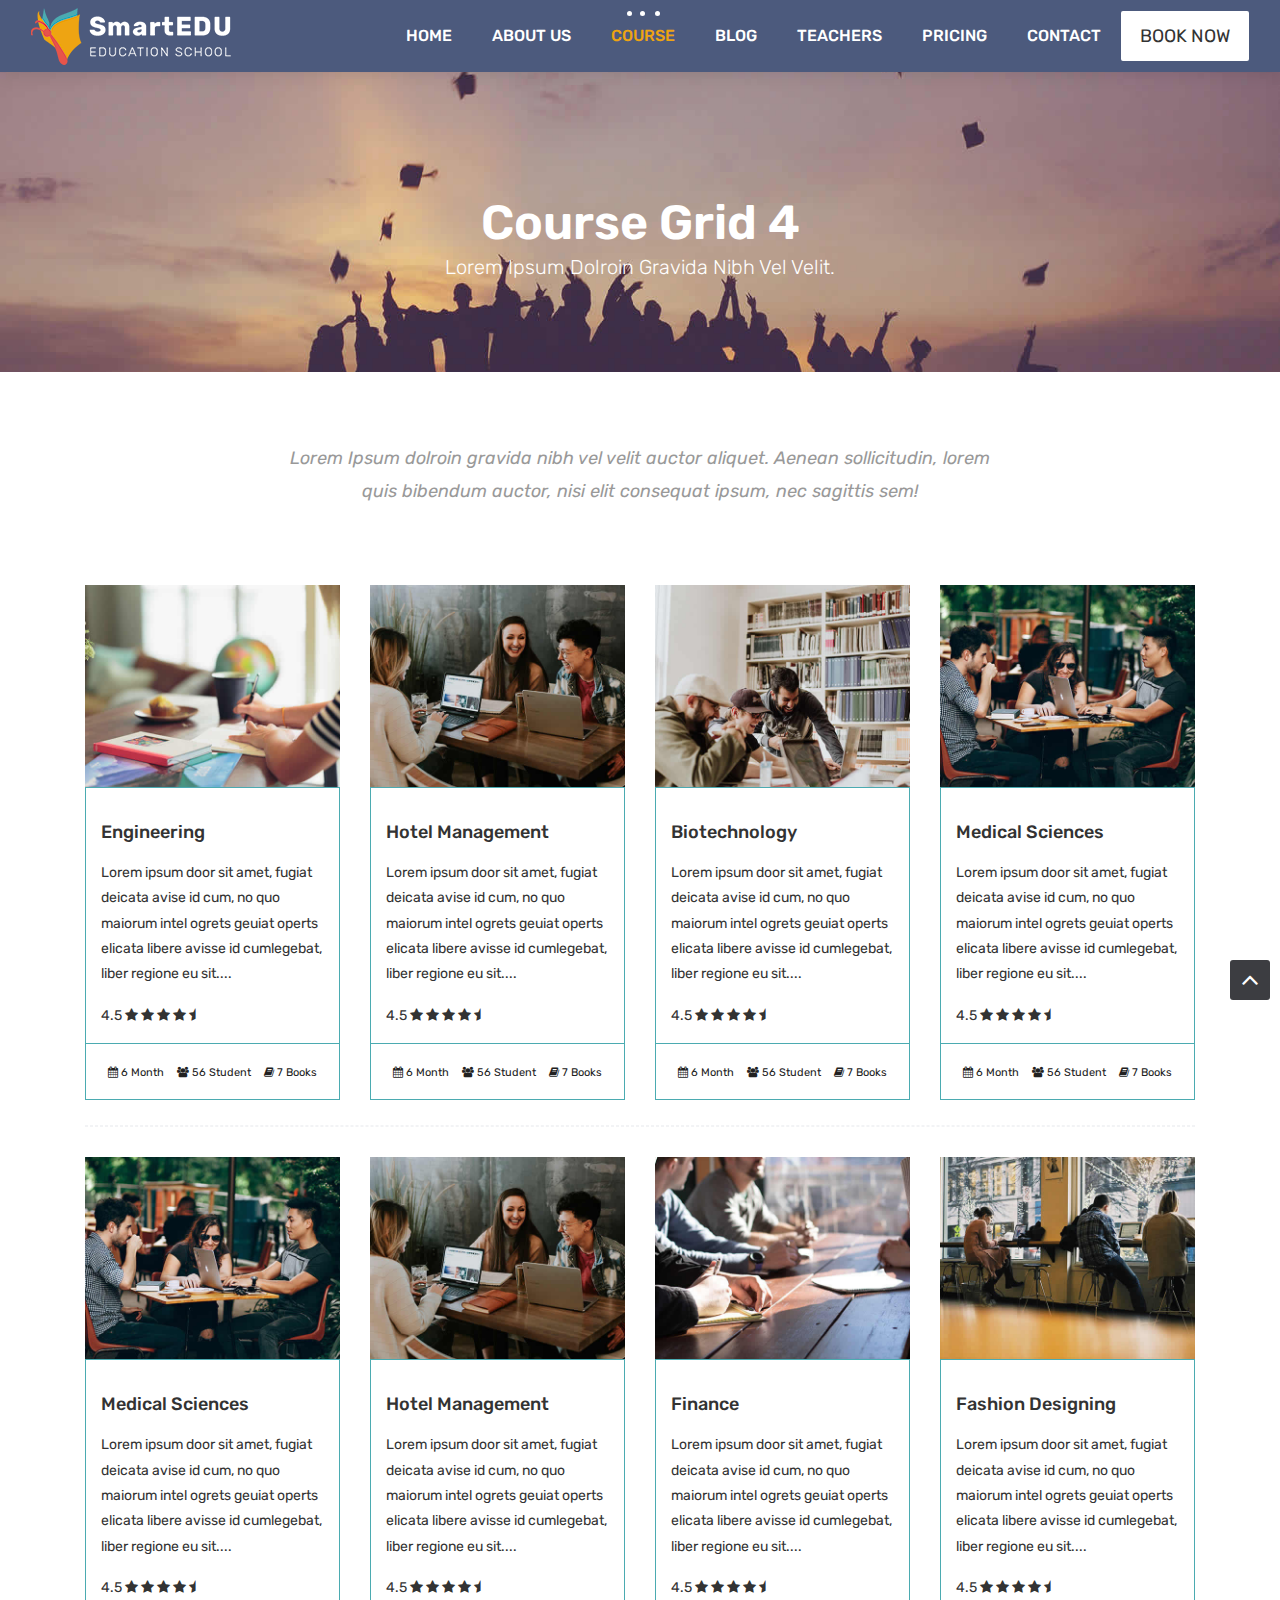
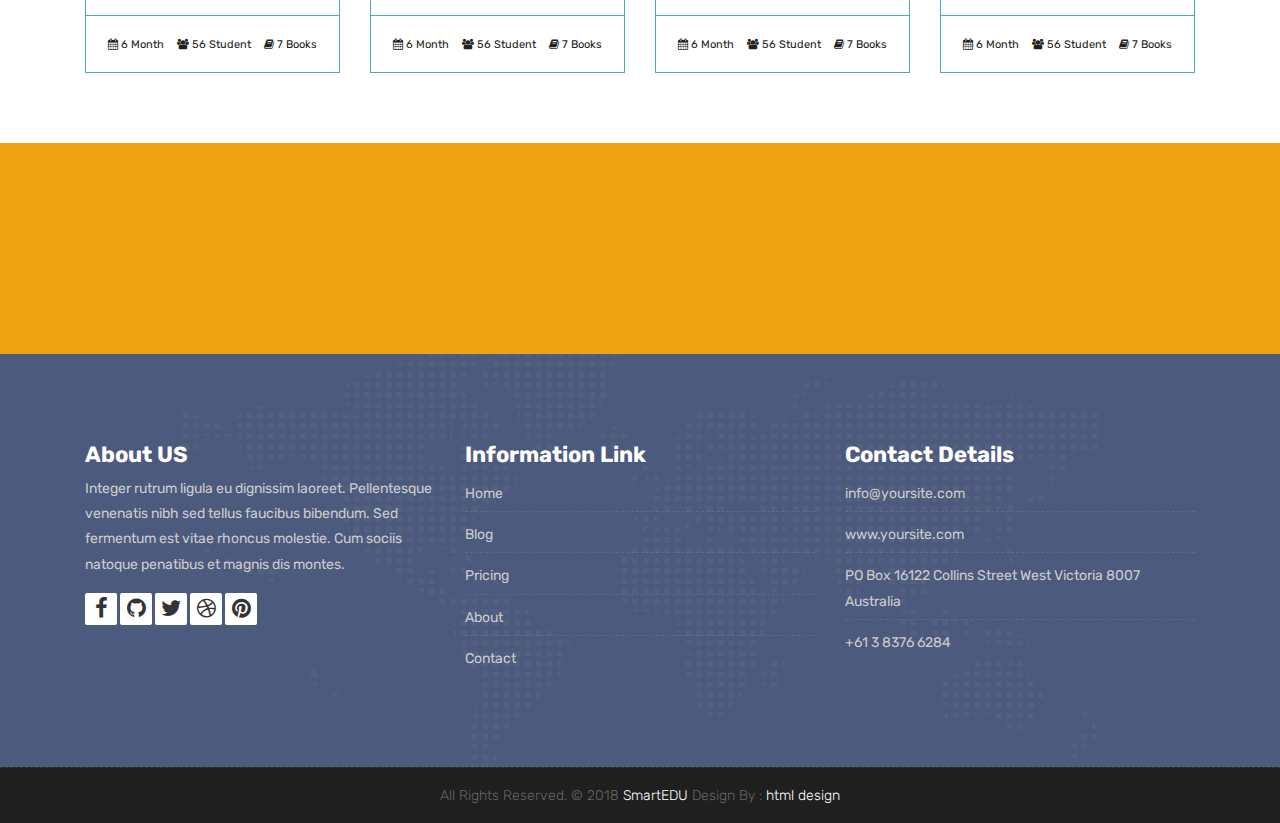
<file: course-grid-4.html>
<!DOCTYPE html>
<html lang="en">

    <!-- Basic -->
    <meta charset="utf-8">
    <meta http-equiv="X-UA-Compatible" content="IE=edge">   
   
    <!-- Mobile Metas -->
    <meta name="viewport" content="width=device-width, initial-scale=1">
 
     <!-- Site Metas -->
    <title>SmartEDU - Education Responsive HTML5 Template</title>  
    <meta name="keywords" content="">
    <meta name="description" content="">
    <meta name="author" content="">

    <!-- Site Icons -->
    <link rel="shortcut icon" href="images/favicon.ico" type="image/x-icon" />
    <link rel="apple-touch-icon" href="images/apple-touch-icon.png">

    <!-- Bootstrap CSS -->
    <link rel="stylesheet" href="css/bootstrap.min.css">
    <!-- Site CSS -->
    <link rel="stylesheet" href="style.css">
    <!-- ALL VERSION CSS -->
    <link rel="stylesheet" href="css/versions.css">
    <!-- Responsive CSS -->
    <link rel="stylesheet" href="css/responsive.css">
    <!-- Custom CSS -->
    <link rel="stylesheet" href="css/custom.css">

    <!-- Modernizer for Portfolio -->
    <script src="js/modernizer.js"></script>

    <!--[if lt IE 9]>
      <script src="https://oss.maxcdn.com/libs/html5shiv/3.7.0/html5shiv.js"></script>
      <script src="https://oss.maxcdn.com/libs/respond.js/1.4.2/respond.min.js"></script>
    <![endif]-->

</head>
<body class="host_version"> 

	<!-- Modal -->
	<div class="modal fade" id="login" tabindex="-1" role="dialog" aria-labelledby="myModalLabel">
	  <div class="modal-dialog modal-dialog-centered modal-lg" role="document">
		<div class="modal-content">
			<div class="modal-header tit-up">
				<button type="button" class="close" data-dismiss="modal" aria-hidden="true">&times;</button>
				<h4 class="modal-title">Customer Login</h4>
			</div>
			<div class="modal-body customer-box">
				<!-- Nav tabs -->
				<ul class="nav nav-tabs">
					<li><a class="active" href="#Login" data-toggle="tab">Login</a></li>
					<li><a href="#Registration" data-toggle="tab">Registration</a></li>
				</ul>
				<!-- Tab panes -->
				<div class="tab-content">
					<div class="tab-pane active" id="Login">
						<form role="form" class="form-horizontal">
							<div class="form-group">
								<div class="col-sm-12">
									<input class="form-control" id="email1" placeholder="Name" type="text">
								</div>
							</div>
							<div class="form-group">
								<div class="col-sm-12">
									<input class="form-control" id="exampleInputPassword1" placeholder="Email" type="email">
								</div>
							</div>
							<div class="row">
								<div class="col-sm-10">
									<button type="submit" class="btn btn-light btn-radius btn-brd grd1">
										Submit
									</button>
									<a class="for-pwd" href="javascript:;">Forgot your password?</a>
								</div>
							</div>
						</form>
					</div>
					<div class="tab-pane" id="Registration">
						<form role="form" class="form-horizontal">
							<div class="form-group">
								<div class="col-sm-12">
									<input class="form-control" placeholder="Name" type="text">
								</div>
							</div>
							<div class="form-group">
								<div class="col-sm-12">
									<input class="form-control" id="email" placeholder="Email" type="email">
								</div>
							</div>
							<div class="form-group">
								<div class="col-sm-12">
									<input class="form-control" id="mobile" placeholder="Mobile" type="email">
								</div>
							</div>
							<div class="form-group">
								<div class="col-sm-12">
									<input class="form-control" id="password" placeholder="Password" type="password">
								</div>
							</div>
							<div class="row">							
								<div class="col-sm-10">
									<button type="button" class="btn btn-light btn-radius btn-brd grd1">
										Save &amp; Continue
									</button>
									<button type="button" class="btn btn-light btn-radius btn-brd grd1">
										Cancel</button>
								</div>
							</div>
						</form>
					</div>
				</div>
			</div>
		</div>
	  </div>
	</div>

    <!-- LOADER -->
	<div id="preloader">
		<div class="loader-container">
			<div class="progress-br float shadow">
				<div class="progress__item"></div>
			</div>
		</div>
	</div>
	<!-- END LOADER -->	

    <!-- Start header -->
	<header class="top-navbar">
		<nav class="navbar navbar-expand-lg navbar-light bg-light">
			<div class="container-fluid">
				<a class="navbar-brand" href="index.html">
					<img src="images/logo.png" alt="" />
				</a>
				<button class="navbar-toggler" type="button" data-toggle="collapse" data-target="#navbars-host" aria-controls="navbars-rs-food" aria-expanded="false" aria-label="Toggle navigation">
					<span class="icon-bar"></span>
                    <span class="icon-bar"></span>
                    <span class="icon-bar"></span>
				</button>
				<div class="collapse navbar-collapse" id="navbars-host">
					<ul class="navbar-nav ml-auto">
						<li class="nav-item"><a class="nav-link" href="index.html">Home</a></li>
						<li class="nav-item"><a class="nav-link" href="about.html">About Us</a></li>
						<li class="nav-item active dropdown">
							<a class="nav-link dropdown-toggle" href="#" id="dropdown-a" data-toggle="dropdown">Course </a>
							<div class="dropdown-menu" aria-labelledby="dropdown-a">
								<a class="dropdown-item" href="course-grid-2.html">Course Grid 2 </a>
								<a class="dropdown-item" href="course-grid-3.html">Course Grid 3 </a>
								<a class="dropdown-item" href="course-grid-4.html">Course Grid 4 </a>
							</div>
						</li>
						<li class="nav-item dropdown">
							<a class="nav-link dropdown-toggle" href="#" id="dropdown-a" data-toggle="dropdown">Blog </a>
							<div class="dropdown-menu" aria-labelledby="dropdown-a">
								<a class="dropdown-item" href="blog.html">Blog </a>
								<a class="dropdown-item" href="blog-single.html">Blog single </a>
							</div>
						</li>
						<li class="nav-item"><a class="nav-link" href="teachers.html">Teachers</a></li>
						<li class="nav-item"><a class="nav-link" href="pricing.html">Pricing</a></li>
						<li class="nav-item"><a class="nav-link" href="contact.html">Contact</a></li>
					</ul>
					<ul class="nav navbar-nav navbar-right">
                        <li><a class="hover-btn-new log" href="#" data-toggle="modal" data-target="#login"><span>Book Now</span></a></li>
                    </ul>
				</div>
			</div>
		</nav>
	</header>
	<!-- End header -->
	
	<div class="all-title-box">
		<div class="container text-center">
			<h1>Course Grid 4<span class="m_1">Lorem Ipsum dolroin gravida nibh vel velit.</span></h1>
		</div>
	</div>
	
    <div id="overviews" class="section wb">
        <div class="container">
            <div class="section-title row text-center">
                <div class="col-md-8 offset-md-2">
                    <p class="lead">Lorem Ipsum dolroin gravida nibh vel velit auctor aliquet. Aenean sollicitudin, lorem quis bibendum auctor, nisi elit consequat ipsum, nec sagittis sem!</p>
                </div>
            </div><!-- end title -->

            <hr class="invis"> 

            <div class="row"> 
                <div class="col-lg-3 col-md-6 col-12">
                    <div class="course-item">
						<div class="image-blog">
							<img src="images/blog_1.jpg" alt="" class="img-fluid">
						</div>
						<div class="course-br">
							<div class="course-title">
								<h2><a href="#" title="">Engineering</a></h2>
							</div>
							<div class="course-desc">
								<p>Lorem ipsum door sit amet, fugiat deicata avise id cum, no quo maiorum intel ogrets geuiat operts elicata libere avisse id cumlegebat, liber regione eu sit.... </p>
							</div>
							<div class="course-rating">
								4.5
								<i class="fa fa-star"></i>	
								<i class="fa fa-star"></i>	
								<i class="fa fa-star"></i>	
								<i class="fa fa-star"></i>	
								<i class="fa fa-star-half"></i>								
							</div>
						</div>
						<div class="course-meta-bot">
							<ul>
								<li><i class="fa fa-calendar" aria-hidden="true"></i> 6 Month</li>
								<li><i class="fa fa-users" aria-hidden="true"></i> 56 Student</li>
								<li><i class="fa fa-book" aria-hidden="true"></i> 7 Books</li>
							</ul>
						</div>
					</div>
                </div><!-- end col -->

                <div class="col-lg-3 col-md-6 col-12">
                    <div class="course-item">
						<div class="image-blog">
							<img src="images/blog_2.jpg" alt="" class="img-fluid">
						</div>
						<div class="course-br">
							<div class="course-title">
								<h2><a href="#" title="">Hotel Management</a></h2>
							</div>
							<div class="blog-desc">
								<p>Lorem ipsum door sit amet, fugiat deicata avise id cum, no quo maiorum intel ogrets geuiat operts elicata libere avisse id cumlegebat, liber regione eu sit.... </p>
							</div>
							<div class="course-rating">
								4.5
								<i class="fa fa-star"></i>	
								<i class="fa fa-star"></i>	
								<i class="fa fa-star"></i>	
								<i class="fa fa-star"></i>	
								<i class="fa fa-star-half"></i>								
							</div>
						</div>
						<div class="course-meta-bot">
							<ul>
								<li><i class="fa fa-calendar" aria-hidden="true"></i> 6 Month</li>
								<li><i class="fa fa-users" aria-hidden="true"></i> 56 Student</li>
								<li><i class="fa fa-book" aria-hidden="true"></i> 7 Books</li>
							</ul>
						</div>
					</div>
                </div><!-- end col -->	
				
				<div class="col-lg-3 col-md-6 col-12">
                    <div class="course-item">
						<div class="image-blog">
							<img src="images/blog_3.jpg" alt="" class="img-fluid">
						</div>
						<div class="course-br">
							<div class="course-title">
								<h2><a href="#" title="">Biotechnology</a></h2>
							</div>
							<div class="course-desc">
								<p>Lorem ipsum door sit amet, fugiat deicata avise id cum, no quo maiorum intel ogrets geuiat operts elicata libere avisse id cumlegebat, liber regione eu sit.... </p>
							</div>
							<div class="course-rating">
								4.5
								<i class="fa fa-star"></i>	
								<i class="fa fa-star"></i>	
								<i class="fa fa-star"></i>	
								<i class="fa fa-star"></i>	
								<i class="fa fa-star-half"></i>								
							</div>
						</div>
						<div class="course-meta-bot">
							<ul>
								<li><i class="fa fa-calendar" aria-hidden="true"></i> 6 Month</li>
								<li><i class="fa fa-users" aria-hidden="true"></i> 56 Student</li>
								<li><i class="fa fa-book" aria-hidden="true"></i> 7 Books</li>
							</ul>
						</div>
					</div>
                </div><!-- end col -->
				
				<div class="col-lg-3 col-md-6 col-12">
                   <div class="course-item">
						<div class="image-blog">
							<img src="images/blog_4.jpg" alt="" class="img-fluid">
						</div>
						<div class="course-br">
							<div class="course-title">
								<h2><a href="#" title="">Medical Sciences</a></h2>
							</div>
							<div class="course-desc">
								<p>Lorem ipsum door sit amet, fugiat deicata avise id cum, no quo maiorum intel ogrets geuiat operts elicata libere avisse id cumlegebat, liber regione eu sit.... </p>
							</div>
							<div class="course-rating">
								4.5
								<i class="fa fa-star"></i>	
								<i class="fa fa-star"></i>	
								<i class="fa fa-star"></i>	
								<i class="fa fa-star"></i>	
								<i class="fa fa-star-half"></i>								
							</div>
						</div>
						<div class="course-meta-bot">
							<ul>
								<li><i class="fa fa-calendar" aria-hidden="true"></i> 6 Month</li>
								<li><i class="fa fa-users" aria-hidden="true"></i> 56 Student</li>
								<li><i class="fa fa-book" aria-hidden="true"></i> 7 Books</li>
							</ul>
						</div>
					</div>
                </div><!-- end col -->
            </div><!-- end row -->			
			
			<hr class="hr3"> 
			
            <div class="row"> 
				<div class="col-lg-3 col-md-6 col-12">
                   <div class="course-item">
						<div class="image-blog">
							<img src="images/blog_4.jpg" alt="" class="img-fluid">
						</div>
						<div class="course-br">
							<div class="course-title">
								<h2><a href="#" title="">Medical Sciences</a></h2>
							</div>
							<div class="course-desc">
								<p>Lorem ipsum door sit amet, fugiat deicata avise id cum, no quo maiorum intel ogrets geuiat operts elicata libere avisse id cumlegebat, liber regione eu sit.... </p>
							</div>
							<div class="course-rating">
								4.5
								<i class="fa fa-star"></i>	
								<i class="fa fa-star"></i>	
								<i class="fa fa-star"></i>	
								<i class="fa fa-star"></i>	
								<i class="fa fa-star-half"></i>								
							</div>
						</div>
						<div class="course-meta-bot">
							<ul>
								<li><i class="fa fa-calendar" aria-hidden="true"></i> 6 Month</li>
								<li><i class="fa fa-users" aria-hidden="true"></i> 56 Student</li>
								<li><i class="fa fa-book" aria-hidden="true"></i> 7 Books</li>
							</ul>
						</div>
					</div>
                </div><!-- end col -->
				
				<div class="col-lg-3 col-md-6 col-12">
                    <div class="course-item">
						<div class="image-blog">
							<img src="images/blog_2.jpg" alt="" class="img-fluid">
						</div>
						<div class="course-br">
							<div class="course-title">
								<h2><a href="#" title="">Hotel Management</a></h2>
							</div>
							<div class="blog-desc">
								<p>Lorem ipsum door sit amet, fugiat deicata avise id cum, no quo maiorum intel ogrets geuiat operts elicata libere avisse id cumlegebat, liber regione eu sit.... </p>
							</div>
							<div class="course-rating">
								4.5
								<i class="fa fa-star"></i>	
								<i class="fa fa-star"></i>	
								<i class="fa fa-star"></i>	
								<i class="fa fa-star"></i>	
								<i class="fa fa-star-half"></i>								
							</div>
						</div>
						<div class="course-meta-bot">
							<ul>
								<li><i class="fa fa-calendar" aria-hidden="true"></i> 6 Month</li>
								<li><i class="fa fa-users" aria-hidden="true"></i> 56 Student</li>
								<li><i class="fa fa-book" aria-hidden="true"></i> 7 Books</li>
							</ul>
						</div>
					</div>
                </div><!-- end col -->
				
                <div class="col-lg-3 col-md-6 col-12">
                    <div class="course-item">
						<div class="image-blog">
							<img src="images/blog_5.jpg" alt="" class="img-fluid">
						</div>		
						<div class="course-br">
							<div class="course-title">
								<h2><a href="#" title="">Finance</a></h2>
							</div>
							<div class="course-desc">
								<p>Lorem ipsum door sit amet, fugiat deicata avise id cum, no quo maiorum intel ogrets geuiat operts elicata libere avisse id cumlegebat, liber regione eu sit.... </p>
							</div>
							<div class="course-rating">
								4.5
								<i class="fa fa-star"></i>	
								<i class="fa fa-star"></i>	
								<i class="fa fa-star"></i>	
								<i class="fa fa-star"></i>	
								<i class="fa fa-star-half"></i>								
							</div>
						</div>
						<div class="course-meta-bot">
							<ul>
								<li><i class="fa fa-calendar" aria-hidden="true"></i> 6 Month</li>
								<li><i class="fa fa-users" aria-hidden="true"></i> 56 Student</li>
								<li><i class="fa fa-book" aria-hidden="true"></i> 7 Books</li>
							</ul>
						</div>
					</div>
                </div><!-- end col -->

                <div class="col-lg-3 col-md-6 col-12">
                    <div class="course-item">
						<div class="image-blog">
							<img src="images/blog_6.jpg" alt="" class="img-fluid">
						</div>
						<div class="course-br">
							<div class="course-title">
								<h2><a href="#" title="">Fashion Designing</a></h2>
							</div>
							<div class="course-desc">
								<p>Lorem ipsum door sit amet, fugiat deicata avise id cum, no quo maiorum intel ogrets geuiat operts elicata libere avisse id cumlegebat, liber regione eu sit.... </p>
							</div>	
							<div class="course-rating">
								4.5
								<i class="fa fa-star"></i>	
								<i class="fa fa-star"></i>	
								<i class="fa fa-star"></i>	
								<i class="fa fa-star"></i>	
								<i class="fa fa-star-half"></i>								
							</div>
						</div>
						<div class="course-meta-bot">
							<ul>
								<li><i class="fa fa-calendar" aria-hidden="true"></i> 6 Month</li>
								<li><i class="fa fa-users" aria-hidden="true"></i> 56 Student</li>
								<li><i class="fa fa-book" aria-hidden="true"></i> 7 Books</li>
							</ul>
						</div>
					</div>
                </div><!-- end col -->
            </div><!-- end row -->
        </div><!-- end container -->
    </div><!-- end section -->

    <div class="parallax section dbcolor">
        <div class="container">
            <div class="row logos">
                <div class="col-md-2 col-sm-2 col-xs-6 wow fadeInUp">
                    <a href="#"><img src="images/logo_01.png" alt="" class="img-repsonsive"></a>
                </div>
                <div class="col-md-2 col-sm-2 col-xs-6 wow fadeInUp">
                    <a href="#"><img src="images/logo_02.png" alt="" class="img-repsonsive"></a>
                </div>
                <div class="col-md-2 col-sm-2 col-xs-6 wow fadeInUp">
                    <a href="#"><img src="images/logo_03.png" alt="" class="img-repsonsive"></a>
                </div>
                <div class="col-md-2 col-sm-2 col-xs-6 wow fadeInUp">
                    <a href="#"><img src="images/logo_04.png" alt="" class="img-repsonsive"></a>
                </div>
                <div class="col-md-2 col-sm-2 col-xs-6 wow fadeInUp">
                    <a href="#"><img src="images/logo_05.png" alt="" class="img-repsonsive"></a>
                </div>
                <div class="col-md-2 col-sm-2 col-xs-6 wow fadeInUp">
                    <a href="#"><img src="images/logo_06.png" alt="" class="img-repsonsive"></a>
                </div>
            </div><!-- end row -->
        </div><!-- end container -->
    </div><!-- end section -->

    <footer class="footer">
        <div class="container">
            <div class="row">
                <div class="col-lg-4 col-md-4 col-xs-12">
                    <div class="widget clearfix">
                        <div class="widget-title">
                            <h3>About US</h3>
                        </div>
                        <p> Integer rutrum ligula eu dignissim laoreet. Pellentesque venenatis nibh sed tellus faucibus bibendum. Sed fermentum est vitae rhoncus molestie. Cum sociis natoque penatibus et magnis dis montes.</p>
                        <div class="footer-right">
							<ul class="footer-links-soi">
								<li><a href="#"><i class="fa fa-facebook"></i></a></li>
								<li><a href="#"><i class="fa fa-github"></i></a></li>
								<li><a href="#"><i class="fa fa-twitter"></i></a></li>
								<li><a href="#"><i class="fa fa-dribbble"></i></a></li>
								<li><a href="#"><i class="fa fa-pinterest"></i></a></li>
							</ul><!-- end links -->
						</div>
                    </div><!-- end clearfix -->
                </div><!-- end col -->

				<div class="col-lg-4 col-md-4 col-xs-12">
                    <div class="widget clearfix">
                        <div class="widget-title">
                            <h3>Information Link</h3>
                        </div>
                        <ul class="footer-links">
                            <li><a href="#">Home</a></li>
                            <li><a href="#">Blog</a></li>
                            <li><a href="#">Pricing</a></li>
							<li><a href="#">About</a></li>
							<li><a href="#">Contact</a></li>
                        </ul><!-- end links -->
                    </div><!-- end clearfix -->
                </div><!-- end col -->
				
                <div class="col-lg-4 col-md-4 col-xs-12">
                    <div class="widget clearfix">
                        <div class="widget-title">
                            <h3>Contact Details</h3>
                        </div>

                        <ul class="footer-links">
                            <li><a href="mailto:#">info@yoursite.com</a></li>
                            <li><a href="#">www.yoursite.com</a></li>
                            <li>PO Box 16122 Collins Street West Victoria 8007 Australia</li>
                            <li>+61 3 8376 6284</li>
                        </ul><!-- end links -->
                    </div><!-- end clearfix -->
                </div><!-- end col -->
				
            </div><!-- end row -->
        </div><!-- end container -->
    </footer><!-- end footer -->

    <div class="copyrights">
        <div class="container">
            <div class="footer-distributed">
                <div class="footer-center">                   
                    <p class="footer-company-name">All Rights Reserved. &copy; 2018 <a href="#">SmartEDU</a> Design By : <a href="https://html.design/">html design</a></p>
                </div>
            </div>
        </div><!-- end container -->
    </div><!-- end copyrights -->

    <a href="#" id="scroll-to-top" class="dmtop global-radius"><i class="fa fa-angle-up"></i></a>

    <!-- ALL JS FILES -->
    <script src="js/all.js"></script>
    <!-- ALL PLUGINS -->
    <script src="js/custom.js"></script>

</body>
</html>
</file>
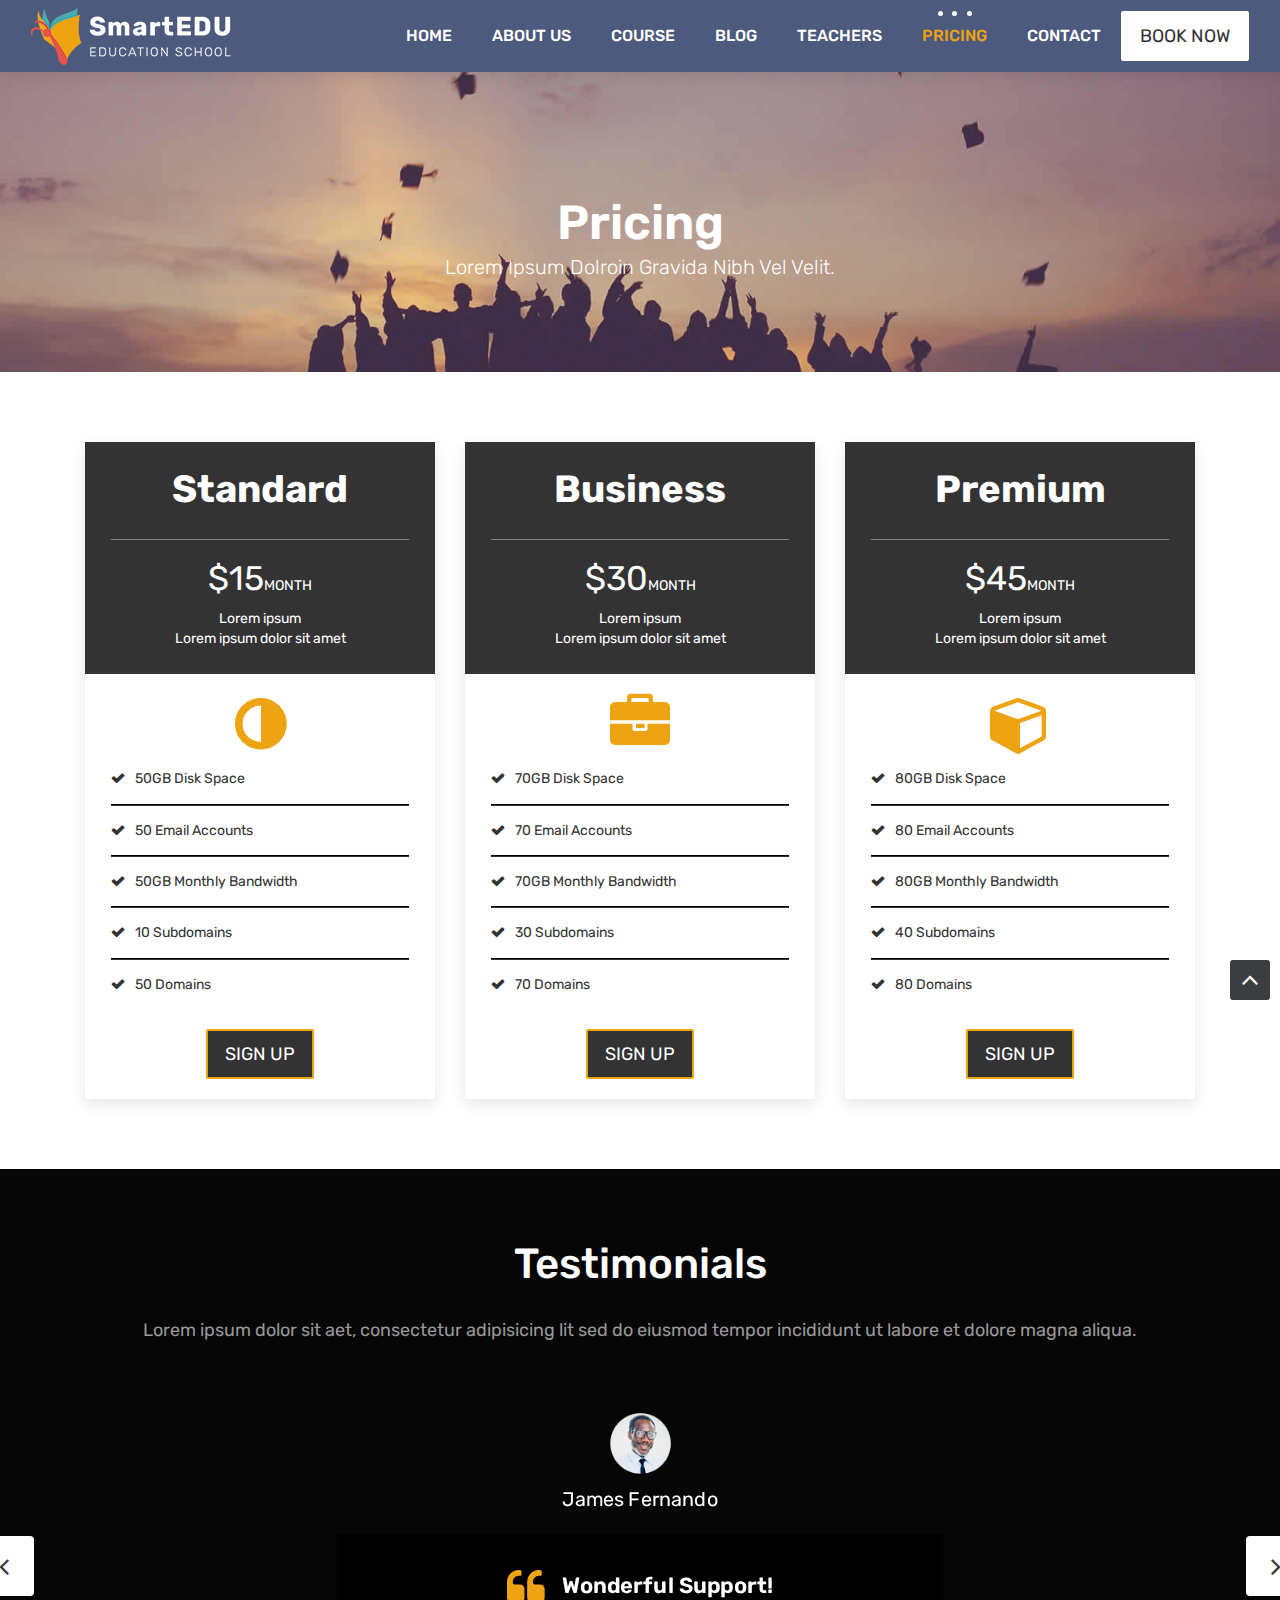
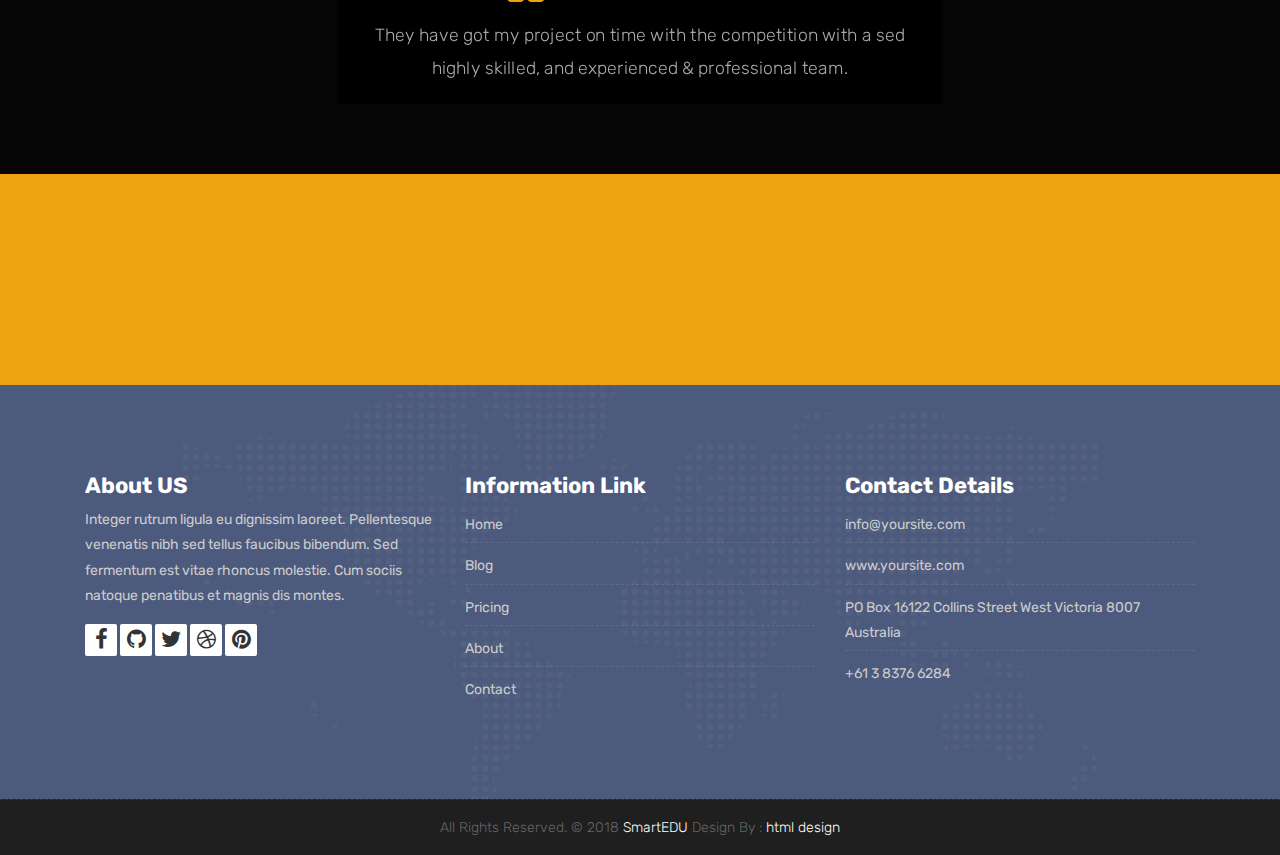
<file: pricing.html>
<!DOCTYPE html>
<html lang="en">

    <!-- Basic -->
    <meta charset="utf-8">
    <meta http-equiv="X-UA-Compatible" content="IE=edge">   
   
    <!-- Mobile Metas -->
    <meta name="viewport" content="width=device-width, initial-scale=1">
 
     <!-- Site Metas -->
    <title>SmartEDU - Education Responsive HTML5 Template</title>  
    <meta name="keywords" content="">
    <meta name="description" content="">
    <meta name="author" content="">

    <!-- Site Icons -->
    <link rel="shortcut icon" href="images/favicon.ico" type="image/x-icon" />
    <link rel="apple-touch-icon" href="images/apple-touch-icon.png">

    <!-- Bootstrap CSS -->
    <link rel="stylesheet" href="css/bootstrap.min.css">
    <!-- Site CSS -->
    <link rel="stylesheet" href="style.css">
    <!-- ALL VERSION CSS -->
    <link rel="stylesheet" href="css/versions.css">
    <!-- Responsive CSS -->
    <link rel="stylesheet" href="css/responsive.css">
    <!-- Custom CSS -->
    <link rel="stylesheet" href="css/custom.css">

    <!-- Modernizer for Portfolio -->
    <script src="js/modernizer.js"></script>

    <!--[if lt IE 9]>
      <script src="https://oss.maxcdn.com/libs/html5shiv/3.7.0/html5shiv.js"></script>
      <script src="https://oss.maxcdn.com/libs/respond.js/1.4.2/respond.min.js"></script>
    <![endif]-->

</head>
<body class="host_version"> 

	<!-- Modal -->
	<div class="modal fade" id="login" tabindex="-1" role="dialog" aria-labelledby="myModalLabel">
	  <div class="modal-dialog modal-dialog-centered modal-lg" role="document">
		<div class="modal-content">
			<div class="modal-header tit-up">
				<button type="button" class="close" data-dismiss="modal" aria-hidden="true">&times;</button>
				<h4 class="modal-title">Customer Login</h4>
			</div>
			<div class="modal-body customer-box">
				<!-- Nav tabs -->
				<ul class="nav nav-tabs">
					<li><a class="active" href="#Login" data-toggle="tab">Login</a></li>
					<li><a href="#Registration" data-toggle="tab">Registration</a></li>
				</ul>
				<!-- Tab panes -->
				<div class="tab-content">
					<div class="tab-pane active" id="Login">
						<form role="form" class="form-horizontal">
							<div class="form-group">
								<div class="col-sm-12">
									<input class="form-control" id="email1" placeholder="Name" type="text">
								</div>
							</div>
							<div class="form-group">
								<div class="col-sm-12">
									<input class="form-control" id="exampleInputPassword1" placeholder="Email" type="email">
								</div>
							</div>
							<div class="row">
								<div class="col-sm-10">
									<button type="submit" class="btn btn-light btn-radius btn-brd grd1">
										Submit
									</button>
									<a class="for-pwd" href="javascript:;">Forgot your password?</a>
								</div>
							</div>
						</form>
					</div>
					<div class="tab-pane" id="Registration">
						<form role="form" class="form-horizontal">
							<div class="form-group">
								<div class="col-sm-12">
									<input class="form-control" placeholder="Name" type="text">
								</div>
							</div>
							<div class="form-group">
								<div class="col-sm-12">
									<input class="form-control" id="email" placeholder="Email" type="email">
								</div>
							</div>
							<div class="form-group">
								<div class="col-sm-12">
									<input class="form-control" id="mobile" placeholder="Mobile" type="email">
								</div>
							</div>
							<div class="form-group">
								<div class="col-sm-12">
									<input class="form-control" id="password" placeholder="Password" type="password">
								</div>
							</div>
							<div class="row">							
								<div class="col-sm-10">
									<button type="button" class="btn btn-light btn-radius btn-brd grd1">
										Save &amp; Continue
									</button>
									<button type="button" class="btn btn-light btn-radius btn-brd grd1">
										Cancel</button>
								</div>
							</div>
						</form>
					</div>
				</div>
			</div>
		</div>
	  </div>
	</div>

    <!-- LOADER -->
	<div id="preloader">
		<div class="loader-container">
			<div class="progress-br float shadow">
				<div class="progress__item"></div>
			</div>
		</div>
	</div>
	<!-- END LOADER -->	

    <!-- Start header -->
	<header class="top-navbar">
		<nav class="navbar navbar-expand-lg navbar-light bg-light">
			<div class="container-fluid">
				<a class="navbar-brand" href="index.html">
					<img src="images/logo.png" alt="" />
				</a>
				<button class="navbar-toggler" type="button" data-toggle="collapse" data-target="#navbars-host" aria-controls="navbars-rs-food" aria-expanded="false" aria-label="Toggle navigation">
					<span class="icon-bar"></span>
                    <span class="icon-bar"></span>
                    <span class="icon-bar"></span>
				</button>
				<div class="collapse navbar-collapse" id="navbars-host">
					<ul class="navbar-nav ml-auto">
						<li class="nav-item"><a class="nav-link" href="index.html">Home</a></li>
						<li class="nav-item"><a class="nav-link" href="about.html">About Us</a></li>
						<li class="nav-item dropdown">
							<a class="nav-link dropdown-toggle" href="#" id="dropdown-a" data-toggle="dropdown">Course </a>
							<div class="dropdown-menu" aria-labelledby="dropdown-a">
								<a class="dropdown-item" href="course-grid-2.html">Course Grid 2 </a>
								<a class="dropdown-item" href="course-grid-3.html">Course Grid 3 </a>
								<a class="dropdown-item" href="course-grid-4.html">Course Grid 4 </a>
							</div>
						</li>
						<li class="nav-item dropdown">
							<a class="nav-link dropdown-toggle" href="#" id="dropdown-a" data-toggle="dropdown">Blog </a>
							<div class="dropdown-menu" aria-labelledby="dropdown-a">
								<a class="dropdown-item" href="blog.html">Blog </a>
								<a class="dropdown-item" href="blog-single.html">Blog single </a>
							</div>
						</li>
						<li class="nav-item"><a class="nav-link" href="teachers.html">Teachers</a></li>
						<li class="nav-item active"><a class="nav-link" href="pricing.html">Pricing</a></li>
						<li class="nav-item"><a class="nav-link" href="contact.html">Contact</a></li>
					</ul>
					<ul class="nav navbar-nav navbar-right">
                        <li><a class="hover-btn-new log" href="#" data-toggle="modal" data-target="#login"><span>Book Now</span></a></li>
                    </ul>
				</div>
			</div>
		</nav>
	</header>
	<!-- End header -->
	
	<div class="all-title-box">
		<div class="container text-center">
			<h1>Pricing<span class="m_1">Lorem Ipsum dolroin gravida nibh vel velit.</span></h1>
		</div>
	</div>
	
    <div id="pricing-box" class="section wb">
        <div class="container">
			<div class="row">
                <div class="col-md-4 col-sm-6">
                    <div class="pricingTable">
                        <div class="pricingTable-header">
                            <span class="heading">
                                <h3>Standard</h3>
                            </span>
                            <span class="price-value">$15<span class="month">month</span> <span>Lorem ipsum </span><span>Lorem ipsum dolor sit amet</span></span>
                        </div>

                        <div class="pricingContent">
                            <i class="fa fa-adjust"></i>
                            <ul>
                                <li>50GB Disk Space</li>
                                <li>50 Email Accounts</li>
                                <li>50GB Monthly Bandwidth</li>
                                <li>10 subdomains</li>
                                <li>50 Domains</li>
                            </ul>
                        </div><!-- /  CONTENT BOX-->

                        <div class="pricingTable-sign-up">
                            <a href="#" class="hover-btn-new orange"><span>sign up</span></a>
                        </div><!-- BUTTON BOX-->
                    </div>
                </div>

                <div class="col-md-4 col-sm-6">
                    <div class="pricingTable pink">
                        <div class="pricingTable-header">
                            <span class="heading">
                                <h3>Business</h3>
                            </span>
                            <span class="price-value">$30<span class="month">month</span> <span>Lorem ipsum</span><span>Lorem ipsum dolor sit amet</span></span>
                        </div>

                        <div class="pricingContent">
                            <i class="fa fa-briefcase"></i>
                            <ul>
                                <li>70GB Disk Space</li>
                                <li>70 Email Accounts</li>
                                <li>70GB Monthly Bandwidth</li>
                                <li>30 subdomains</li>
                                <li>70 Domains</li>
                            </ul>
                        </div><!-- /  CONTENT BOX-->

                        <div class="pricingTable-sign-up">
                            <a href="#" class="hover-btn-new orange"><span>sign up</span></a>
                        </div><!-- BUTTON BOX-->
                    </div>
                </div>

                <div class="col-md-4 col-sm-6">
                    <div class="pricingTable orange">
                        <div class="pricingTable-header">
                            <span class="heading">
                                <h3>Premium</h3>
                            </span>
                            <span class="price-value">$45<span class="month">month</span> <span>Lorem ipsum</span><span>Lorem ipsum dolor sit amet</span></span>
                        </div>

                        <div class="pricingContent">
                            <i class="fa fa-cube"></i>
                            <ul>
                                <li>80GB Disk Space</li>
                                <li>80 Email Accounts</li>
                                <li>80GB Monthly Bandwidth</li>
                                <li>40 subdomains</li>
                                <li>80 Domains</li>
                            </ul>
                        </div><!-- /  CONTENT BOX-->

                        <div class="pricingTable-sign-up">
                            <a href="#" class="hover-btn-new orange"><span>sign up</span></a>
                        </div><!-- BUTTON BOX-->
                    </div>
                </div>
            </div>
		</div>
    </div><!-- end section -->

    <div id="testimonials" class="parallax section db parallax-off" style="background-image:url('images/parallax_04.jpg');">
        <div class="container">
            <div class="section-title text-center">
                <h3>Testimonials</h3>
                <p>Lorem ipsum dolor sit aet, consectetur adipisicing lit sed do eiusmod tempor incididunt ut labore et dolore magna aliqua. </p>
            </div><!-- end title -->

            <div class="row">
                <div class="col-md-12 col-sm-12">
                    <div class="testi-carousel owl-carousel owl-theme">
                        <div class="testimonial clearfix">
							<div class="testi-meta">
                                <img src="images/testi_01.png" alt="" class="img-fluid">
                                <h4>James Fernando </h4>
                            </div>
                            <div class="desc">
                                <h3><i class="fa fa-quote-left"></i> Wonderful Support!</h3>
                                <p class="lead">They have got my project on time with the competition with a sed highly skilled, and experienced & professional team.</p>
                            </div>
                            <!-- end testi-meta -->
                        </div>
                        <!-- end testimonial -->

                        <div class="testimonial clearfix">
							<div class="testi-meta">
                                <img src="images/testi_02.png" alt="" class="img-fluid">
                                <h4>Jacques Philips </h4>
                            </div>
                            <div class="desc">
                                <h3><i class="fa fa-quote-left"></i> Awesome Services!</h3>
                                <p class="lead">Explain to you how all this mistaken idea of denouncing pleasure and praising pain was born and I will give you completed.</p>
                            </div>
                            <!-- end testi-meta -->
                        </div>
                        <!-- end testimonial -->

                        <div class="testimonial clearfix">
							<div class="testi-meta">
                                <img src="images/testi_03.png" alt="" class="img-fluid ">
                                <h4>Venanda Mercy </h4>
                            </div>
                            <div class="desc">
                                <h3><i class="fa fa-quote-left"></i> Great & Talented Team!</h3>
                                <p class="lead">The master-builder of human happines no one rejects, dislikes avoids pleasure itself, because it is very pursue pleasure. </p>
                            </div>
                            <!-- end testi-meta -->
                        </div>
                        <!-- end testimonial -->
                        <div class="testimonial clearfix">
							<div class="testi-meta">
                                <img src="images/testi_01.png" alt="" class="img-fluid">
                                <h4>James Fernando </h4>
                            </div>
                            <div class="desc">
                                <h3><i class="fa fa-quote-left"></i> Wonderful Support!</h3>
                                <p class="lead">They have got my project on time with the competition with a sed highly skilled, and experienced & professional team.</p>
                            </div>
                            <!-- end testi-meta -->
                        </div>
                        <!-- end testimonial -->

                        <div class="testimonial clearfix">
							<div class="testi-meta">
                                <img src="images/testi_02.png" alt="" class="img-fluid">
                                <h4>Jacques Philips </h4>
                            </div>
                            <div class="desc">
                                <h3><i class="fa fa-quote-left"></i> Awesome Services!</h3>
                                <p class="lead">Explain to you how all this mistaken idea of denouncing pleasure and praising pain was born and I will give you completed.</p>
                            </div>
                            <!-- end testi-meta -->
                        </div>
                        <!-- end testimonial -->

                        <div class="testimonial clearfix">
							<div class="testi-meta">
                                <img src="images/testi_03.png" alt="" class="img-fluid">
                                <h4>Venanda Mercy </h4>
                            </div>
                            <div class="desc">
                                <h3><i class="fa fa-quote-left"></i> Great & Talented Team!</h3>
                                <p class="lead">The master-builder of human happines no one rejects, dislikes avoids pleasure itself, because it is very pursue pleasure. </p>
                            </div>
                            <!-- end testi-meta -->
                        </div><!-- end testimonial -->
                    </div><!-- end carousel -->
                </div><!-- end col -->
            </div><!-- end row -->
        </div><!-- end container -->
    </div><!-- end section -->

    <div class="parallax section dbcolor">
        <div class="container">
            <div class="row logos">
                <div class="col-md-2 col-sm-2 col-xs-6 wow fadeInUp">
                    <a href="#"><img src="images/logo_01.png" alt="" class="img-repsonsive"></a>
                </div>
                <div class="col-md-2 col-sm-2 col-xs-6 wow fadeInUp">
                    <a href="#"><img src="images/logo_02.png" alt="" class="img-repsonsive"></a>
                </div>
                <div class="col-md-2 col-sm-2 col-xs-6 wow fadeInUp">
                    <a href="#"><img src="images/logo_03.png" alt="" class="img-repsonsive"></a>
                </div>
                <div class="col-md-2 col-sm-2 col-xs-6 wow fadeInUp">
                    <a href="#"><img src="images/logo_04.png" alt="" class="img-repsonsive"></a>
                </div>
                <div class="col-md-2 col-sm-2 col-xs-6 wow fadeInUp">
                    <a href="#"><img src="images/logo_05.png" alt="" class="img-repsonsive"></a>
                </div>
                <div class="col-md-2 col-sm-2 col-xs-6 wow fadeInUp">
                    <a href="#"><img src="images/logo_06.png" alt="" class="img-repsonsive"></a>
                </div>
            </div><!-- end row -->
        </div><!-- end container -->
    </div><!-- end section -->

    <footer class="footer">
        <div class="container">
            <div class="row">
                <div class="col-lg-4 col-md-4 col-xs-12">
                    <div class="widget clearfix">
                        <div class="widget-title">
                            <h3>About US</h3>
                        </div>
                        <p> Integer rutrum ligula eu dignissim laoreet. Pellentesque venenatis nibh sed tellus faucibus bibendum. Sed fermentum est vitae rhoncus molestie. Cum sociis natoque penatibus et magnis dis montes.</p>
                        <div class="footer-right">
							<ul class="footer-links-soi">
								<li><a href="#"><i class="fa fa-facebook"></i></a></li>
								<li><a href="#"><i class="fa fa-github"></i></a></li>
								<li><a href="#"><i class="fa fa-twitter"></i></a></li>
								<li><a href="#"><i class="fa fa-dribbble"></i></a></li>
								<li><a href="#"><i class="fa fa-pinterest"></i></a></li>
							</ul><!-- end links -->
						</div>
                    </div><!-- end clearfix -->
                </div><!-- end col -->

				<div class="col-lg-4 col-md-4 col-xs-12">
                    <div class="widget clearfix">
                        <div class="widget-title">
                            <h3>Information Link</h3>
                        </div>
                        <ul class="footer-links">
                            <li><a href="#">Home</a></li>
                            <li><a href="#">Blog</a></li>
                            <li><a href="#">Pricing</a></li>
							<li><a href="#">About</a></li>
							<li><a href="#">Contact</a></li>
                        </ul><!-- end links -->
                    </div><!-- end clearfix -->
                </div><!-- end col -->
				
                <div class="col-lg-4 col-md-4 col-xs-12">
                    <div class="widget clearfix">
                        <div class="widget-title">
                            <h3>Contact Details</h3>
                        </div>

                        <ul class="footer-links">
                            <li><a href="mailto:#">info@yoursite.com</a></li>
                            <li><a href="#">www.yoursite.com</a></li>
                            <li>PO Box 16122 Collins Street West Victoria 8007 Australia</li>
                            <li>+61 3 8376 6284</li>
                        </ul><!-- end links -->
                    </div><!-- end clearfix -->
                </div><!-- end col -->
				
            </div><!-- end row -->
        </div><!-- end container -->
    </footer><!-- end footer -->

    <div class="copyrights">
        <div class="container">
            <div class="footer-distributed">
                <div class="footer-center">                   
                    <p class="footer-company-name">All Rights Reserved. &copy; 2018 <a href="#">SmartEDU</a> Design By : <a href="https://html.design/">html design</a></p>
                </div>
            </div>
        </div><!-- end container -->
    </div><!-- end copyrights -->

    <a href="#" id="scroll-to-top" class="dmtop global-radius"><i class="fa fa-angle-up"></i></a>

    <!-- ALL JS FILES -->
    <script src="js/all.js"></script>
    <!-- ALL PLUGINS -->
    <script src="js/custom.js"></script>

</body>
</html>
</file>
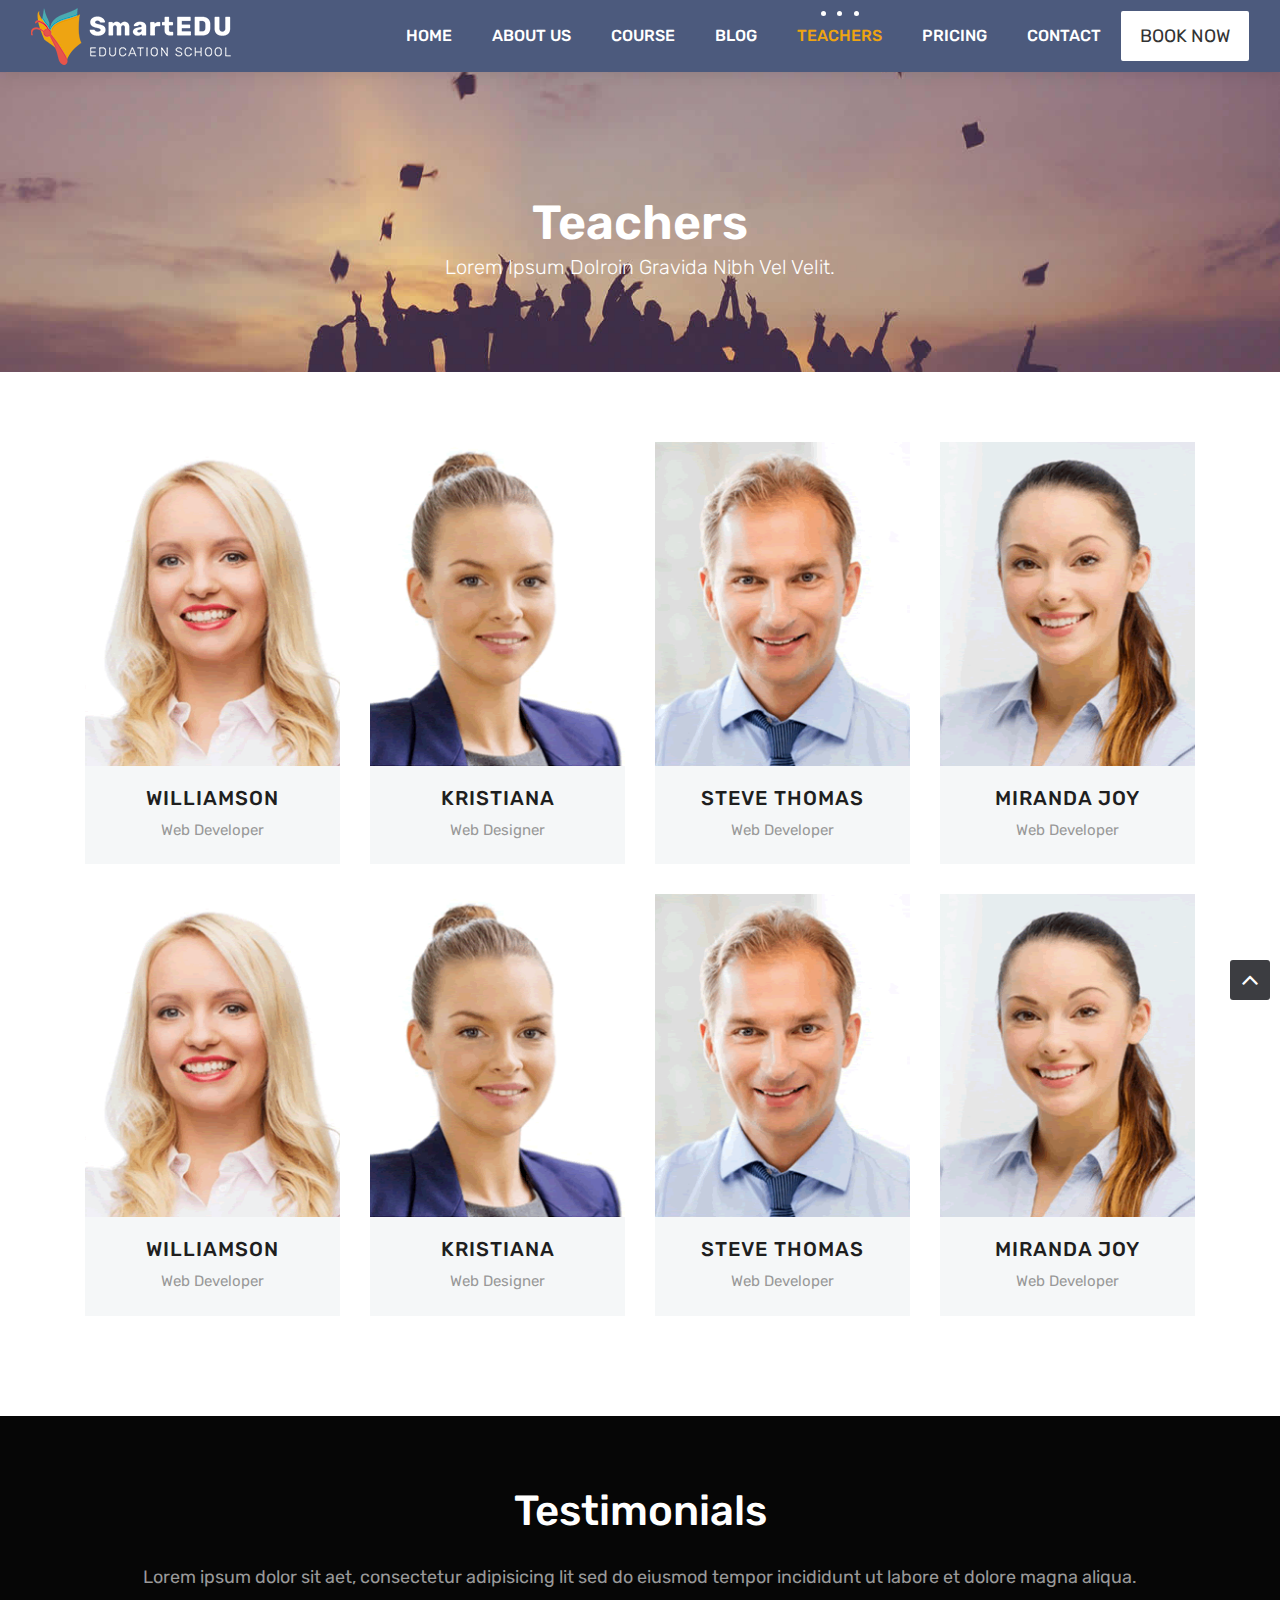
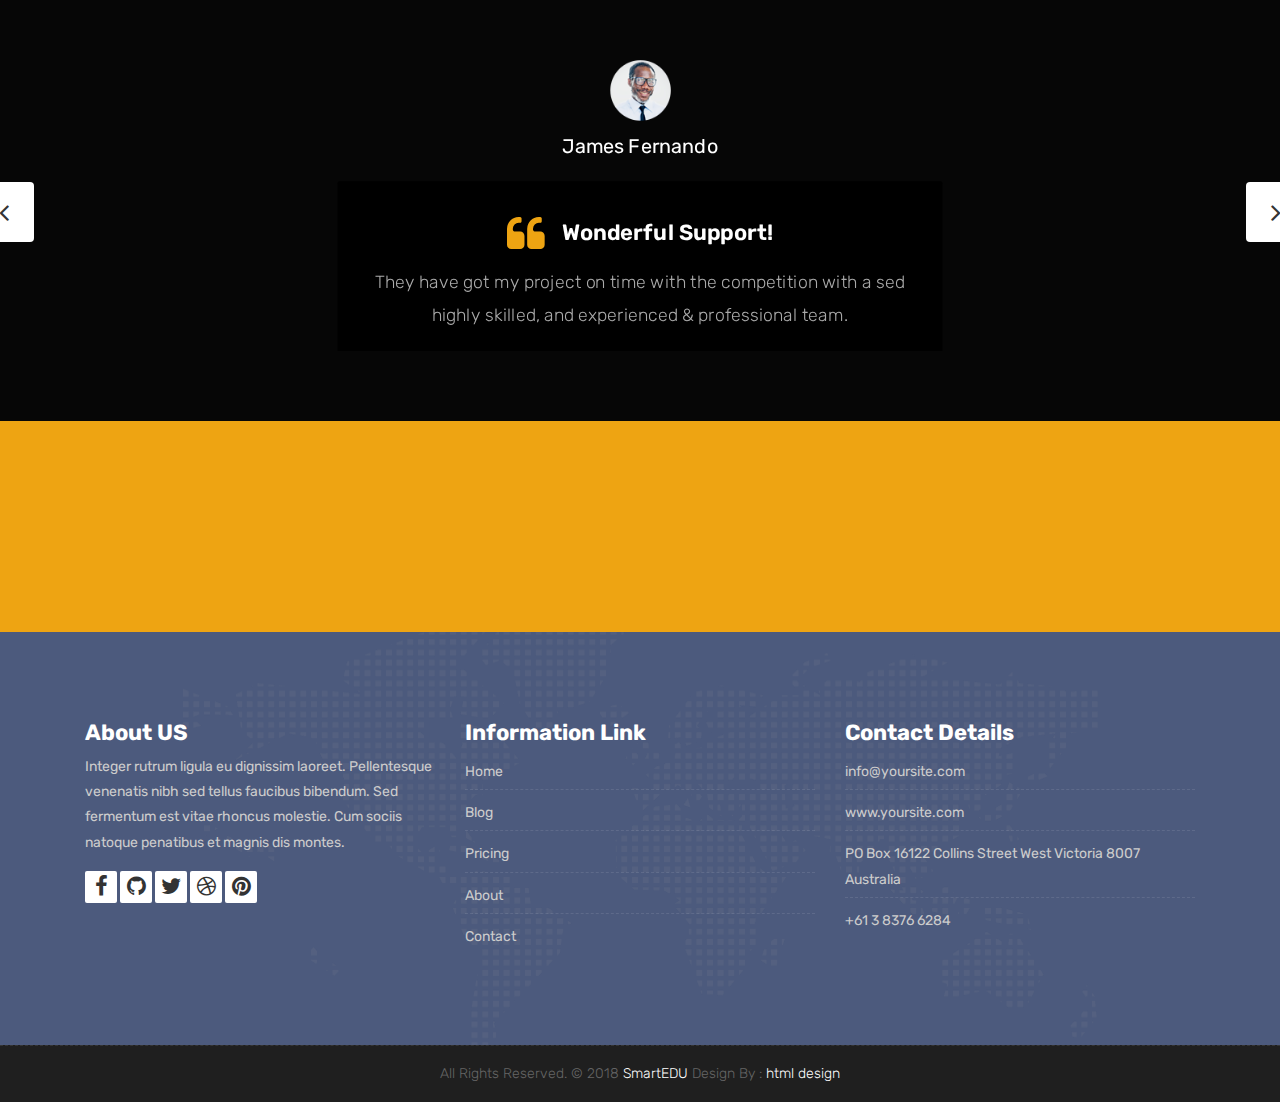
<file: teachers.html>
<!DOCTYPE html>
<html lang="en">

    <!-- Basic -->
    <meta charset="utf-8">
    <meta http-equiv="X-UA-Compatible" content="IE=edge">   
   
    <!-- Mobile Metas -->
    <meta name="viewport" content="width=device-width, initial-scale=1">
 
     <!-- Site Metas -->
    <title>SmartEDU - Education Responsive HTML5 Template</title>  
    <meta name="keywords" content="">
    <meta name="description" content="">
    <meta name="author" content="">

    <!-- Site Icons -->
    <link rel="shortcut icon" href="images/favicon.ico" type="image/x-icon" />
    <link rel="apple-touch-icon" href="images/apple-touch-icon.png">

    <!-- Bootstrap CSS -->
    <link rel="stylesheet" href="css/bootstrap.min.css">
    <!-- Site CSS -->
    <link rel="stylesheet" href="style.css">
    <!-- ALL VERSION CSS -->
    <link rel="stylesheet" href="css/versions.css">
    <!-- Responsive CSS -->
    <link rel="stylesheet" href="css/responsive.css">
    <!-- Custom CSS -->
    <link rel="stylesheet" href="css/custom.css">

    <!-- Modernizer for Portfolio -->
    <script src="js/modernizer.js"></script>

    <!--[if lt IE 9]>
      <script src="https://oss.maxcdn.com/libs/html5shiv/3.7.0/html5shiv.js"></script>
      <script src="https://oss.maxcdn.com/libs/respond.js/1.4.2/respond.min.js"></script>
    <![endif]-->

</head>
<body class="host_version"> 

	<!-- Modal -->
	<div class="modal fade" id="login" tabindex="-1" role="dialog" aria-labelledby="myModalLabel">
	  <div class="modal-dialog modal-dialog-centered modal-lg" role="document">
		<div class="modal-content">
			<div class="modal-header tit-up">
				<button type="button" class="close" data-dismiss="modal" aria-hidden="true">&times;</button>
				<h4 class="modal-title">Customer Login</h4>
			</div>
			<div class="modal-body customer-box">
				<!-- Nav tabs -->
				<ul class="nav nav-tabs">
					<li><a class="active" href="#Login" data-toggle="tab">Login</a></li>
					<li><a href="#Registration" data-toggle="tab">Registration</a></li>
				</ul>
				<!-- Tab panes -->
				<div class="tab-content">
					<div class="tab-pane active" id="Login">
						<form role="form" class="form-horizontal">
							<div class="form-group">
								<div class="col-sm-12">
									<input class="form-control" id="email1" placeholder="Name" type="text">
								</div>
							</div>
							<div class="form-group">
								<div class="col-sm-12">
									<input class="form-control" id="exampleInputPassword1" placeholder="Email" type="email">
								</div>
							</div>
							<div class="row">
								<div class="col-sm-10">
									<button type="submit" class="btn btn-light btn-radius btn-brd grd1">
										Submit
									</button>
									<a class="for-pwd" href="javascript:;">Forgot your password?</a>
								</div>
							</div>
						</form>
					</div>
					<div class="tab-pane" id="Registration">
						<form role="form" class="form-horizontal">
							<div class="form-group">
								<div class="col-sm-12">
									<input class="form-control" placeholder="Name" type="text">
								</div>
							</div>
							<div class="form-group">
								<div class="col-sm-12">
									<input class="form-control" id="email" placeholder="Email" type="email">
								</div>
							</div>
							<div class="form-group">
								<div class="col-sm-12">
									<input class="form-control" id="mobile" placeholder="Mobile" type="email">
								</div>
							</div>
							<div class="form-group">
								<div class="col-sm-12">
									<input class="form-control" id="password" placeholder="Password" type="password">
								</div>
							</div>
							<div class="row">							
								<div class="col-sm-10">
									<button type="button" class="btn btn-light btn-radius btn-brd grd1">
										Save &amp; Continue
									</button>
									<button type="button" class="btn btn-light btn-radius btn-brd grd1">
										Cancel</button>
								</div>
							</div>
						</form>
					</div>
				</div>
			</div>
		</div>
	  </div>
	</div>

    <!-- LOADER -->
	<div id="preloader">
		<div class="loader-container">
			<div class="progress-br float shadow">
				<div class="progress__item"></div>
			</div>
		</div>
	</div>
	<!-- END LOADER -->	

    <!-- Start header -->
	<header class="top-navbar">
		<nav class="navbar navbar-expand-lg navbar-light bg-light">
			<div class="container-fluid">
				<a class="navbar-brand" href="index.html">
					<img src="images/logo.png" alt="" />
				</a>
				<button class="navbar-toggler" type="button" data-toggle="collapse" data-target="#navbars-host" aria-controls="navbars-rs-food" aria-expanded="false" aria-label="Toggle navigation">
					<span class="icon-bar"></span>
                    <span class="icon-bar"></span>
                    <span class="icon-bar"></span>
				</button>
				<div class="collapse navbar-collapse" id="navbars-host">
					<ul class="navbar-nav ml-auto">
						<li class="nav-item"><a class="nav-link" href="index.html">Home</a></li>
						<li class="nav-item"><a class="nav-link" href="about.html">About Us</a></li>
						<li class="nav-item dropdown">
							<a class="nav-link dropdown-toggle" href="#" id="dropdown-a" data-toggle="dropdown">Course </a>
							<div class="dropdown-menu" aria-labelledby="dropdown-a">
								<a class="dropdown-item" href="course-grid-2.html">Course Grid 2 </a>
								<a class="dropdown-item" href="course-grid-3.html">Course Grid 3 </a>
								<a class="dropdown-item" href="course-grid-4.html">Course Grid 4 </a>
							</div>
						</li>
						<li class="nav-item dropdown">
							<a class="nav-link dropdown-toggle" href="#" id="dropdown-a" data-toggle="dropdown">Blog </a>
							<div class="dropdown-menu" aria-labelledby="dropdown-a">
								<a class="dropdown-item" href="blog.html">Blog </a>
								<a class="dropdown-item" href="blog-single.html">Blog single </a>
							</div>
						</li>
						<li class="nav-item active"><a class="nav-link" href="teachers.html">Teachers</a></li>
						<li class="nav-item"><a class="nav-link" href="pricing.html">Pricing</a></li>
						<li class="nav-item"><a class="nav-link" href="contact.html">Contact</a></li>
					</ul>
					<ul class="nav navbar-nav navbar-right">
                        <li><a class="hover-btn-new log" href="#" data-toggle="modal" data-target="#login"><span>Book Now</span></a></li>
                    </ul>
				</div>
			</div>
		</nav>
	</header>
	<!-- End header -->
	
	<div class="all-title-box">
		<div class="container text-center">
			<h1>Teachers<span class="m_1">Lorem Ipsum dolroin gravida nibh vel velit.</span></h1>
		</div>
	</div>
	
	<div id="teachers" class="section wb">
        <div class="container">
            <div class="row">
				<div class="col-lg-3 col-md-6 col-12">
					<div class="our-team">
						<div class="team-img">
							<img src="images/team-01.png">
							<div class="social">
								<ul>
									<li><a href="#" class="fa fa-facebook"></a></li>
									<li><a href="#" class="fa fa-twitter"></a></li>
									<li><a href="#" class="fa fa-linkedin"></a></li>
									<li><a href="#" class="fa fa-skype"></a></li>
								</ul>
							</div>
						</div>
						<div class="team-content">
							<h3 class="title">Williamson</h3>
							<span class="post">Web Developer</span>
						</div>
					</div>
				</div>

				<div class="col-lg-3 col-md-6 col-12">
					<div class="our-team">
						<div class="team-img">
							<img src="images/team-02.png">
							<div class="social">
								<ul>
									<li><a href="#" class="fa fa-facebook"></a></li>
									<li><a href="#" class="fa fa-twitter"></a></li>
									<li><a href="#" class="fa fa-linkedin"></a></li>
									<li><a href="#" class="fa fa-skype"></a></li>
								</ul>
							</div>
						</div>
						<div class="team-content">
							<h3 class="title">Kristiana</h3>
							<span class="post">Web Designer</span>
						</div>
					</div>
				</div>

				<div class="col-lg-3 col-md-6 col-12">
					<div class="our-team">
						<div class="team-img">
							<img src="images/team-03.png">
							<div class="social">
								<ul>
									<li><a href="#" class="fa fa-facebook"></a></li>
									<li><a href="#" class="fa fa-twitter"></a></li>
									<li><a href="#" class="fa fa-linkedin"></a></li>
									<li><a href="#" class="fa fa-skype"></a></li>
								</ul>
							</div>
						</div>
						<div class="team-content">
							<h3 class="title">Steve Thomas</h3>
							<span class="post">Web Developer</span>
						</div>
					</div>
				</div>

				<div class="col-lg-3 col-md-6 col-12">
					<div class="our-team">
						<div class="team-img">
							<img src="images/team-04.png">
							<div class="social">
								<ul>
									<li><a href="#" class="fa fa-facebook"></a></li>
									<li><a href="#" class="fa fa-twitter"></a></li>
									<li><a href="#" class="fa fa-linkedin"></a></li>
									<li><a href="#" class="fa fa-skype"></a></li>
								</ul>
							</div>
						</div>
						<div class="team-content">
							<h3 class="title">Miranda joy</h3>
							<span class="post">Web Developer</span>
						</div>
					</div>
				</div>
				
				<div class="col-lg-3 col-md-6 col-12">
					<div class="our-team">
						<div class="team-img">
							<img src="images/team-01.png">
							<div class="social">
								<ul>
									<li><a href="#" class="fa fa-facebook"></a></li>
									<li><a href="#" class="fa fa-twitter"></a></li>
									<li><a href="#" class="fa fa-linkedin"></a></li>
									<li><a href="#" class="fa fa-skype"></a></li>
								</ul>
							</div>
						</div>
						<div class="team-content">
							<h3 class="title">Williamson</h3>
							<span class="post">Web Developer</span>
						</div>
					</div>
				</div>

				<div class="col-lg-3 col-md-6 col-12">
					<div class="our-team">
						<div class="team-img">
							<img src="images/team-02.png">
							<div class="social">
								<ul>
									<li><a href="#" class="fa fa-facebook"></a></li>
									<li><a href="#" class="fa fa-twitter"></a></li>
									<li><a href="#" class="fa fa-linkedin"></a></li>
									<li><a href="#" class="fa fa-skype"></a></li>
								</ul>
							</div>
						</div>
						<div class="team-content">
							<h3 class="title">Kristiana</h3>
							<span class="post">Web Designer</span>
						</div>
					</div>
				</div>

				<div class="col-lg-3 col-md-6 col-12">
					<div class="our-team">
						<div class="team-img">
							<img src="images/team-03.png">
							<div class="social">
								<ul>
									<li><a href="#" class="fa fa-facebook"></a></li>
									<li><a href="#" class="fa fa-twitter"></a></li>
									<li><a href="#" class="fa fa-linkedin"></a></li>
									<li><a href="#" class="fa fa-skype"></a></li>
								</ul>
							</div>
						</div>
						<div class="team-content">
							<h3 class="title">Steve Thomas</h3>
							<span class="post">Web Developer</span>
						</div>
					</div>
				</div>

				<div class="col-lg-3 col-md-6 col-12">
					<div class="our-team">
						<div class="team-img">
							<img src="images/team-04.png">
							<div class="social">
								<ul>
									<li><a href="#" class="fa fa-facebook"></a></li>
									<li><a href="#" class="fa fa-twitter"></a></li>
									<li><a href="#" class="fa fa-linkedin"></a></li>
									<li><a href="#" class="fa fa-skype"></a></li>
								</ul>
							</div>
						</div>
						<div class="team-content">
							<h3 class="title">Miranda joy</h3>
							<span class="post">Web Developer</span>
						</div>
					</div>
				</div>
            </div><!-- end row -->
        </div><!-- end container -->
    </div><!-- end section -->	

    <div id="testimonials" class="parallax section db parallax-off" style="background-image:url('images/parallax_04.jpg');">
        <div class="container">
            <div class="section-title text-center">
                <h3>Testimonials</h3>
                <p>Lorem ipsum dolor sit aet, consectetur adipisicing lit sed do eiusmod tempor incididunt ut labore et dolore magna aliqua. </p>
            </div><!-- end title -->

            <div class="row">
                <div class="col-md-12 col-sm-12">
                    <div class="testi-carousel owl-carousel owl-theme">
                        <div class="testimonial clearfix">
							<div class="testi-meta">
                                <img src="images/testi_01.png" alt="" class="img-fluid">
                                <h4>James Fernando </h4>
                            </div>
                            <div class="desc">
                                <h3><i class="fa fa-quote-left"></i> Wonderful Support!</h3>
                                <p class="lead">They have got my project on time with the competition with a sed highly skilled, and experienced & professional team.</p>
                            </div>
                            <!-- end testi-meta -->
                        </div>
                        <!-- end testimonial -->

                        <div class="testimonial clearfix">
							<div class="testi-meta">
                                <img src="images/testi_02.png" alt="" class="img-fluid">
                                <h4>Jacques Philips </h4>
                            </div>
                            <div class="desc">
                                <h3><i class="fa fa-quote-left"></i> Awesome Services!</h3>
                                <p class="lead">Explain to you how all this mistaken idea of denouncing pleasure and praising pain was born and I will give you completed.</p>
                            </div>
                            <!-- end testi-meta -->
                        </div>
                        <!-- end testimonial -->

                        <div class="testimonial clearfix">
							<div class="testi-meta">
                                <img src="images/testi_03.png" alt="" class="img-fluid ">
                                <h4>Venanda Mercy </h4>
                            </div>
                            <div class="desc">
                                <h3><i class="fa fa-quote-left"></i> Great & Talented Team!</h3>
                                <p class="lead">The master-builder of human happines no one rejects, dislikes avoids pleasure itself, because it is very pursue pleasure. </p>
                            </div>
                            <!-- end testi-meta -->
                        </div>
                        <!-- end testimonial -->
                        <div class="testimonial clearfix">
							<div class="testi-meta">
                                <img src="images/testi_01.png" alt="" class="img-fluid">
                                <h4>James Fernando </h4>
                            </div>
                            <div class="desc">
                                <h3><i class="fa fa-quote-left"></i> Wonderful Support!</h3>
                                <p class="lead">They have got my project on time with the competition with a sed highly skilled, and experienced & professional team.</p>
                            </div>
                            <!-- end testi-meta -->
                        </div>
                        <!-- end testimonial -->

                        <div class="testimonial clearfix">
							<div class="testi-meta">
                                <img src="images/testi_02.png" alt="" class="img-fluid">
                                <h4>Jacques Philips </h4>
                            </div>
                            <div class="desc">
                                <h3><i class="fa fa-quote-left"></i> Awesome Services!</h3>
                                <p class="lead">Explain to you how all this mistaken idea of denouncing pleasure and praising pain was born and I will give you completed.</p>
                            </div>
                            <!-- end testi-meta -->
                        </div>
                        <!-- end testimonial -->

                        <div class="testimonial clearfix">
							<div class="testi-meta">
                                <img src="images/testi_03.png" alt="" class="img-fluid">
                                <h4>Venanda Mercy </h4>
                            </div>
                            <div class="desc">
                                <h3><i class="fa fa-quote-left"></i> Great & Talented Team!</h3>
                                <p class="lead">The master-builder of human happines no one rejects, dislikes avoids pleasure itself, because it is very pursue pleasure. </p>
                            </div>
                            <!-- end testi-meta -->
                        </div><!-- end testimonial -->
                    </div><!-- end carousel -->
                </div><!-- end col -->
            </div><!-- end row -->
        </div><!-- end container -->
    </div><!-- end section -->

    <div class="parallax section dbcolor">
        <div class="container">
            <div class="row logos">
                <div class="col-md-2 col-sm-2 col-xs-6 wow fadeInUp">
                    <a href="#"><img src="images/logo_01.png" alt="" class="img-repsonsive"></a>
                </div>
                <div class="col-md-2 col-sm-2 col-xs-6 wow fadeInUp">
                    <a href="#"><img src="images/logo_02.png" alt="" class="img-repsonsive"></a>
                </div>
                <div class="col-md-2 col-sm-2 col-xs-6 wow fadeInUp">
                    <a href="#"><img src="images/logo_03.png" alt="" class="img-repsonsive"></a>
                </div>
                <div class="col-md-2 col-sm-2 col-xs-6 wow fadeInUp">
                    <a href="#"><img src="images/logo_04.png" alt="" class="img-repsonsive"></a>
                </div>
                <div class="col-md-2 col-sm-2 col-xs-6 wow fadeInUp">
                    <a href="#"><img src="images/logo_05.png" alt="" class="img-repsonsive"></a>
                </div>
                <div class="col-md-2 col-sm-2 col-xs-6 wow fadeInUp">
                    <a href="#"><img src="images/logo_06.png" alt="" class="img-repsonsive"></a>
                </div>
            </div><!-- end row -->
        </div><!-- end container -->
    </div><!-- end section -->

    <footer class="footer">
        <div class="container">
            <div class="row">
                <div class="col-lg-4 col-md-4 col-xs-12">
                    <div class="widget clearfix">
                        <div class="widget-title">
                            <h3>About US</h3>
                        </div>
                        <p> Integer rutrum ligula eu dignissim laoreet. Pellentesque venenatis nibh sed tellus faucibus bibendum. Sed fermentum est vitae rhoncus molestie. Cum sociis natoque penatibus et magnis dis montes.</p>
                        <div class="footer-right">
							<ul class="footer-links-soi">
								<li><a href="#"><i class="fa fa-facebook"></i></a></li>
								<li><a href="#"><i class="fa fa-github"></i></a></li>
								<li><a href="#"><i class="fa fa-twitter"></i></a></li>
								<li><a href="#"><i class="fa fa-dribbble"></i></a></li>
								<li><a href="#"><i class="fa fa-pinterest"></i></a></li>
							</ul><!-- end links -->
						</div>
                    </div><!-- end clearfix -->
                </div><!-- end col -->

				<div class="col-lg-4 col-md-4 col-xs-12">
                    <div class="widget clearfix">
                        <div class="widget-title">
                            <h3>Information Link</h3>
                        </div>
                        <ul class="footer-links">
                            <li><a href="#">Home</a></li>
                            <li><a href="#">Blog</a></li>
                            <li><a href="#">Pricing</a></li>
							<li><a href="#">About</a></li>
							<li><a href="#">Contact</a></li>
                        </ul><!-- end links -->
                    </div><!-- end clearfix -->
                </div><!-- end col -->
				
                <div class="col-lg-4 col-md-4 col-xs-12">
                    <div class="widget clearfix">
                        <div class="widget-title">
                            <h3>Contact Details</h3>
                        </div>

                        <ul class="footer-links">
                            <li><a href="mailto:#">info@yoursite.com</a></li>
                            <li><a href="#">www.yoursite.com</a></li>
                            <li>PO Box 16122 Collins Street West Victoria 8007 Australia</li>
                            <li>+61 3 8376 6284</li>
                        </ul><!-- end links -->
                    </div><!-- end clearfix -->
                </div><!-- end col -->
				
            </div><!-- end row -->
        </div><!-- end container -->
    </footer><!-- end footer -->

    <div class="copyrights">
        <div class="container">
            <div class="footer-distributed">
                <div class="footer-center">                   
                    <p class="footer-company-name">All Rights Reserved. &copy; 2018 <a href="#">SmartEDU</a> Design By : <a href="https://html.design/">html design</a></p>
                </div>
            </div>
        </div><!-- end container -->
    </div><!-- end copyrights -->

    <a href="#" id="scroll-to-top" class="dmtop global-radius"><i class="fa fa-angle-up"></i></a>

    <!-- ALL JS FILES -->
    <script src="js/all.js"></script>
    <!-- ALL PLUGINS -->
    <script src="js/custom.js"></script>

</body>
</html>
</file>
<file: style.css>
/*------------------------------------------------------------------
    IMPORT FONTS
-------------------------------------------------------------------*/

@import url('https://fonts.googleapis.com/css?family=Rubik:300,300i,400,400i,500,500i,700,700i,900,900i');

/*------------------------------------------------------------------
    IMPORT FILES
-------------------------------------------------------------------*/

@import url(css/animate.css);
@import url(css/animate.min.css);
@import url(css/bootstrap-touch-slider.css);
@import url(css/flaticon.css);
@import url(css/timeline.min.css);
@import url(css/prettyPhoto.css);
@import url(css/owl.carousel.css);
@import url(css/font-awesome.min.css);

/*------------------------------------------------------------------
    SKELETON
-------------------------------------------------------------------*/

body {
    color: #333333;
    font-size: 14px;
    font-family: 'Rubik', sans-serif;
    line-height: 1.80857;
}

body.demos .section {
    background: url(images/bg.png) repeat top center #f2f3f5;
}

body.demos .section-title img {
    max-width: 280px;
    display: block;
    margin: 10px auto;
}

body.demos .service-widget h3 {
    border-bottom: 1px solid #ededed;
    font-size: 18px;
    padding: 20px 0;
    background-color: #ffffff;
}

body.demos .service-widget {
    margin: 0 0 30px;
    padding: 30px;
    background-color: #fff
}

body.demos .container-fluid {
    max-width: 1080px
}

html, body{
	height: 100%;
}


a {
    color: #1f1f1f;
    text-decoration: none !important;
    outline: none !important;
    -webkit-transition: all .3s ease-in-out;
    -moz-transition: all .3s ease-in-out;
    -ms-transition: all .3s ease-in-out;
    -o-transition: all .3s ease-in-out;
    transition: all .3s ease-in-out;
}

h1,
h2,
h3,
h4,
h5,
h6 {
    letter-spacing: 0;
    font-weight: normal;
    position: relative;
    padding: 0 0 10px 0;
    font-weight: normal;
    line-height: 120% !important;
    color: #1f1f1f;
    margin: 0
}

h1 {
    font-size: 24px
}

h2 {
    font-size: 22px
}

h3 {
    font-size: 18px
}

h4 {
    font-size: 16px
}

h5 {
    font-size: 14px
}

h6 {
    font-size: 13px
}

h1 a,
h2 a,
h3 a,
h4 a,
h5 a,
h6 a {
    color: #212121;
    text-decoration: none!important;
    opacity: 1
}

h1 a:hover,
h2 a:hover,
h3 a:hover,
h4 a:hover,
h5 a:hover,
h6 a:hover {
    opacity: .8
}

a {
    color: #1f1f1f;
    text-decoration: none;
    outline: none;
}

a,
.btn {
    text-decoration: none !important;
    outline: none !important;
    -webkit-transition: all .3s ease-in-out;
    -moz-transition: all .3s ease-in-out;
    -ms-transition: all .3s ease-in-out;
    -o-transition: all .3s ease-in-out;
    transition: all .3s ease-in-out;
}

.btn-custom {
    margin-top: 20px;
    background-color: transparent !important;
    border: 2px solid #ddd;
    padding: 12px 40px;
    font-size: 16px;
}

.lead {
    font-size: 18px;
    line-height: 30px;
    color: #767676;
    margin: 0;
    padding: 0;
    font-style: italic;
    fo

}

blockquote {
    margin: 20px 0 20px;
    padding: 30px;
}


/*------------------------------------------------------------------
    WP CORE
-------------------------------------------------------------------*/

.first {
    clear: both
}

.last {
    margin-right: 0
}

.alignnone {
    margin: 5px 20px 20px 0;
}

.aligncenter,
div.aligncenter {
    display: block;
    margin: 5px auto 5px auto;
}

.alignright {
    float: right;
    margin: 10px 0 20px 20px;
}

.alignleft {
    float: left;
    margin: 10px 20px 20px 0;
}

a img.alignright {
    float: right;
    margin: 10px 0 20px 20px;
}

a img.alignnone {
    margin: 10px 20px 20px 0;
}

a img.alignleft {
    float: left;
    margin: 10px 20px 20px 0;
}

a img.aligncenter {
    display: block;
    margin-left: auto;
    margin-right: auto
}

.wp-caption {
    background: #fff;
    border: 1px solid #f0f0f0;
    max-width: 96%;
    /* Image does not overflow the content area */
    padding: 5px 3px 10px;
    text-align: center;
}

.wp-caption.alignnone {
    margin: 5px 20px 20px 0;
}

.wp-caption.alignleft {
    margin: 5px 20px 20px 0;
}

.wp-caption.alignright {
    margin: 5px 0 20px 20px;
}

.wp-caption img {
    border: 0 none;
    height: auto;
    margin: 0;
    max-width: 98.5%;
    padding: 0;
    width: auto;
}

.wp-caption p.wp-caption-text {
    font-size: 11px;
    line-height: 17px;
    margin: 0;
    padding: 0 4px 5px;
}


/* Text meant only for screen readers. */

.screen-reader-text {
    clip: rect(1px, 1px, 1px, 1px);
    position: absolute !important;
    height: 1px;
    width: 1px;
    overflow: hidden;
}

.screen-reader-text:focus {
    background-color: #f1f1f1;
    border-radius: 3px;
    box-shadow: 0 0 2px 2px rgba(0, 0, 0, 0.6);
    clip: auto !important;
    color: #21759b;
    display: block;
    font-size: 14px;
    font-size: 0.875rem;
    font-weight: bold;
    height: auto;
    left: 5px;
    line-height: normal;
    padding: 15px 23px 14px;
    text-decoration: none;
    top: 5px;
    width: auto;
    z-index: 100000;
    /* Above WP toolbar. */
}

/*------------------------------------------------------------------
    LOADER
-------------------------------------------------------------------*/

.loader-container {
  position: absolute;
  top: 0;
  left: 0;
  width: 100%;
  height: 100%;
  z-index:8888;
}
.loader-container:before {
  content: '';
  position: absolute;
  top: 0;
  left: 0;
  width: 100%;
  height: 50%;
  background: #eea412;
  z-index: -1;
  transition: top 1.2s linear 3.1s;
}
.loader-container:after {
  content: '';
  position: absolute;
  bottom: 0;
  left: 0;
  width: 100%;
  height: 50%;
  background: #eea412;
  z-index: -1;
  transition: bottom 1.2s linear 3.1s;
}
.loader-container.done:before {
  top: -50%;
}
.loader-container.done:after {
  bottom: -50%;
}

.progress-br {
  position: absolute;
  top: 50%;
  left: 50%;
  transform: translateX(-50%) translateY(-50%);
  transform-origin: center;
}
.progress-br .progress__item {
  text-align: center;
  width: 100px;
  height: 100px;
  line-height: 100px;
  border: 2px solid #fff;
  border-radius: 50%;
}
.progress-br .progress__item:before {
  content: '';
  position: absolute;
  top: 0;
  left: 50%;
  margin-top: -3px;
  margin-left: 0px;
  width: 50px;
  height: 50px;
  border-top: solid 10px #fff;
  border-right: solid 10px #fff;
  border-top-right-radius: 100%;
  transform-origin: left bottom;
  -webkit-animation: spin 3s linear infinite;
}
.progress-br.float .progress__item:before {
  border-top-width: 50px;
  margin-top: 0px;
  height: 50px;
}

.progress-br.float.shadow:before {
  border-top-width: 50px;
  margin-top: -50px;
  height: 50px;
}
.progress-br.shadow:before {
  content: '';
  position: absolute;
  top: 50%;
  left: 50%;
  margin: -50px 0 0 50px;
  width: 50px;
  height: 50px;
  border-top: solid 10px #6e912d;
  border-right: solid 10px #6e912d;
  border-top-right-radius: 100%;
  z-index: -1;
  transform-origin: left bottom;
  -webkit-animation: spin 3s linear infinite;
}
.progress-br.shadow:after {
  content: '';
  position: absolute;
  top: 50%;
  left: 50%;
  width: 100px;
  height: 100px;
  color: #6e912d;
  text-align: center;
  line-height: 100px;
  border: 2px solid #6e912d;
  border-radius: 50%;
  margin: -50px 0 0 -0px;
  z-index: -1;
  transform-origin: center;
}
.progress-br.done .progress__item {
  opacity: 0;
  -webkit-animation: done 3.1s;
  transition: opacity 0.3s linear 3.1s;
}
.progress-br.done .progress__item:before {
  display: none;
}
.progress-br.done:before {
  display: none;
}
.progress-br.done:after {
  opacity: 0;
  -webkit-animation: done 3.1s;
  transition: opacity 0.15s linear 3.1s;
}

@-webkit-keyframes done {
  10% {
    transform: scale(1.1);
  }
  20% {
    transform: scale(0.9);
  }
  30% {
    transform: scale(1.07);
  }
  40% {
    transform: scale(0.93);
  }
  50% {
    transform: scale(1.04);
  }
  60% {
    transform: scale(0.97);
  }
  80% {
    transform: scale(1.01);
  }
  90% {
    transform: scale(0.99);
  }
  100% {
    transform: scale(1);
  }
}
@-webkit-keyframes spin {
  100% {
    -webkit-transform: rotate(360deg);
  }
}

.shadow{
	box-shadow: none !important;
}

/*------------------------------------------------------------------
    HEADER
-------------------------------------------------------------------*/


.top-navbar .bg-light{
	background: #4c5a7d !important;
}

.top-navbar .navbar-light .navbar-nav .nav-link{
	color: #ffffff;
	font-size: 16px;
	font-weight: 500;
}

.top-navbar .navbar-light .navbar-nav .nav-item{
	position: relative;
	display: inline-block;
	padding: 15px 0px;
	margin: 0px 20px;
}
.top-navbar .navbar-light .navbar-nav .nav-item .nav-link{
	padding: 6px 0px;
	position: relative;
	display: block;
	line-height: 30px;
	letter-spacing: 0px;
	text-transform: uppercase;
}

.top-navbar .navbar-light .navbar-nav .nav-item::after {
    position: absolute;
    content: '';
    left: 50%;
    bottom: auto;
    top: 11px;
    width: 5px;
	height: 5px;
    opacity: 0;
    margin-left: -3px;
    background-color: #ffffff;
	border-radius: 50px;
    -webkit-transform: translateY(0px);
    transform: translateY(0px);
    transition: all 900ms ease;
    -webkit-transition: all 900ms ease;
    -ms-transition: all 900ms ease;
    -o-transition: all 900ms ease;
    -moz-transition: all 900ms ease;
}

.top-navbar .navbar-light .navbar-nav .nav-item .nav-link::before {
    position: absolute;
    content: '';
    left: 0%;
    bottom: auto;
    top: -4px;
    width: 5px;
	height: 5px;
	border-radius: 50px;
    opacity: 0;
    margin-left: -10px;
    background-color: #ffffff;
    -webkit-transform: translateY(0px);
    transform: translateY(0px);
    transition: all 900ms ease;
    -webkit-transition: all 900ms ease;
    -ms-transition: all 900ms ease;
    -o-transition: all 900ms ease;
    -moz-transition: all 900ms ease;
}

.top-navbar .navbar-light .navbar-nav .nav-item .nav-link::after {
    position: absolute;
    content: '';
    right: 0%;
    left: auto;
    bottom: auto;
    top: -4px;
    width: 5px;
	height: 5px;
	border-radius: 50px;
	border: none !important;
    opacity: 0;
    margin-right: -11px;
    background-color: #ffffff;
    transition: all 900ms ease;
    -webkit-transition: all 900ms ease;
    -ms-transition: all 900ms ease;
    -o-transition: all 900ms ease;
    -moz-transition: all 900ms ease;
}

.top-navbar .navbar-light .navbar-nav .nav-item.active::after{
	opacity: 1;
}

.top-navbar .navbar-light .navbar-nav .nav-item.active .nav-link::before {
	opacity: 1;
	left: 40%;
}
.top-navbar .navbar-light .navbar-nav .nav-item.active .nav-link{
	color: #eea412;
}
.top-navbar .navbar-light .navbar-nav .nav-item.active .nav-link::after{
	opacity: 1;
	right: 40%;
}

.top-navbar .navbar-light .navbar-nav .nav-item:hover::after{
	opacity: 1;
}

.top-navbar .navbar-light .navbar-nav .nav-item .nav-link:hover::before{
	opacity: 1;
	left: 40%;
}
.top-navbar .navbar-light .navbar-nav .nav-item .nav-link:hover{
	color: #eea412;
}
.top-navbar .navbar-light .navbar-nav .nav-item .nav-link:hover::after{
	opacity: 1;
	right: 40%;
}

.dropdown:hover>.dropdown-menu {
  display: block;
}

.dropdown>.dropdown-toggle:active {
    pointer-events: none;
}

.dropdown:hover>.dropdown-menu .dropdown-item{
	padding-left: 10px;
}


.top-navbar.fixed-menu .bg-light {
    position: fixed;
    top: 0;
    width: 100%;
    z-index: 9999;
    visibility: visible;
    transform: translate(0,0) scale(1);
    transition: .3s;
}

.top-navbar .bg-light {
    padding-top: 0px;
    padding-bottom: 0px;
    box-shadow: 0 0 18px 0 rgba(0,0,0,.12);
}

.top-navbar .navbar-light .navbar-nav li .dropdown-menu {
    box-shadow: 0 2px 12px 0 rgba(0,0,0,.12);
    border: none;
    border-radius: 0px;
    margin: 0px;
	padding: 10px;
}

.top-navbar .navbar-light .navbar-nav li .dropdown-menu a:hover{
	background: #eea412;
	color: #ffffff;
}

.navbar-right li a{
	position: relative;
	font-size: 18px;
	display: inline-block;
}
.navbar-right li a,
.navbar-right li a.hover-btn-new::after {
	-webkit-transition: all 0.3s;
	-moz-transition: all 0.3s;
	-o-transition: all 0.3s;
	transition: all 0.3s;
}

.navbar-right li a.hover-btn-new::before,
.navbar-right li a.hover-btn-new::after {
  background: #eea412;
  content: '';
  position: absolute;
  z-index: 1;
}

.navbar-right li a.hover-btn-new:hover span {
  color: #ffffff;
}
.navbar-right li a.hover-btn-new::before {
  height: 100%;
  left: 0;
  top: 0;
  width: 100%;
}
.navbar-right li a.hover-btn-new::after {
  background: #ffffff !important;
  height: 100%;
  left: 0;
  top: 0;
  width: 100%;
}
.navbar-right li a.hover-btn-new span{
	position: relative;
	z-index: 2;
	color: #333333;
}
.navbar-right li a.hover-btn-new:hover:after {
  height: 0;
  left: 50%;
  top: 50%;
  width: 0;
}


.navbar-toggler{
	background: #ffffff;
	border-radius: 0px;
	padding: 10px 10px;
}

.navbar-toggler .icon-bar {
    display: block;
    width: 22px;
    height: 2px;
    border-radius: 1px;
	background: #333333;
}
.navbar-toggler .icon-bar + .icon-bar {
    margin-top: 4px;
}

.navbar-toggler:hover{
	background: #eea412;
}

.navbar-toggler:hover .icon-bar{
	background: #ffffff;
}


.box-slider{
	height: 100%;
}


.box-slider .carousel-control-prev{
	border-radius: 2px;
	background: #eea412;
	position: absolute;
	left: 0px;
	font-size: 38px;
	top: 40%;
	width: 60px;
	height: 60px;
	line-height: 20px;
	opacity: 1;
}
.box-slider .carousel-control-next{
	border-radius: 2px;
	background: #eea412;
	position: absolute;
	right: 0px;
	font-size: 38px;
	top: 40%;
	width: 60px;
	height: 60px;
	line-height: 20px;
	opacity: 1;
}

.first-section .big-tagline a{
	background: none;
	position: relative;
	display: inline-block;
	font-size: 18px;
	color: #333333;
	font-weight: 500;
}


.big-tagline a,
.big-tagline a.hover-btn-new::after {
	-webkit-transition: all 0.3s;
	-moz-transition: all 0.3s;
	-o-transition: all 0.3s;
	transition: all 0.3s;
}

.big-tagline a.hover-btn-new::before,
.big-tagline a.hover-btn-new::after {
  background: #fff;
  content: '';
  position: absolute;
  z-index: 1;
}

.big-tagline a.hover-btn-new:hover span {
  color: #eea412;
}

.hover-btn-new::before {
  height: 100%;
  left: 0;
  top: 0;
  width: 100%;
}

.hover-btn-new::after {
  background: #eea412 !important;
  height: 100%;
  left: 0;
  top: 0;
  width: 100%;
}
.hover-btn-new span{
	position: relative;
	z-index: 2;
}

.hover-btn-new:hover:after {
  height: 0;
  left: 50%;
  top: 50%;
  width: 0;
}


.first-section .big-tagline a:hover{
	color: #333333;
}
.box-slider .carousel-inner{
	height: 100%;
}
.box-slider .carousel-item{
	height: 100%;
	width: 100%;
}



/*------------------------------------------------------------------
    SECTIONS
-------------------------------------------------------------------*/

.dbcolor{
	background: #eea412;
}

.parallax {
    background-attachment: fixed;
    background-size: cover;
    padding: 120px 0;
    position: relative;
    width: 100%;
}

.parallax.parallax-off {
    background-attachment: fixed !important;
    display: block;
    overflow: hidden;
    position: relative;
    background-position: center center;
    vertical-align: sub;
    width: 100%;
    z-index: 2;
}

.no-scroll-xy {
    overflow: hidden !important;
    -webkit-transition: all .4s ease-in-out;
    -moz-transition: all .4s ease-in-out;
    -ms-transition: all .4s ease-in-out;
    -o-transition: all .4s ease-in-out;
    transition: all .4s ease-in-out;
}

.section {
    display: block;
    position: relative;
    overflow: hidden;
    padding: 70px 0;
}

.noover {
    overflow: visible;
}

.noover .btn-dark {
    border: 0 !important;
}

.nopad {
    padding: 0;
}

.nopadtop {
    padding-top: 0;
}

.section.wb {
    background-color: #ffffff;
}

.section.lb {
    background-color: #f2f3f5;
}

.section.db {
    background-color: #1f1f1f;
}

.section.color1 {
    background-color: #448AFF;
}
.section.cl {
	background-color: #2d3032;
}

.hover-btn-new{
	color: #ffffff;
	display: inline-block;
	font-weight: 400;
	line-height: 46px;
	padding: 0 17px;
	text-transform: uppercase;
	position: relative;
	border: 2px solid #fff;
	font-size: 14px;
	-webkit-transition: all 0.3s ease-in-out;
	-moz-transition: all 0.3s ease-in-out;
	-ms-transition: all 0.3s ease-in-out;
	-o-transition: all 0.3s ease-in-out;
	transition: all 0.3s ease-in-out;
	border-radius: 2px;
}

.orange{
	border-color: #eea412;
}

.first-section {
    position: relative;
    overflow: hidden;
    height: 100%;	
	vertical-align: middle;
}

.first-section::before {
    content: "";
    position: absolute;
    height: 100%;
    width: 100%;
	top: 0px;
	left: 0px;
    display: block;
    background: rgba(0,0,0,0.5);
}

.first-section h2 {
    color: #ffffff;
    font-size: 68px;
    font-weight: 300;
    text-transform: capitalize;
    display: block;
    margin: 0;
    padding: 0 0 30px;
    position: relative;
}

.first-section h2 strong{
	color: #eea412;
}

.first-section .lead {
    font-size: 21px;
    font-weight: 300;
    padding: 0 0 40px;
    margin: 0;
    line-height: inherit;
    color: #ffffff;
}

.macbookright {
    width: 980px;
    position: absolute;
    right: -15%;
    bottom: -6%;
}

.section-title {
    display: block;
    position: relative;
    margin-bottom: 60px;
}

.section-title p {
    color: #999;
    font-weight: 400;
    font-size: 18px;
    line-height: 33px;
    margin: 0;
}

.section-title h3 {
    font-size: 42px;
    font-weight: 500;
    line-height: 62px;
    margin: 0 0 25px;
    padding: 0;
    text-transform: none;
}

.section.colorsection p,
.section.colorsection h3,
.section.db h3 {
    color: #ffffff;
}


.box-slider .first-section{
	display: table;
	position: relative;
	width: 100%;
}
.dtab{
	display: table-cell;
	vertical-align: middle;
}


.page-section{
	padding: 70px 0px; 
}

.customwidget a{
	position: relative;
	padding: 13px 40px;
	font-size: 18px;
	display: inline-block;
}


.customwidget a,
.customwidget a.hover-btn-new::after {
	-webkit-transition: all 0.3s;
	-moz-transition: all 0.3s;
	-o-transition: all 0.3s;
	transition: all 0.3s;
}

.customwidget a.hover-btn-new::before,
.customwidget a.hover-btn-new::after {
  background: #9dc15b;
  content: '';
  position: absolute;
  z-index: 1;
}

.customwidget a.hover-btn-new:hover span {
  color: #333333;
}
.customwidget a.hover-btn-new::before {
  height: 100%;
  left: 0;
  top: 0;
  width: 100%;
}
.customwidget a.hover-btn-new::after {
  background: #333333 !important;
  height: 100%;
  left: 0;
  top: 0;
  width: 100%;
}
.customwidget a.hover-btn-new span{
	position: relative;
	z-index: 2;
	color: #fff;
}
.customwidget a.hover-btn-new:hover:after {
	height: 0;
	left: 50%;
	top: 50%;
	width: 0;
}
.message-box a{
	position: relative;
	font-size: 18px;
	display: inline-block;
}
.message-box a,
.message-box a.hover-btn-new::after {
	-webkit-transition: all 0.3s;
	-moz-transition: all 0.3s;
	-o-transition: all 0.3s;
	transition: all 0.3s;
}
.message-box a.hover-btn-new::before,
.message-box a.hover-btn-new::after {
	background: #eea412;
	content: '';
	position: absolute;
	z-index: 1;
}

.message-box a.hover-btn-new:hover span {
  color: #333333;
}
.message-box a.hover-btn-new::before {
  height: 100%;
  left: 0;
  top: 0;
  width: 100%;
}
.message-box a.hover-btn-new::after {
  background: #333333 !important;
  height: 100%;
  left: 0;
  top: 0;
  width: 100%;
}
.message-box a.hover-btn-new span{
	position: relative;
	z-index: 2;
	color: #fff;
}
.message-box a.hover-btn-new:hover:after {
  height: 0;
  left: 50%;
  top: 50%;
  width: 0;
}


.customwidget{
	margin-top: 30px;
}

.hmv-box{
	padding: 60px 0px; 
}
.inner-hmv{
	padding: 15px;
	box-shadow: 0 0px 10px rgba(0,0,0,.1);
	position: relative;
	overflow: hidden;
}
.icon-box-hmv{
	width: 100px;
	height: 100px;
	line-height: 100px;
	text-align: center;
	border: 3px solid #4babb1;
	border-radius: 6px;
	margin-bottom: 20px;
	-webkit-transition: all 0.3s;
	-moz-transition: all 0.3s;
	-o-transition: all 0.3s;
	transition: all 0.3s;
}
.icon-box-hmv i{
	font-size: 60px;
	color: #eea412;
}
.inner-hmv h3{
	font-size: 28px;
	color: #212121;
    font-weight: 500;
	margin-bottom: 20px;
	padding: 0px;
	-webkit-transition: all 0.3s;
	-moz-transition: all 0.3s;
	-o-transition: all 0.3s;
	transition: all 0.3s;
}
.inner-hmv p{
	margin: 0px;
}

.inner-hmv:hover .icon-box-hmv{
	border: 3px solid #eea412;
}
.inner-hmv:hover .icon-box-hmv i{
	color: #4babb1;
}
.inner-hmv:hover h3{
	color: #eea412;
}
.tr-pa{
	font-size: 170px;
	color: #fbfbfb;
    position: absolute;
    top: -20px;
    right: -10px;
    line-height: 125px;
	font-weight: 700;
	opacity: 0;
	-webkit-transition: all 0.3s;
	-moz-transition: all 0.3s;
	-o-transition: all 0.3s;
	transition: all 0.3s;
}
.inner-hmv:hover .tr-pa{
	opacity: 1;
	-webkit-transition: all 0.3s;
	-moz-transition: all 0.3s;
	-o-transition: all 0.3s;
	transition: all 0.3s;
}


/*------------------------------------------------------------------
    PORTFOLIO
-------------------------------------------------------------------*/

.item-h2,
.item-h1 {
    height: 100% !important;
    height: auto !important;
}

.isotope-item {
    z-index: 2;
    padding: 0;
}

.isotope-hidden.isotope-item {
    pointer-events: none;
    z-index: 1;
}

.isotope,
.isotope .isotope-item {
    /* change duration value to whatever you like */
    -webkit-transition-duration: 0.8s;
    -moz-transition-duration: 0.8s;
    transition-duration: 0.8s;
}

.isotope {
    -webkit-transition-property: height, width;
    -moz-transition-property: height, width;
    transition-property: height, width;
}

.isotope .isotope-item {
    -webkit-transition-property: -webkit-transform, opacity;
    -moz-transition-property: -moz-transform, opacity;
    transition-property: transform, opacity;
}

.portfolio-filter ul {
    padding: 0;
    z-index: 2;
    display: block;
    position: relative;
    margin: 0;
}

.portfolio-filter ul li {
    border-radius: 0;
    display: inline-block;
    margin: 0 5px 0 0;
    text-decoration: none;
    text-transform: uppercase;
    vertical-align: middle;
}

.portfolio-filter ul li:last-child:after {
    content: "";
}

.portfolio-filter ul li .btn-dark {
    box-shadow: none;
    background-color: transparent;
    border: 1px solid #e6e7e6 !important;
    color: #1f1f1f;
    font-weight: 400;
    font-size: 13px;
    padding: 10px 30px;
}

.da-thumbs {
    list-style: none;
    position: relative;
    padding: 0;
}

.da-thumbs .pitem {
    margin: 0;
    padding: 15px;
    position: relative;
}

.da-thumbs .pitem a,
.da-thumbs .pitem a img {
    display: block;
    position: relative;
}

.da-thumbs .pitem a {
    overflow: hidden;
}

.da-thumbs .pitem a div {
    position: absolute;
    background-color: rgba(0, 0, 0, 0.8);
    width: 100%;
    height: 100%;
}

.da-thumbs .pitem a div h3 {
    display: block;
    color: #ffffff;
    font-size: 20px;
    padding: 30px 15px;
    text-transform: capitalize;
    font-weight: normal;
}

.da-thumbs .pitem a div h3 small {
    display: block;
    color: #ffffff;
    margin-top: 5px;
    font-size: 13px;
    font-weight: 300;
}

.da-thumbs .pitem a div i {
    background-color: #1f1f1f;
    position: absolute;
    color: #ffffff !important;
    bottom: 0;
    font-size: 15px;
    z-index: 12;
    right: 0;
    width: 40px;
    height: 40px;
    line-height: 40px;
    text-align: center;
}


/*------------------------------------------------------------------
    TESTIMONIALS
-------------------------------------------------------------------*/

.logos img {
    margin: auto;
    display: block;
    text-align: center;
    width: 100%;
    opacity: 0.3;
}

.logos img:hover {
    opacity: 1;
}

.desc h3 i {
    color: #eea412;
    font-size: 37px;
    vertical-align: middle;
    margin-right: 12px;
}

.desc {
    padding: 30px;
    position: relative;
    background: #000;
    border: none;
	border-radius: 2px;
}

.testi-meta {
    display: block;
    margin-top: 20px;
	margin-bottom: 20px;
}

.testi-meta img{
	display: inline-block !important; 
}
#testimonials{
	position: relative;
}
#testimonials:before{
	background: rgba(0,0,0,0.8);
	content: "";
	position: absolute;
	top: 0px;
	left: 0px;
	width: 100%;
	height: 100%;
}
.testimonial h4 {
    font-size: 18px;
    color: #ffffff;
    padding: 13px 0 0;
}

.testimonial img {
    max-width: 55px;
}

.testimonial small {
    margin-top: 7px;
    font-size: 16px;
    display: block;
}

.testimonial {
    background-color: transparent;
	max-width: 550px;
	width: 100%;
	margin: 0 auto;
	text-align: center;
}

.testimonial h3 {
    padding: 0 0 10px;
    font-size: 20px;
    font-weight: 600;
}

.testimonial small,
.testimonial .lead {
    background-color: transparent;
    color: #aaa;
    display: block;
    font-size: 16px;
    font-style: normal;
    line-height: 30px;
    margin: 0;
    padding: 0;
    position: relative;
}

.testimonial p:after {
    display: none;
}

.testi-carousel.owl-carousel .owl-item.active.center .testimonial{
	-webkit-transform: scale(1.1);
	-ms-transform: scale(1.1);
	transform: scale(1.1);
	-webkit-transition: all 0.3s ease;
	-o-transition: all 0.3s ease;
	transition: all 0.3s ease;
}




/*------------------------------------------------------------------
    PRICING TABLES
-------------------------------------------------------------------*/

.pricing-table {
    margin: 0px;
    background: #fff;
    box-shadow: 0 5px 14px rgba(0, 0, 0, 0.1);
	border-radius: 2px;
}

.pricing-table i {
    width: 30px;
    color: #c2c2c2;
    display: inline-block;
    margin-right: 10px;
    padding-right: 5px;
    border-right: 1px solid #ececec;
}

.pricing-table .btn-dark {
    padding: 10px 24px;
    font-size: 15px;
}

.pricing-table strong {
    font-weight: 600;
    margin-right: 6px;
    color: #1f1f1f;
}

.pricing-table-header {
    padding: 30px 0 25px 0;
    background: #ffffff;
	border-radius: 2px;
}

.pricing-table-header h2 {
    font-size: 31px;
    margin: 0;
    padding: 0;
    font-weight: 500;
}

.pricing-table-header h3 {
    font-size: 15px;
    font-weight: 600;
    color: #aaaaaa;
    margin-top: 10px;
    text-transform: uppercase;
}

.pricing-table-space {
    height: 10px;
}

.pricing-table-text {
    margin: 15px 30px 0 30px;
    padding: 0 10px 15px 10px;
    border-bottom: 1px solid #ececec;
    font-weight: 300;
    line-height: 30px;
    color: #c2c2c2;
    font-size: 16px;
}

.pricing-table-text p {
    font-weight: 400;
}

.pricing-table-features {
    margin: 15px 30px 0 30px;
    padding: 0 10px 15px 30px;
    border-bottom: 1px solid #ececec;
    text-align: left;
    line-height: 30px;
    font-size: 16px;
    color: #c2c2c2;
}

.pricing-table-highlighted h3,
.pricing-table-highlighted h2 {
    color: #ffffff !important;
}

.pricing-table-sign-up {
    margin-top: 25px;
    padding-bottom: 30px;
}

.pricing-table-sign-up a{}
.pricing-table-sign-up a{
	position: relative;
	font-size: 18px;
	display: inline-block;
}
.pricing-table-sign-up a,
.pricing-table-sign-up a.hover-btn-new::after {
	-webkit-transition: all 0.3s;
	-moz-transition: all 0.3s;
	-o-transition: all 0.3s;
	transition: all 0.3s;
}

.pricing-table-sign-up a.hover-btn-new::before,
.pricing-table-sign-up a.hover-btn-new::after {
  background: #eea412;
  content: '';
  position: absolute;
  z-index: 1;
}

.pricing-table-sign-up a.hover-btn-new:hover span {
  color: #333333;
}
.pricing-table-sign-up a.hover-btn-new::before {
  height: 100%;
  left: 0;
  top: 0;
  width: 100%;
}
.pricing-table-sign-up a.hover-btn-new::after {
  background: #333333 !important;
  height: 100%;
  left: 0;
  top: 0;
  width: 100%;
}
.pricing-table-sign-up a.hover-btn-new span{
	position: relative;
	z-index: 2;
	color: #fff;
}
.pricing-table-sign-up a.hover-btn-new:hover:after {
  height: 0;
  left: 50%;
  top: 50%;
  width: 0;
}



.pricing-table:hover {
	transform: scale(1.05,1.06);
	-webkit-transform: scale(1.05,1.06);
	-moz-transform: scale(1.05,1.06);
	-o-transform: scale(1.05,1.06);
	transition: 0.5s all ease;
	-webkit-transition: 0.5s all ease;
	-moz-transition: 0.5s all ease;
	-o-transition: 0.5s all ease;
	-ms-transition: 0.5s all ease;
}

/* Highlighted table */

.pricing-table-highlighted {
    margin-top: 0;
}

.m130 {
    margin-top: 130px;
}

.nav-pills {
    border: 1px solid #e1e1e1;
	border-radius: 2px;
}

.nav-pills > li {
    width: 50%;
    padding: 10px;
    float: left;
    margin: 0 !important;
}

.nav-pills > li > a {
    margin: 0!important;
    text-align: center;
    background-color: #f4f4f4;
	display: block;
	padding: 10px 0px;
	border-radius: 2px;
}


/*------------------------------------------------------------------
    ICON BOXES
-------------------------------------------------------------------*/

.icon-wrapper {
    position: relative;
	padding: 15px;
	box-shadow: -1px 3px 30px rgba(0, 0, 0, 0.08);
    cursor: pointer;
    display: block;
    z-index: 1;
}

.icon-wrapper i {
    width: 75px;
    height: 75px;
    text-align: center;
    line-height: 75px;
    font-size: 48px;
    background-color: #333333;
    color: #ffffff;
    margin-top: 0;
	position: relative;
	z-index: 1;
}

.small-icons.icon-wrapper:hover i,
.small-icons.icon-wrapper:hover i:hover,
.small-icons.icon-wrapper i {
    width: auto !important;
    height: auto !important;
    line-height: 1 !important;
    padding: 0 !important;
    color: #e3e3e3 !important;
    background-color: transparent !important;
    background: none !important;
    margin-right: 10px !important;
    vertical-align: middle;
    font-size: 24px !important;
}

.small-icons.icon-wrapper h3 {
    font-size: 18px;
    padding-bottom: 5px;
}

.small-icons.icon-wrapper p {
    padding: 0;
    margin: 0;
}

.icon-wrapper h3 {
    font-size: 20px;
	font-weight: 500;
    padding: 0 0 15px;
    margin: 0;
}

.icon-wrapper p {
    margin-bottom: 0;
    padding-left: 95px;
}

.icon-wrapper p small {
    display: block;
    color: #999;
    margin-top: 10px;
    text-transform: none;
    font-weight: 600;
    font-size: 16px;
}

.icon-wrapper p small:hover a{
	color: #9dc15b;
}

.icon-wrapper p small:after {
    content: "\f105";
    font-family: FontAwesome;
    margin-left: 5px;
    font-size: 11px;
}

.table-responsive-sm .table td, .table-responsive-sm .table th {
	vertical-align: middle;
	white-space: nowrap;
}



/*------------------------------------------------------------------
    MESSAGE BOXES
-------------------------------------------------------------------*/

.align-items-center{
	margin-bottom: 30px;
}

.message-box{
	padding: 20px 0px;
}

.service-widget h3 {
    font-size: 21px;
    color: #ffffff;
    padding: 20px 0 12px;
    margin: 0;
}

.service-widget h3 a,
.section.wb .service-widget h3,
.section.lb .service-widget h3 {
    color: #1f1f1f;
}

.service-widget p {
    margin-bottom: 0;
    padding-bottom: 0;
}

.message-box h4 {
    text-transform: uppercase;
    padding: 0;
    margin: 0 0 5px;
    font-weight: 600;
    letter-spacing: 0.5px;
    font-size: 15px;
    color: #eea412;
}

.message-box h2 {
    font-size: 38px;
    font-weight: 400;
    padding: 0 0 10px;
    margin: 0;
    line-height: 62px;
    margin-top: 0;
    text-transform: none;
}

.message-box p {
    margin-bottom: 20px;
}

.message-box .lead {
    padding-top: 10px;
    font-size: 19px;
    font-style: italic;
    color: #999;
    padding-bottom: 0;
}

.post-media {
    position: relative;
}

.post-media img {
    width: 100%;
}

.playbutton {
    position: absolute;
    color: #ffffff !important;
    top: 40%;
    font-size: 60px;
    z-index: 12;
    left: 0;
    right: 0;
    text-align: center;
    margin: -20px auto;
}

.hoverbutton {
    background-color: rgba(255, 255, 255, 0.8);
    position: absolute;
    color: #1f1f1f !important;
    top: 48%;
    font-size: 21px;
    z-index: 12;
    left: 0;
    opacity: 0;
    right: 0;
    width: 50px;
    height: 50px;
    line-height: 50px;
    text-align: center;
    margin: -20px auto;
}

.service-widget:hover .hoverbutton {
    opacity: 1;
}

hr.hr1 {
    position: relative;
    margin: 60px 0;
    border: 1px dashed #f2f3f5;
}

hr.hr2 {
    position: relative;
    margin: 17px 0;
    border: 1px dashed #f2f3f5;
}

hr.hr3 {
    position: relative;
    margin: 25px 0 30px 0;
    border: 1px dashed #f2f3f5;
}

hr.invis {
    border-color: transparent;
}

hr.invis1 {
    margin: 10px 0;
    border-color: transparent;
}

.section.parallax hr.hr1 {
    border-color: rgba(255, 255, 255, 0.1);
}

.sep1 {
    display: block;
    position: absolute;
    content: '';
    width: 40px;
    height: 40px;
    bottom: -20px;
    left: 50%;
    margin-left: -14px;
    background-color: #1f1f1f;
    -ms-transform: rotate(45deg);
    -webkit-transform: rotate(45deg);
    transform: rotate(45deg);
    z-index: 1;
}

.sep2 {
    display: block;
    position: absolute;
    content: '';
    width: 40px;
    height: 40px;
    top: -20px;
    left: 50%;
    margin-left: -14px;
    background-color: #1f1f1f;
    -ms-transform: rotate(45deg);
    -webkit-transform: rotate(45deg);
    transform: rotate(45deg);
    z-index: 1;
}


/* Divider Styles */

.divider-wrapper {
    width: 100%;
    box-shadow: 0 5px 14px rgba(0, 0, 0, 0.1);
    height: 540px;
    margin: 0 auto;
    position: relative;
}

.divider-wrapper:hover {
    cursor: none;
}

.divider-bar {
    position: absolute;
    width: 10px;
    left: 50%;
    top: -10px;
    bottom: -15px;
}

.code-wrapper {
    border: 1px solid #ffffff;
    display: block;
    overflow: hidden;
    width: 100%;
    height: 100%;
    position: relative;
    background: url("uploads/code.jpg") no-repeat;
}

.design-wrapper {
    overflow: hidden;
    position: absolute;
    top: 0;
    left: 0;
    right: 0;
    bottom: 0;
    -webkit-transform: translateX(50%);
    transform: translateX(50%);
}

.design-image {
    display: block;
    width: 100%;
    height: 100%;
    position: relative;
    -webkit-transform: translateX(-50%);
    transform: translateX(-50%);
    background: url("uploads/design.jpg") no-repeat;
}


/*------------------------------------------------------------------
    FEATURES
-------------------------------------------------------------------*/

.customwidget h1 {
    font-size: 44px;
    color: #333333;
    padding: 15px 0 25px;
    margin: 0;
    line-height: 1 !important;
    font-weight: 300;
}

.customwidget ul {
    padding: 0;
    display: block;
    margin-bottom: 30px;
}

.customwidget li i {
    margin-right: 5px;
}

.customwidget li {
    color: #333333;
    margin-right: 10px;
}

.image-center img {
    position: relative;
    margin: 0 0 -208px;
    z-index: 10;
    padding-right: 30px;
    text-align: center;
}

.customwidget p {
    font-style: normal;
    font-size: 18px;
    padding: 0 0 10px;
}

.img-center img {
    width: 100%;
    box-shadow: 0 5px 14px rgba(0, 0, 0, 0.1);
}

.img-center {
    margin: auto;
}

#features li p {
    margin-bottom: 0;
    padding-bottom: 0;
}

#features li {
    display: table;
    width: 100%;
    margin: 35px 0;
    cursor: pointer;
}

.features-left,
.features-right {
    padding: 0 10px;
}

.features-right li:last-child,
.features-left li:last-child {
    margin-bottom: 0px;
    padding-bottom: 0 !important;
}

.features-right li i,
.features-left li i {
    width: 68px;
    height: 68px;
    line-height: 68px;
    display: table;
    border-radius: 50%;
    font-size: 26px;
    background-color: #f2f3f5;
    margin: 0 auto 22px;
    position: relative;
    text-align: center;
    z-index: 55;
    transition: .4s;
    padding: 0;
}

#features i img {
    display: table;
    margin: 0 auto;
}

.features-left li i:before,
.features-right li i:before {
    text-align: center;
}

.features-right li i .ico-current,
.features-left li i .ico-current {
    opacity: 1;
    transition: .4s;
    visibility: visible;
}

.features-right li i .ico-hover,
.features-left li i .ico-hover {
    opacity: 0;
    transition: .4s;
    visibility: hidden;
    top: 19px;
}

.features-right li:hover .ico-current,
.features-left li:hover .ico-current {
    opacity: 0;
    transition: .4s;
    visibility: hidden;
}

.features-right li:hover .ico-hover,
.features-left li:hover .ico-hover {
    opacity: 1;
    transition: .4s;
    visibility: visible;
}

.features-right i {
    float: left;
}

.fr-inner {
    margin-left: 90px;
}

.features-left i {
    float: right;
}

.fl-inner {
    text-align: right;
    margin-right: 90px;
}

#features h4 {
    text-transform: capitalize;
    margin: 0;
    font-size: 19px;
}


/*------------------------------------------------------------------
    CONTACT
-------------------------------------------------------------------*/

.bootstrap-select {
    width: 100% \0;
    /*IE9 and below*/
}

.bootstrap-select > .dropdown-toggle {
    width: 100%;
    padding-right: 25px;
}

.has-error .bootstrap-select .dropdown-toggle,
.error .bootstrap-select .dropdown-toggle {
    border-color: #b94a48;
}

.bootstrap-select.fit-width {
    width: auto !important;
}

.bootstrap-select:not([class*="col-"]):not([class*="form-control"]):not(.input-group-btn) {
    width: 100%;
}

.bootstrap-select .dropdown-toggle:focus {
    outline: thin dotted #333333 !important;
    outline: 5px auto -webkit-focus-ring-color !important;
    outline-offset: -2px;
}

.bootstrap-select.form-control {
    margin-bottom: 0;
    padding: 0;
    border: none;
}

.bootstrap-select.form-control:not([class*="col-"]) {
    width: 100%;
}

.bootstrap-select.form-control.input-group-btn {
    z-index: auto;
}

.bootstrap-select.btn-group:not(.input-group-btn),
.bootstrap-select.btn-group[class*="col-"] {
    float: none;
    display: inline-block;
    margin-left: 0;
}

.bootstrap-select.btn-group.dropdown-menu-right,
.bootstrap-select.btn-group[class*="col-"].dropdown-menu-right,
.row .bootstrap-select.btn-group[class*="col-"].dropdown-menu-right {
    float: right;
}

.form-inline .bootstrap-select.btn-group,
.form-horizontal .bootstrap-select.btn-group,
.form-group .bootstrap-select.btn-group {
    margin-bottom: 0;
}

.form-group-lg .bootstrap-select.btn-group.form-control,
.form-group-sm .bootstrap-select.btn-group.form-control {
    padding: 0;
}

.form-inline .bootstrap-select.btn-group .form-control {
    width: 100%;
}

.bootstrap-select.btn-group.disabled,
.bootstrap-select.btn-group > .disabled {
    cursor: not-allowed;
}

.bootstrap-select.btn-group.disabled:focus,
.bootstrap-select.btn-group > .disabled:focus {
    outline: none !important;
}

.bootstrap-select.btn-group .dropdown-toggle .filter-option {
    display: inline-block;
    overflow: hidden;
    width: 100%;
    text-align: left;
}

.bootstrap-select.btn-group .dropdown-toggle .fa-angle-down {
    position: absolute;
    top: 30% !important;
    right: -5px;
    vertical-align: middle;
}

.bootstrap-select.btn-group[class*="col-"] .dropdown-toggle {
    width: 100%;
}

.bootstrap-select.btn-group .dropdown-menu {
    border: 1px solid #ededed;
    box-shadow: none;
    box-sizing: border-box;
    min-width: 100%;
    padding: 20px 10px;
    z-index: 1035;
}

.dropdown-menu > li > a {
    background-color: transparent !important;
    color: #bcbcbc !important;
    font-size: 15px;
    padding: 10px 20px;
}

.bootstrap-select.btn-group .dropdown-menu.inner {
    position: static;
    float: none;
    border: 0;
    padding: 0;
    margin: 0;
    border-radius: 0;
    -webkit-box-shadow: none;
    box-shadow: none;
}

.bootstrap-select.btn-group .dropdown-menu li {
    position: relative;
}

.bootstrap-select.btn-group .dropdown-menu li.active small {
    color: #fff;
}

.bootstrap-select.btn-group .dropdown-menu li.disabled a {
    cursor: not-allowed;
}

.bootstrap-select.btn-group .dropdown-menu li a {
    cursor: pointer;
}

.bootstrap-select.btn-group .dropdown-menu li a.opt {
    position: relative;
    padding-left: 2.25em;
}

.bootstrap-select.btn-group .dropdown-menu li a span.check-mark {
    display: none;
}

.bootstrap-select.btn-group .dropdown-menu li a span.text {
    display: inline-block;
}

.bootstrap-select.btn-group .dropdown-menu li small {
    padding-left: 0.5em;
}

.bootstrap-select.btn-group .dropdown-menu .notify {
    position: absolute;
    bottom: 5px;
    width: 96%;
    margin: 0 2%;
    min-height: 26px;
    padding: 3px 5px;
    background: #f5f5f5;
    border: 1px solid #e3e3e3;
    -webkit-box-shadow: inset 0 1px 1px rgba(0, 0, 0, 0.05);
    box-shadow: inset 0 1px 1px rgba(0, 0, 0, 0.05);
    pointer-events: none;
    opacity: 0.9;
    -webkit-box-sizing: border-box;
    -moz-box-sizing: border-box;
    box-sizing: border-box;
}

.bootstrap-select.btn-group .no-results {
    padding: 3px;
    background: #f5f5f5;
    margin: 0 5px;
    white-space: nowrap;
}

.bootstrap-select.btn-group.fit-width .dropdown-toggle .filter-option {
    position: static;
}

.bootstrap-select.btn-group.fit-width .dropdown-toggle .caret {
    position: static;
    top: auto;
    margin-top: 4px;
}

.bootstrap-select.btn-group.show-tick .dropdown-menu li.selected a span.check-mark {
    position: absolute;
    display: inline-block;
    right: 15px;
    margin-top: 5px;
}

.bootstrap-select.btn-group.show-tick .dropdown-menu li a span.text {
    margin-right: 34px;
}

.bootstrap-select.show-menu-arrow.open > .dropdown-toggle {
    z-index: 1036;
}

.bootstrap-select.show-menu-arrow .dropdown-toggle:before {
    content: '';
    border-left: 7px solid transparent;
    border-right: 7px solid transparent;
    border-bottom: 7px solid rgba(204, 204, 204, 0.2);
    position: absolute;
    bottom: -4px;
    left: 9px;
    display: none;
}

.bootstrap-select.show-menu-arrow .dropdown-toggle:after {
    content: '';
    border-left: 6px solid transparent;
    border-right: 6px solid transparent;
    border-bottom: 6px solid white;
    position: absolute;
    bottom: -4px;
    left: 10px;
    display: none;
}

.bootstrap-select.show-menu-arrow.dropup .dropdown-toggle:before {
    bottom: auto;
    top: -3px;
    border-top: 7px solid rgba(204, 204, 204, 0.2);
    border-bottom: 0;
}

.bootstrap-select.show-menu-arrow.dropup .dropdown-toggle:after {
    bottom: auto;
    top: -3px;
    border-top: 6px solid white;
    border-bottom: 0;
}

.bootstrap-select.show-menu-arrow.pull-right .dropdown-toggle:before {
    right: 12px;
    left: auto;
}

.bootstrap-select.show-menu-arrow.pull-right .dropdown-toggle:after {
    right: 13px;
    left: auto;
}

.bootstrap-select.show-menu-arrow.open > .dropdown-toggle:before,
.bootstrap-select.show-menu-arrow.open > .dropdown-toggle:after {
    display: block;
}

.bs-searchbox,
.bs-actionsbox,
.bs-donebutton {
    padding: 4px 8px;
}

.bs-actionsbox {
    float: left;
    width: 100%;
    -webkit-box-sizing: border-box;
    -moz-box-sizing: border-box;
    box-sizing: border-box;
}

.bs-actionsbox .btn-group button {
    width: 50%;
}

.bs-donebutton {
    float: left;
    width: 100%;
    -webkit-box-sizing: border-box;
    -moz-box-sizing: border-box;
    box-sizing: border-box;
}

.bs-donebutton .btn-group button {
    width: 100%;
}

.bs-searchbox + .bs-actionsbox {
    padding: 0 8px 4px;
}

.bs-searchbox .form-control {
    margin-bottom: 0;
    width: 100%;
}

select.bs-select-hidden,
select.selectpicker {
    display: none !important;
}

select.mobile-device {
    position: absolute !important;
    top: 0;
    left: 0;
    display: block !important;
    width: 100%;
    height: 100% !important;
    opacity: 0;
}


/*# sourceMappingURL=bootstrap-select.css.map */

.bootstrap-select > .btn {
    background: rgba(0, 0, 0, 0) none repeat scroll 0 0;
    font-size: 15px;
    height: 33px;
    box-shadow: none !important;
    border: 0 !important;
    padding: 0;
    width: 100%;
    color: #bcbcbc !important;
}

.contact_form {
    border: none;
    box-shadow: 0 5px 14px rgba(0, 0, 0, 0.1);
    background-color: #333333;
    padding: 40px 30px;
	margin-right: -15px;
}

.contact_form .form-control {
    background-color: #fff;
    margin-bottom: 30px;
    border: 1px solid #ebebeb;
    box-sizing: border-box;
    color: #bcbcbc;
    font-size: 16px;
    outline: 0 none;
    padding: 10px 25px;
    height: 55px;
    resize: none;
    box-shadow: none !important;
    width: 100%;
}

.contact_form textarea {
    color: #bcbcbc;
    padding: 20px 25px !important;
    height: 160px !important;
}

.contact_form .form-control::-webkit-input-placeholder {
    color: #bcbcbc;
}

.contact_form .form-control::-moz-placeholder {
    opacity: 1;
    color: #bcbcbc;
}

.contact_form .form-control::-ms-input-placeholder {
    color: #bcbcbc;
}

#contact {
    background: url(images/bg.png) no-repeat center center #fff;
}

.map-box{
	margin-left: -15px;
    margin-top: 150;
}

/*------------------------------------------------------------------
    FOOTER
-------------------------------------------------------------------*/

.cac {
    background-color: #232323;
    -webkit-transition: all .3s ease-in-out;
    -moz-transition: all .3s ease-in-out;
    -ms-transition: all .3s ease-in-out;
    -o-transition: all .3s ease-in-out;
    transition: all .3s ease-in-out;
}

.cac:hover a h3 {
    color: #fff !important;
}

.cac a h3 {
    color: #999;
}

.cac h3 {
    padding: 60px 0;
    margin: 0;
    font-weight: 400;
    font-size: 20px;
    text-transform: capitalize;
    line-height: !important;
}

.footer {
    padding: 90px 0 80px !important;
    color: #cccccc;
	background:#4c5a7d url('images/world-map.png') no-repeat center; 
}

.footer .widget-title {
    position: relative;
    display: block;
    margin-bottom: 10px;
}

.footer .widget-title small {
    color: #cccccc;
    display: block;
    padding: 0 58px;
    text-transform: uppercase;
}

.footer .widget-title h3 {
    color: #fff;
    font-weight: 700;
    font-size: 22px;
    padding: 0;
    margin: 0;
    line-height: 1 !important;
}

.footer-links {
    list-style: none;
    padding: 0;
}

.footer-links a {
    color: #cccccc;
}

.footer-links a:hover,
.footer a:hover {
    color: #f4f4f4 !important;
}

.footer-links li {
    margin-bottom: 5px;
    display: block;
    width: 100%;
	padding: 5px 0px;
    border-bottom: 1px dashed rgba(255, 255, 255, 0.1);
}

.twitter-widget li {
    margin-bottom: 0;
    border: 0 !important;
}

.twitter-widget li i {
    border-right: 0 !important;
    margin-right: 0;
}

.footer-links li:last-child {
    margin-bottom: 0;
    padding-bottom: 0;
    border: 0;
}

.footer-links i {
    display: inline-block;
    width: 25px;
    margin-right: 10px;
    border-right: 1px dashed rgba(255, 255, 255, 0.1);
}

.copyrights {
    border-top: 1px dashed rgba(255, 255, 255, 0.1);
    background-color: #1f1f1f;
    box-sizing: border-box;
    width: 100%;
    text-align: left;
    padding: 10px 0px;
    overflow: hidden;
}


/* Footer left */

.footer-distributed .footer-left {
    float: left;
}

.footer-distributed .footer-links {
    margin: 0 0 10px;
    text-transform: uppercase;
    padding: 0;
}

.footer-distributed .footer-links a {
    display: inline-block;
    line-height: 1.8;
    margin: 0 10px 0 10px;
    text-decoration: none;
}

.footer-distributed .footer-company-name {
    font-weight: 300;
    margin: 0 10px;
    color: #666;
    padding: 5px 0px;
}


/* Footer right */

.footer-distributed .footer-right {
    float: right;
}


/* The search form */

.footer-distributed form {
    position: relative;
}

.footer-distributed form input {
    display: block;
    border-radius: 3px;
    box-sizing: border-box;
    background-color: #181818;
    border: none;
    font: inherit;
    font-size: 15px;
    font-weight: normal;
    color: #999;
    width: 400px;
    padding: 18px 50px 18px 18px;
}

.footer-distributed form input:focus {
    outline: none;
}


/* Changing the placeholder color */

.footer-distributed form input::-webkit-input-placeholder {
    color: #999;
}

.footer-distributed form input::-moz-placeholder {
    opacity: 1;
    color: #999;
}

.footer-distributed form input:-ms-input-placeholder {
    color: #999;
}


/* The magnify glass icon */

.footer-distributed form i {
    width: 18px;
    height: 18px;
    position: absolute;
    top: 16px;
    right: 18px;
    color: #999;
    font-size: 18px;
    margin-top: 6px;
}


.footer-distributed .footer-company-name a{
	color: #ffffff;
}

.footer-distributed .footer-company-name a:hover{
	color: #eea412;
}
.footer-links-soi{
	margin: 0px;
	padding: 0px;
}
.footer-links-soi li{
	display: inline-block;
}
.footer-links-soi li a{
	background: #ffffff;
	color: #333333;
	width: 32px;
	height: 32px;
	display: block;
	font-size: 22px;
	text-align: center;
	line-height: 32px;
	border-radius: 2px;
}
.footer-links-soi li a:hover{
	background: #eea412;
}
.footer-links-soi li a:hover i{
	color: #ffffff;
	-webkit-transform: rotateY(360deg);
	transform: rotateY(360deg);
}

.footer-links-soi li a i{
	-webkit-transition: all 0.6s ease;
	-o-transition: all 0.6s ease;
	transition: all 0.6s ease;
}

.footer-center{
	text-align: center;
}


/*------------------------------------------------------------------
    MISC
-------------------------------------------------------------------*/

.progress {
    background-color: #f2f3f5;
    border-radius: 0;
    box-shadow: none;
    height: 5px;
    margin-bottom: 20px;
    overflow: hidden;
}

.skills h3 {
    color: #999999;
    font-size: 15px;
}

.dmtop {
    background-color: #3C3D41;
    z-index: 100;
    width: 40px;
    height: 40px;
    line-height: 40px;
    position: fixed;
    bottom: -100px;
    border-radius: 3px;
    right: 10px;
    text-align: center;
    font-size: 28px;
    color: #ffffff !important;
    cursor: pointer;
    -webkit-transition: all .7s ease-in-out;
    -moz-transition: all .7s ease-in-out;
    -o-transition: all .7s ease-in-out;
    -ms-transition: all .7s ease-in-out;
    transition: all .7s ease-in-out;
}

.icon_wrap {
    background-color: #1f1f1f;
    width: 100px;
    height: 100px;
    display: block;
    line-height: 100px;
    font-size: 34px;
    color: #ffffff;
    margin: 0 auto;
    text-align: center;
    padding: 0 !important;
    border: 0 !important;
}

.stat-wrap h3 {
    font-size: 18px;
    font-weight: 400;
    color: #999 !important;
    margin: 0 ;
    padding: 0;
    line-height: 1;
}

.stat-wrap p {
    font-size: 38px;
    color: #ffffff;
    margin: 0;
    font-weight: 300;
    padding: 4px 0 0;
    line-height: 1 !important:
}

#preloader {
    width: 100%;
    height: 100%;
    top: 0;
    right: 0;
    bottom: 0;
    left: 0;
    background: #eea412;
    z-index: 11000;
    position: fixed;
    display: block
}

.preloader {
    position: absolute;
    margin: 0 auto;
    left: 1%;
    right: 1%;
    top: 45%;
    width: 95px;
    height: 95px;
    background: center center no-repeat none;
    background-size: 95px 95px;
    -webkit-border-radius: 50%;
    -moz-border-radius: 50%;
    -ms-border-radius: 50%;
    -o-border-radius: 50%;
    border-radius: 50%
}


/*------------------------------------------------------------------
    BUTTONS
-------------------------------------------------------------------*/

.navbar-default .btn-light {
    padding: 0 20px;
    margin-left: 15px;
}

.btn-light {
    padding: 13px 40px;
    font-size: 18px;
    border: 2px solid #ffffff !important;
    color: #ffffff;
    background-color: transparent;
}

.btn-dark {
    padding: 13px 40px;
    font-size: 18px;
    border: 1px solid #ececec !important;
    color: #1f1f1f;
    background-color: transparent;
}

.btn-light:hover,
.btn-light:focus {
    border-color: rgba(255, 255, 255, 0.6);
    color: rgba(255, 255, 255, 0.6);
}

body.host_version .slide-btn.btn-light{
	background-color: #2d3032 !important;
	color: #ffffff !important;
	border: 2px solid #2d3032 !important;
}
body.host_version .first-section .effect-1.slide-btn::after{
	box-shadow: 0 0 0 2px #2d3032;
}



/**-------------- inner Page css ---------------**/

.all-title-box{
	background: url(images/banner.jpg)no-repeat;
	-webkit-background-size: cover;
	-moz-background-size: cover;
	-o-background-size: cover;
	background-size: cover;
	background-position: center;
	min-height: 300px;
}

.all-title-box h1{
	color: #fff;
	font-weight: 600;
	text-transform: capitalize;
	padding-top: 11%;
	font-size: 48px;
	line-height: 0px;
}

span.m_1 {
    font-weight: 300;
    font-size: 20px;
    line-height: 1.5em;
	display: block;
}

.list-domain{
	margin-top: 30px;
}

.list-domain ul{
	list-style: none;
	margin: 0px;
	padding: 0px;
}

.list-domain ul li{
	display: inline-block;
	padding: 10px 0px;
}

.dmoain-pricing table {
  border-collapse: collapse;
  margin: 0;
  padding: 0;
  width: 100%;
  table-layout: fixed;
}

.dmoain-pricing table .domain-head {
  color: #fff;
  font-size: 20px;
  font-weight: 400;
  background: #9dc15b;
}

.dmoain-pricing table .domain-head th {
  border-right: 2px solid #fff;
}

.dmoain-pricing table .domain-head th:last-child {
  border-right: none;
}

.dmoain-pricing table th {
  padding: 11px 0;
  text-align: center;
  font-weight: 600;
}

.dmoain-pricing table td {
  padding: 23px 0;
  text-align: center;
  font-weight: 700;
  color: #707070;
}

.dmoain-pricing table th,
.dmoain-pricing tbody tr td:nth-child(1) {
  text-transform: capitalize;
}

.dmoain-pricing tbody tr td:nth-child(1) {
  font-size: 20px;
  color: #000;
  font-weight: 600;
}



.pricingTable{
    text-align: center;
	box-shadow: 0 5px 14px rgba(0, 0, 0, 0.1);
}
.pricingTable .pricingTable-header{
    color:#feffff;
    background: #333333;
}
.pricingTable .heading{
    display: block;
    padding-top: 25px;
}
.pricingTable .heading:after{
    content: "";
    border-top: 1px solid rgba(255, 255, 255 ,0.4);
    display: inline-block;
    width: 85%;
}
.pricingTable .heading > h3{
    margin: 0;
    text-transform: capitalize;
    font-size: 38px;
	font-weight: 700;
	color: #fff;
}
.pricingTable .heading > span{
    text-transform: capitalize;
    font-size: 13px;
    margin-top: 5px;
    display: block;
}
.pricingTable .price-value{
    padding-bottom: 25px;
    display: block;
    font-size: 34px;
}
.pricingTable-header > .price-value > .month{
    font-size: 14px;
    display: inline-block;
    text-transform: uppercase;
}
.pricingTable .price-value > span{
    display: block;
    font-size: 14px;
    line-height: 20px;
}
.pricingTable .pricingContent{
    text-transform: capitalize;
    background: #ffffff;
    color:#333333;
}
.pricingTable .pricingContent > i{
    font-size: 60px;
    margin-top: 20px;
	color: #eea412;
}
.pricingTable .pricingContent ul{
    list-style: none;
    padding: 0;
    margin-bottom: 0;
    text-align: left;
}
.pricingTable .pricingContent ul li{
    padding: 12px 0;
    border-bottom: 1px solid #000;
    border-top: 1px solid #333;
    width: 85%;
    margin: 0 auto;
}
.pricingTable .pricingContent ul li:first-child{
    border-top: 0px none;
}
.pricingTable .pricingContent ul li:last-child{
    border-bottom: 0px none;
}
.pricingTable .pricingContent ul li:before{
    content: "\f00c";
    font-family:'FontAwesome'; font-weight: 900;
    margin-right: 10px;
    transition:all 0.5s ease 0s;
}
.pricingTable .pricingContent ul li:hover:before{
    margin-right: 20px;
}
.pricingTable .pricingTable-sign-up{
    padding: 20px 0;
    background: #ffffff;
    color:#fff;
    text-transform: capitalize;
}
.pricingTable .pricingTable-sign-up > span{
    margin-top: 10px;
    display: block;
}
.pricingTable .btn-block{
    width: 40%;
    margin: 0 auto;
    background: #e67e22;
    color:#fff;
    text-transform: capitalize;
    border: 0px none;
    padding: 10px;
    border-radius: 3px;
    font-size: 17px;
    transition:all 0.5s ease 0s;
}
.pricingTable .btn-block:hover{
    border-radius: 12px;
}
.pricingTable .btn-block:before{
    content: "\f07a";
    font-family:'FontAwesome'; font-weight: 900;
    margin-right: 10px;
}
.pricingTable.pink .pricingTable-header{
    background: #333333;
}
.pricingTable.orange .pricingTable-header{
    background: #333333;
}
.pricingTable.green .pricingTable-header{
    background: #008b8b;
}
@media screen and (max-width: 990px){
    .pricingTable{
        margin-bottom: 20px;
    }
}


.pricingTable-sign-up a{}
.pricingTable-sign-up a{
	position: relative;
	font-size: 18px;
	display: inline-block;
}
.pricingTable-sign-up a,
.pricingTable-sign-up a.hover-btn-new::after {
	-webkit-transition: all 0.3s;
	-moz-transition: all 0.3s;
	-o-transition: all 0.3s;
	transition: all 0.3s;
}

.pricingTable-sign-up a.hover-btn-new::before,
.pricingTable-sign-up a.hover-btn-new::after {
  background: #eea412;
  content: '';
  position: absolute;
  z-index: 1;
}

.pricingTable-sign-up a.hover-btn-new:hover span {
  color: #333333;
}
.pricingTable-sign-up a.hover-btn-new::before {
  height: 100%;
  left: 0;
  top: 0;
  width: 100%;
}
.pricingTable-sign-up a.hover-btn-new::after {
  background: #333333 !important;
  height: 100%;
  left: 0;
  top: 0;
  width: 100%;
}
.pricingTable-sign-up a.hover-btn-new span{
	position: relative;
	z-index: 2;
	color: #fff;
}
.pricingTable-sign-up a.hover-btn-new:hover:after {
  height: 0;
  left: 50%;
  top: 50%;
  width: 0;
}



#testimonial-box .testimonial h3{
	color: #ffffff;
}

#testimonial-box .desc:hover{
	background: #9dc15b;
	border: 1px solid #9dc15b;
}

#testimonial-box .desc:hover .lead{
	color: #121212;
}

.customer-box{
	
}
.customer-box .nav-tabs{
	border-bottom: none;
	padding: 20px;
	background: #f6f6f6;
}

.customer-box .nav-tabs > li > a.active{
	border: none;
	background: #eea412;
	color: #fff;
	border-radius: 0px;
}

.customer-box .nav-tabs > li > a{
	border-radius: 0px;
	border: 0px;
	background: #2d3032;
	color: #ffffff;
	padding: 10px 25px;
	font-size: 18px;
	display: block;
}

.customer-box .nav-tabs > li > a:hover{
	background: #eea412;
	color: #ffffff;
	border: 0px;
}

.customer-box .tab-content{
	padding: 20px;
}

.for-pwd{
	margin-left: 20px;
}

.customer-box .tab-content .form-group .form-control{
	background-color: #fff;
	margin-bottom: 30px;
	border: 1px solid #ebebeb;
	box-sizing: border-box;
	color: #bcbcbc;
	font-size: 16px;
	outline: 0 none;
	padding: 10px 25px;
	height: 55px;
	resize: none;
	box-shadow: none !important;
	width: 100%;
}
.tit-up {
	position: relative;
}
.tit-up .close{
	position: absolute;
	z-index: 2;
	right: 0px;
	top: 0px;
	margin: 0;
}

.small-map {
    width: 100%;
    height: 500px;
    margin: 0 auto auto;
}

.map-btn{
	background: #2d3032;
	width: 60px;
	height: 60px;
	text-align: center;
	line-height: 60px;
	font-size: 25px;
	color: #fff;
	margin: 0 auto;
	cursor: pointer;
	border-radius: 4px 4px 0px 0px;
}

.pd{
	padding: 0px 15px;
}


.inner-dit{
	padding: 15px 15px;
	background: #333333;
	color: #ffffff;
}


.widget.server a{
	position: relative;
	padding: 13px 40px;
	font-size: 18px;
	display: inline-block;
	color: #ffffff;
}

.widget.server a,
.widget.server a.hover-btn-new::after {
	-webkit-transition: all 0.3s;
	-moz-transition: all 0.3s;
	-o-transition: all 0.3s;
	transition: all 0.3s;
}

.widget.server a.hover-btn-new::before,
.widget.server a.hover-btn-new::after {
  background: #9dc15b;
  content: '';
  position: absolute;
  z-index: 1;
}

.widget.server a.hover-btn-new:hover span {
  color: #333333;
}

.widget.server a.hover-btn-new::before {
  height: 100%;
  left: 0;
  top: 0;
  width: 100%;
}

.widget.server a.hover-btn-new::after {
  background: #333333 !important;
  height: 100%;
  left: 0;
  top: 0;
  width: 100%;
}
.widget.server a.hover-btn-new span{
	position: relative;
	z-index: 2;
}

.widget.server a.hover-btn-new:hover:after {
  height: 0;
  left: 50%;
  top: 50%;
  width: 0;
}



.img-bg-01{
	background: url(images/img-01.jpg) no-repeat center;
	background-size: cover;
}
.img-bg-02{
	background: url(images/img-02.jpg) no-repeat center;
	background-size: cover;
}
.img-bg-03{
	background: url(images/img-03.jpg) no-repeat center;
	background-size: cover;
}
.img-bg-04{
	background: url(images/img-04.jpg) no-repeat center;
	background-size: cover;
}


.our-team{
    text-align: center;
	margin-bottom: 30px;
}
.our-team .team-img{
    overflow: hidden;
    position: relative;
}
.our-team .team-img img{
    width: 100%;
    height: auto;
}
.our-team .social{
    width: 100%;
    height: 30%;
    background: rgba(238, 164, 18,0.9);
    position: absolute;
    top: 50%;
    left: 0;
    opacity: 0;
	border-radius: 100%;
    transform: translateY(-50%) rotate(-30deg);
    transition: all 0.3s ease 0s;
}
.our-team:hover .social{
    height: 100%;
    opacity: 1;
	border-radius: 0px;
    transform: translateY(-50%) rotate(0deg);
}
.our-team .social ul{
    padding: 0;
    margin: 0;
    width: 100%;
    text-align: center;
    position: absolute;
    top: 45%;
    left: 0;
}
.our-team .social ul li{
    display: inline-block;
}
.our-team .social ul li a{
    display: block;
    width: 30px;
    height: 30px;
    line-height: 30px;
    border-radius: 50%;
    font-size: 17px;
    color: #fff;
    margin-left: 10px;
    background: #212121;
    transition: all 0.3s ease 0s;
}
.our-team .social ul li a:hover{
    background: #fff;
    color: #f3904d;
}
.our-team .team-content{
    padding: 20px 0;
    background: #f5f7f8;
    color: #54478a;
}
.our-team .title{
    display: block;
    font-size: 20px;
    font-weight: 500;
    letter-spacing: 1px;
    text-transform: uppercase;
    margin: 0 0 7px 0;
	padding: 0px;
}
.our-team .post{
    display: block;
    font-size: 15px;
    color: #999;
}
.our-team:hover .team-content{
	background: #4babb1;
}
.our-team:hover .team-content .title{
	color: #ffffff;
}
.our-team:hover .post{
	color: #cccccc;
}


@media only screen and (max-width: 990px){
    .our-team{ margin-bottom: 30px; }
}

.blog-item {
    background: #f1f1f1;
    padding: 20px;
}
.image-blog img{
	padding: 0 !important;
	width: 100%;
	margin: 0 !important;
	opacity: 1;
	-ms-filter: "progid:DXImageTransform.Microsoft.Alpha(Opacity=100)";
	-moz-opacity: 1;
	-khtml-opacity: 1;
	-webkit-transition: all 150ms ease-in-out;
	-moz-transition: all 150ms ease-in-out;
	-o-transition: all 150ms ease-in-out;
	-ms-transition: all 150ms ease-in-out;
	transition: all 150ms ease-in-out;
}
.image-blog img:hover{
	-ms-filter: "progid:DXImageTransform.Microsoft.Alpha(Opacity=80)";
	-moz-opacity: 0.8;
	-khtml-opacity: 0.8;
	opacity: 0.8;
}
.blog-item .meta-info-blog{
	margin-top: 25px;
	padding: 0;
	text-transform: uppercase;
	font-size: 12px;
	font-weight: 300;
}
.meta-info-blog > span {
    display: inline-block;
    padding-right: 14px;
    color: #777;
}
.meta-info-blog > span > a {
	color: #eea412;
}
.meta-info-blog > span > a:hover {
	color: #4babb1;
}
.blog-title > h2{
	margin: 15px 0;
	padding: 0px;
}
.blog-title a {
    font-size: 18px;
    line-height: 25px;
    font-weight: 500;
    color: #555;
    text-transform: capitalize;
}
.blog-button .hover-btn-new{
	line-height: 35px;
}
.blog-button a.hover-btn-new::before, .blog-button a.hover-btn-new::after {
    background: #eea412;
    content: '';
    position: absolute;
    z-index: 1;
}
.blog-button a.hover-btn-new::after {
    background: #333333 !important;
    height: 100%;
    left: 0;
    top: 0;
    width: 100%;
}
.blog-button a.hover-btn-new span {
    position: relative;
    z-index: 2;
    color: #fff;
}
.blog-button a.hover-btn-new:hover span {
    color: #333333;
}
.blog-button a.hover-btn-new::before {
    height: 100%;
    left: 0;
    top: 0;
    width: 100%;
}
.blog-button a.hover-btn-new:hover::after {
    height: 0;
    left: 50%;
    top: 50%;
    width: 0;
}
.blog-button a.hover-btn-new::after {
    -webkit-transition: all 0.3s;
    -moz-transition: all 0.3s;
    -o-transition: all 0.3s;
    transition: all 0.3s;
}


.post-content .post-date{
	display: inline-block;
	float: right;
}
.post-content .post-date span{
	float: left;
}
.post-content .post-date .day{
	background: #eea412;
	color: #FFFFFF;
	font-size: 22px;
	font-weight: 600;
	padding: 0px 10px;
}
.post-content .post-date .month{
	background: #212121;
	color: #FFFFFF;
	padding: 7px 10px;
}
blockquote {
    padding: 10px 20px;
    margin: 0 0 20px;
    font-size: 17.5px;
    border-left: 5px solid #ffffff;
}
blockquote.default {
    border-color: #eea412;
    color: #666;
    background: #ffffff;
    font-size: inherit;
}

.blog-author{
	background: #f2f2f2;
	overflow: hidden;
	position: relative;
	margin-top: 30px;
}
.author-bio {
    display: block;
    float: left;
    padding: 20px;
    position: relative;
    width: 75%;
}
.author-desc{
	background: #eea412;
	float: right;
	height: 100%;
	min-height: 100%;
	overflow: hidden;
	padding: 20px 0;
	position: absolute;
	text-align: center;
	width: 25%;
	right: 0;
}
.author-bio .author_name a{
	color: #212121;
	font-weight: 500;
}
.author-bio h5{
	font-size: 16px;
}


.author-desc > img {
    background: #FFFFFF;
    border-radius: 50%;
    -webkit-border-radius: 50%;
    -moz-border-radius: 50%;
    margin-bottom: 20px;
    padding: 2px;
    max-width: 80px;
    max-height: 80px;
}
.author-social {
    list-style: none outside none;
    margin: 0 auto;
    overflow: hidden;
    padding: 0;
    text-align: center;
    z-index: 9999;
}
.author-social li {
    background: none !important;
    display: inline-block;
}
.author-social li a {
    color: #444;
    display: block;
    height: 30px;
    text-align: center;
    width: 30px;
    border-radius: 50%;
    -webkit-border-radius: 50%;
    -moz-border-radius: 50%;
    -webkit-transition: 0.25s;
    -moz-transition: 0.25s;
    -o-transition: 0.25s;
    transition: 0.25s;
    background: #f9f9f9;
}
.author-social li a i {
    font-size: 14px;
    line-height: 30px;
    margin-right: 0;
    float: none;
}
.blog-comments{
	margin: 50px auto;
}
.blog-comments h4{
	font-size: 22px;
	margin-bottom: 30px;
	padding: 0px;
	font-weight: 500;
}
.comment-list{
	margin: 0px;
	padding: 0px;
	list-style: none;
}
.avatar {
    float: left;
    width: 74px;
}
.avatar img {
    display: block;
    margin-right: 20px;
    position: relative;
    z-index: 0;
    border: 1px solid #4babb1;
    padding: 3px;
}
.comment-container {
    border-top: 2px solid #eea412;
    margin: 0 0 15px 90px;
    padding: 20px 20px;
    position: relative;
    -moz-transition: all 0.2s ease-in-out;
    -ms-transition: all 0.2s ease-in-out;
    -o-transition: all 0.2s ease-in-out;
    -webkit-transition: all 0.2s ease-in-out;
    transition: all 0.2s ease-in-out;
}
h5.comment-author {
    font-size: 16px;
    line-height: 20px;
    margin: 0;
	padding: 0px;
}
.comment-list .comment-meta {
    margin-bottom: 10px;
}
.comment-list a.comment-date {
    font-size: 12px;
    font-style: italic;
    color: #888;
}
a.link-style3 {
    color: inherit !important;
    font-size: 12px;
    font-weight: 700;
    text-decoration: none !important;
    text-transform: uppercase;
}
.comment-reply-link {
    position: absolute;
    right: 20px;
    top: 20px;
}
.children{
	list-style: none;
}
.comment-list ul.children {
    margin-left: 94px;
    padding: 0;
}
.comments-form h4{
	font-size: 22px;
	margin-bottom: 30px;
	padding: 0px;
	font-weight: 500;
}
.comment-form-main .form-group .form-control{
	font-size: 14px;
	color: #636363;
	line-height: 46px;
	padding: 0px 15px;
	border: none;
	border-bottom: 1px solid #efefef;
}
.post-btn{}
.post-btn button.hover-btn-new::before, .post-btn button.hover-btn-new::after {
    background: #eea412;
    content: '';
    position: absolute;
    z-index: 1;
}
.hover-btn-new::before {
    height: 100%;
    left: 0;
    top: 0;
    width: 100%;
}
.post-btn button.hover-btn-new::after {
    background: #333333 !important;
    height: 100%;
    left: 0;
    top: 0;
    width: 100%;
}
.post-btn button.hover-btn-new span {
    position: relative;
    z-index: 2;
    color: #fff;
}
.post-btn button.hover-btn-new::before {
    height: 100%;
    left: 0;
    top: 0;
    width: 100%;
}
.post-btn button.hover-btn-new:hover::after {
    height: 0;
    left: 50%;
    top: 50%;
    width: 0;
}
.post-btn button.hover-btn-new:hover span {
    color: #333333;
}
.post-btn button.hover-btn-new::after {
    -webkit-transition: all 0.3s;
    -moz-transition: all 0.3s;
    -o-transition: all 0.3s;
    transition: all 0.3s;
}
.right-single .widget-search{
	margin-bottom: 30px;
	position: relative;
	display: inline-block;
	width: 100%;
}
#site-searchform .form-control{
	border: 1px solid #eee;
	background-color: #fff;
	width: 82%;
	height: 41px;
	padding: 5px 10px 5px 10px;
	color: #999;
	float: left;
	border-radius: 0;
}
#site-searchform #searchsubmit {
    float: left;
    width: 18%;
    height: 41px;
    cursor: pointer;
    text-indent: -5555em;
    line-height: 100;
    overflow: hidden;
    background: #eea412 url(images/search-icon.png) no-repeat center 14px;
    border: 0;
    transition: all 0.4s ease-in-out;
    -webkit-transition: all 0.4s ease-in-out;
    -moz-transition: all 0.4s ease-in-out;
    -ms-transition: all 0.4s ease-in-out;
    -o-transition: all 0.4s ease-in-out;
}
.widget-categories{
	margin-bottom: 30px;
}
.widget-categories .widget-title{
	font-size: 18px;
	font-weight: 400;
	padding: 0px;
	margin-bottom: 15px;
	border-right: 3px solid #eea412;
}
.widget-categories ul{
	list-style: none;
	margin: 0px;
	padding: 0px;
}
.widget-categories ul li{
	border-bottom: 1px solid #f2f2f2;
	font-size: 12px;
	line-height: 20px;
	padding: 8px 2px 8px 12px;
}
.widget-categories ul li a{
	color: #777;
	font-size: 13px;
}
.widget-categories ul li a:hover{
	color: #eea412;
}
.widget-tags .widget-title{
	font-size: 18px;
	font-weight: 400;
	padding: 0px;
	margin-bottom: 15px;
	border-right: 3px solid #eea412;
}
.widget-tags .tags{
	list-style: none;
	margin: 0px;
	padding: 0px;
}
.tags li {
    float: left;
    padding: 0px;
    margin: 0px 5px 5px 0px;
    list-style-type: none;
    line-height: 25px;
}
.tags li a {
    border: 1px solid #eea412;
    color: #212121;
	text-transform: capitalize;
    float: left;
    font-size: 12px;
    padding: 3px 8px;
    -webkit-transition: all 0.2s;
    -moz-transition: all 0.2s;
    -ms-transition: all 0.2s;
    -o-transition: all 0.2s;
    transition: all 0.2s;
}
.tags li a:hover {
	border-color: #eea412;
	background: #eea412;
	color: #ffffff;
}


.course-item{
	background: #ffffff;
}
.course-item{}
.course-title > h2 {
    margin: 15px 0;
    padding: 0px;
}
.course-title a {
    font-size: 18px;
    line-height: 25px;
    font-weight: 500;
    color: #333333;
    text-transform: capitalize;
}
.course-item:hover .course-title a {
	color: #eea412;
}
.course-br{
	border: 1px solid #4babb1;
	padding: 15px;
}
.course-meta-bot{
	border: 1px solid #4babb1;
	border-top: 0px;
	padding: 15px;
}
.course-meta-bot ul{
	padding: 0px;
	margin: 0px;
	display: block;
	text-align: center;
}
.course-meta-bot ul li{
	display: inline-block;
	list-style: none;
	padding: 0px 5px;
	color: #212121;
	font-size: 11px;
}
.course-meta-bot ul li:hover{
	color: #eea412;
}
.middle{
    
}
.about 
{
    text-align: justify; 
}
.mapphoto{
    position: relative;
    width: 400px;
    height: 200px;
    border: 3px solid #73AD21;
    
}
</file>
<file: css/versions.css>
/*------------------------------------------------------------------
    Version: 1.0
-------------------------------------------------------------------*/


/*------------------------------------------------------------------
    [Table of contents]

    1. DEFAULT VERSION (Check style.css and colors.css)
    2. HOSTING VERSION
    3. SEO VERSION
    4. WATCH VERSION
    5. APP VERSION
    6. CLINIC VERSION
    7. REAL ESTATE VERSION
    8. POLITICS VERSION
    9. BARBER VERSION
    10. BUILDING VERSION

-------------------------------------------------------------------*/


/*------------------------------------------------------------------
    1. HOSTING VERSION
-------------------------------------------------------------------*/

body.host_version .icon_wrap i,
body.host_version .customwidget li i{
    color: #2d3032 !important;
}

body.host_version .lead strong {
    color: #333333
}

body.host_version .btn-light {
    background-color: #ffffff;
    color: #1f1f1f !important;
}

body.host_version .stat-wrap h3 {
    color: #ffffff !important;
}


/**************************************
GRADIENTS 
**************************************/

body.host_version .icon_wrap:hover,
body.host_version .icon-wrapper:hover i,
body.host_version .grd1 {
    color: #ffffff !important;
    background: #2d3032;
}

body.host_version .stat-wrap,
body.host_version .dmtop:hover,
body.host_version .cac:hover,
body.host_version .features-right li:hover i,
body.host_version .features-left li:hover i,
body.host_version .divider-bar,
body.host_version .owl-next:hover i,
body.host_version .owl-prev:hover i,
body.host_version .icon-wrapper:hover i:hover,
body.host_version .grd1:hover,
body.host_version .grd1:focus {
    background-position: 100px;
    color: #ffffff !important;
    background: #eea412;
}

body.host_version .checkdomain {
    background-color: #fff;
    padding: 30px 0px;
    text-align: left;
}

body.host_version .checkdomain {
    margin-top: 0px;
    display: block;
    position: relative;
}

body.host_version .nav-pills > li:hover > a,
body.host_version .nav-pills > li:focus > a{
	background: #333333;
	color: #ffffff;
}

body.host_version .nav-pills > li > a.active,
body.host_version .nav-pills > li > a.active:focus,
body.host_version .nav-pills > li > a.active:hover{
	background: #4babb1;
	color: #ffffff;
}


body.host_version .checkdomain-wrapper .form-group {
    background: #4babb1;
    padding: 10px;
    border: 1px solid #e9e9ec;
    width: 100%;
}

body.host_version .checkdomain hr {
    border-color: rgba(255, 255, 255, 0);
    margin: 10px 0;
}

body.host_version .checkdomain-wrapper .form-control {
    display: inline-block;
    vertical-align: middle;
    border: 1px solid #e9e9ec;
    box-shadow: none !important;
    border-radius: 0;
    width: 84%;
    height: 50px;
}

body.host_version .checkdomain-wrapper .btn {
    height: 50px;
    width: 15%;
	border: none;
}

body.host_version .icon-wrapper {
    text-align: left;
}

body.host_version .checkdomain-wrapper .checkbox {
    display: inline-block;
    margin-right: 15px;
    padding-left: 5px;
    text-align: left;
	width: 10%;
	float: left;
	position: relative;
	background: #9dc15b;
}

.checkbox-warning label{
	position: absolute;
	top: 0px;
	right: 0px;
	left: 0px;
	text-align: center;
	margin: 0 auto;
}

body.host_version .dev-list .widget p {
    margin: 0;
    padding: 5px 0 0;
}

body.host_version .dev-list img {
    width: 100%;
}

body.host_version .footer-social .btn {
    background-color: white;
    border: 1px solid #333333;
    color: #1f1f1f;
    font-size: 20px;
    height: 40px;
    line-height: 40px;
    margin: 0px;
    padding: 0;
    text-align: center;
    width: 40px;
}
body.host_version .footer-social .btn:hover {
	background: #9dc15b;
	color: #ffffff;
	border: 1px solid #ffffff;
}

body.host_version .dev-list .widget {
    padding: 30px 0px;
    border: 1px solid #ededed;
	box-shadow: 0 0 8px 0 rgba(0,0,0,.08);
}

body.host_version .dev-list .widget h3 {
    font-size: 24px;
	font-weight: 500;
    padding: 0 0 5px;
    margin: 0;
	color: #ffffff;
    line-height: 1 !important;
}

body.host_version .dev-list .widget-title {
    padding: 20px 0 10px;
    margin: 0;
    line-height: 1 !important;
}

body.host_version .big-tagline img {
    margin-bottom: 20px;
    max-width: 186px;
}

body.host_version .navbar-default .btn-light {
    border-color: #efefef !important;
    padding-left: 10px;
    padding-right: 10px;
    margin: 0;
}

body.host_version .affix {
    background-color: #ffffff !important;
}

body.host_version .icon_wrap,
body.host_version .header_style_01 {
    background: #ffffff !important;
    position: relative;
}

body.host_version .effect-1:after {
    box-shadow: 0 0 0 2px #9dc15b;
}

body.host_version .first-section .effect-1:after,
body.host_version .stat-wrap .effect-1:after {
    box-shadow: 0 0 0 2px #fff;
}

body.host_version .header_style_01 .navbar-default .navbar-nav > li > a {
    color: #1f1f1f;
}

body.host_version .noover p {
    color: rgba(255, 255, 255, 1) !important;
}

body.host_version .noover .grd1 {
    border: 0 !important;
}

body.host_version .stat-wrap p {
    color: #ffffff;
    font-size: 38px;
    font-weight: 600;
    line-height: 1.3;
    margin: 0;
    padding: 13px 0 0;
}

body.host_version .icon_wrap {
    font-size: 62px;
}

body.host_version .first-section {
    overflow: visible ;
    position: relative;
	background-position: center;
	background-size: cover;
}

body.host_version .first-section h2 {
    padding-bottom: 15px;
}

body.host_version .first-section .lead {
    padding-bottom: 35px;
}


body.host_version .stat-wrap .alignleft {
    margin-right: 30px;
}
</file>
<file: css/responsive.css>
/******************************************
    Version: 1.0
/****************************************** */


@media only screen and (min-width: 992px) and (max-width: 1199px) {
	.top-navbar .navbar-light .navbar-nav .nav-item{
		margin: 0px 5px;
	}
}
@media (min-width: 768px) and (max-width: 991px) {
	.top-navbar .navbar-light .navbar-nav .nav-item{
		padding: 0px;
	}
	.top-navbar .navbar-light .navbar-nav .nav-item::after{
		display: none;
	}
	.top-navbar .navbar-light .navbar-nav .nav-item .nav-link::before{
		display: none;
	}
	.top-navbar .navbar-light .navbar-nav .nav-item .nav-link::after{
		display: none;
	}
	.stat-wrap{
		text-align: center !important; 
	}
	body.host_version .stat-wrap  .alignleft{
		float: none;
		margin: 0 auto;
	}
	body.host_version .stat-wrap h3{
		margin-bottom: 12px;
	}
	.pricing-table-header h2{
		font-size: 22px;
	}
	.pricing-table-features{
		padding: 0px 0px 15px 0px;
		margin: 15px 15px 0 15px;
	}
	.pricing-table-features p{
		font-size: 13px;
	}
	.icon-wrapper h3{
		clear: both;
	}
	.icon-wrapper p{
		padding-left: 0px;
	}
	.pricingTable .heading > h3{
		font-size: 28px;
	}
	.pricingTable .price-value{
		font-size: 28px;
	}
	.pricingTable .pricingContent ul li{
		font-size: 13px;
	}
	.widget.server a{
		padding: 10px 20px;
	}
	body.host_version .footer-social .btn{
		width: 35px;
		height: 35px;
		line-height: 35px;
	}
	.customwidget a{
		padding: 10px 20px;
	}
	.contact_form{
		margin-right: 0px;
		margin-bottom: 30px;
	}
	.btn-light{
		padding: 10px 20px;
	}
	.inner-hmv{
		margin-bottom: 30px;
	}
	hr.hr3{
		margin-top: 0px;
	}
	.course-item{
		margin-bottom: 30px;
	}	
	.stat-wrap {
		text-align: center !important;
	}
	.alignleft{
		float: none;
	}
	.blog-item{
		margin-bottom: 30px;
	}
	.blog-post-single{
		margin-bottom: 30px;
	}
}
@media (max-width: 767px) {
	.top-navbar .navbar-light .navbar-nav .nav-item{
		padding: 0px;
	}
	.top-navbar .navbar-light .navbar-nav .nav-item::after{
		display: none;
	}
	.top-navbar .navbar-light .navbar-nav .nav-item .nav-link::before{
		display: none;
	}
	.top-navbar .navbar-light .navbar-nav .nav-item .nav-link::after{
		display: none;
	}
	.first-section h2{
		font-size: 28px;
	}
	.first-section .lead{
		font-size: 14px;
	}
	body.host_version .checkdomain-wrapper .form-control{
		width: 83%;
	}
	body.host_version .checkdomain-wrapper .checkbox{
		width: 20%;
		margin-bottom: 15px;
	}
	.customwidget h1{
		font-size: 34px;
	}
	.section-title h3{
		font-size: 28px;
	}
	.message-box h2{
		font-size: 24px;
	}
	.pricing-table{
		margin-bottom: 40px;
	}
	.pricing-table-features{
		padding: 0px 0px 10px 0px;
	}
	.testimonial h3{
		font-size: 18px;
	}
	.desc h3 i{
		font-size: 28px;
	}
	.footer .widget{
		margin-bottom: 30px;
	}
	.copyrights{
		padding: 20px 0px;
		text-align: center;
	}
	.footer-distributed .footer-right{
		float: none;
	}
	.all-title-box{
		min-height: 200px;
	}
	.all-title-box h1{
		font-size: 34px;
	}
	.icon-wrapper h3{
		font-size: 14px;
	}
	.icon-wrapper p{
		font-size: 13px;
	}
	.icon-wrapper{
		margin-bottom: 30px;
	}
	.readmore a{
		font-size: 13px;
	}
	body.host_version .stat-wrap p{
		font-size: 28px;
		clear: both;
	}
	body.host_version .stat-wrap h3{
		margin-bottom: 20px;
	}
	.widget.server{
		margin-bottom: 30px;
	}
	.section{
		padding: 40px 0;
	}
	.dmoain-pricing table th{
		font-size: 14px;
	}
	.contact_form{
		margin-right: 0px;
		margin-bottom: 30px;
	}
	#support .section-title{
		padding: 0px 15px;
	}
	.customer-box .nav-tabs{
		padding: 20px 0px;
	}
	.customer-box .tab-content{
		padding: 20px 0px;
	}
	body.host_version .stat-wrap .alignleft{
		margin-right: auto;
	}
	.blog-post-single{
		margin-bottom: 30px;
	}
	.course-item{
		margin-bottom: 30px;
	}
	hr.hr3{
		margin-top: 0px;
	}
	.inner-hmv{
		margin-bottom: 30px;
	}
	.stat-wrap {
		text-align: center !important;
	}
	.alignleft{
		float: none;
	}
	.blog-item{
		margin-bottom: 30px;
	}
}
@media only screen and (min-width: 280px) and (max-width: 599px) {
	.top-navbar .navbar-light .navbar-nav .nav-item{
		padding: 0px;
	}
	.top-navbar .navbar-light .navbar-nav .nav-item::after{
		display: none;
	}
	.top-navbar .navbar-light .navbar-nav .nav-item .nav-link::before{
		display: none;
	}
	.top-navbar .navbar-light .navbar-nav .nav-item .nav-link::after{
		display: none;
	}
	
	.first-section h2{
		font-size: 28px;
	}
	.first-section .lead{
		font-size: 14px;
	}
	.first-section .big-tagline a{
		font-size: 14px;
	}
	.section-title p{
		font-size: 14px;
		line-height: 24px;
	}
	body.host_version .checkdomain-wrapper .form-control{
		width: 83%;
	}
	body.host_version .checkdomain-wrapper .checkbox{
		width: 20%;
		margin-bottom: 15px;
	}
	.customwidget h1{
		font-size: 34px;
	}
	.section-title h3{
		font-size: 28px;
	}
	.message-box h2{
		font-size: 24px;
	}
	.pricing-table{
		margin-bottom: 40px;
	}
	.pricing-table-features{
		padding: 0px 0px 10px 0px;
	}
	.testimonial h3{
		font-size: 18px;
	}
	.desc h3 i{
		font-size: 28px;
	}
	.footer .widget{
		margin-bottom: 30px;
	}
	.copyrights{
		padding: 20px 0px;
		text-align: center;
	}
	.footer-distributed .footer-right{
		float: none;
	}
	.all-title-box{
		min-height: 200px;
	}
	.all-title-box h1{
		font-size: 34px;
	}
	.icon-wrapper h3{
		font-size: 14px;
	}
	.icon-wrapper p{
		font-size: 13px;
	}
	.icon-wrapper{
		margin-bottom: 30px;
	}
	.readmore a{
		font-size: 13px;
	}
	body.host_version .stat-wrap p{
		font-size: 28px;
	}
	.widget.server{
		margin-bottom: 30px;
	}
	.section{
		padding: 40px 0;
	}
	.dmoain-pricing table th{
		font-size: 14px;
	}
	.contact_form{
		margin-right: 0px;
		margin-bottom: 30px;
	}
	#support .section-title{
		padding: 0px 15px;
	}
	.customer-box .nav-tabs{
		padding: 20px 0px;
	}
	.customer-box .tab-content{
		padding: 20px 0px;
	}
	.logos img{
		max-width: 120px;
	}
	.author-bio{
		width: 100%;
	}
	.author-desc{
		width: 100%;
		position: relative;
	}
	.comment-list ul.children {
		margin-left: 10px;
	}
	.blog-post-single{
		margin-bottom: 30px;
	}
	.course-item{
		margin-bottom: 30px;
	}
	hr.hr3{
		margin-top: 0px;
	}
	.inner-hmv{
		margin-bottom: 30px;
	}
	
}
</file>
<file: css/custom.css>
/** ADD YOUR AWESOME CODES HERE **/
</file>
